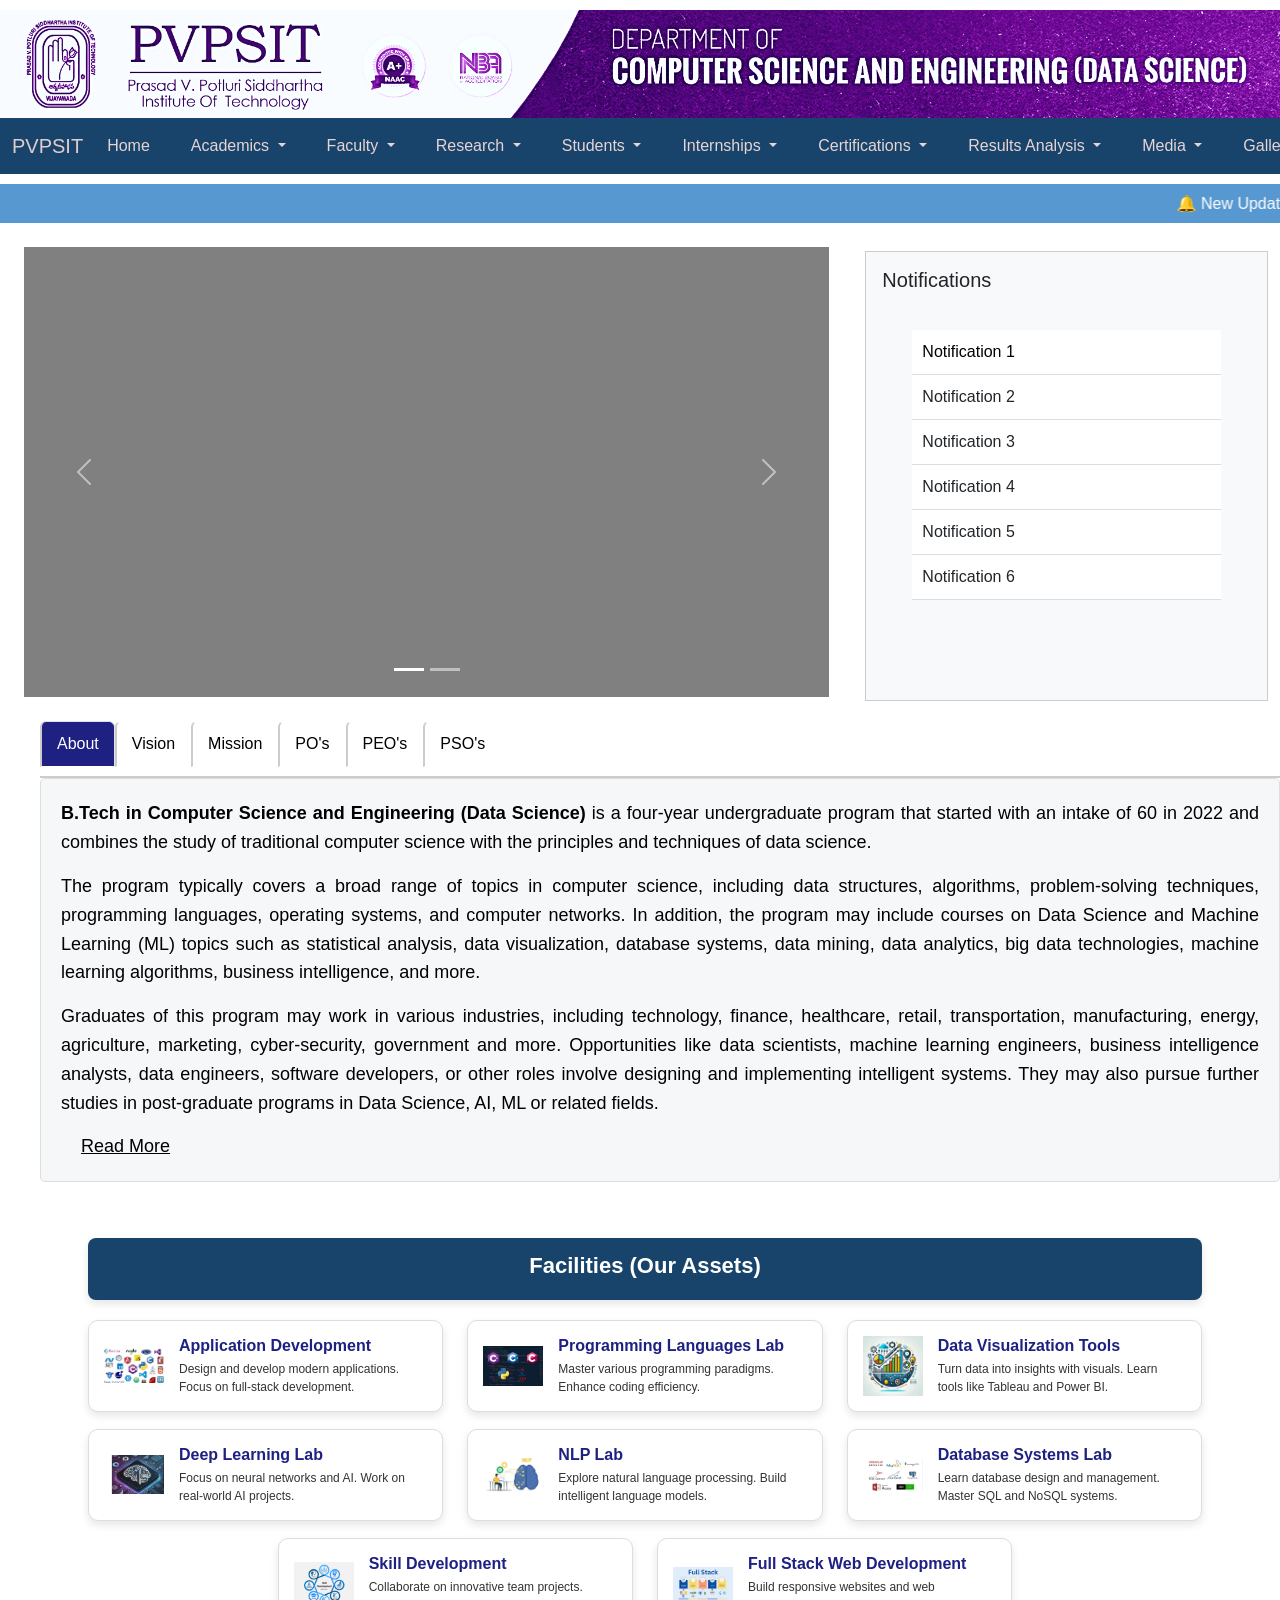
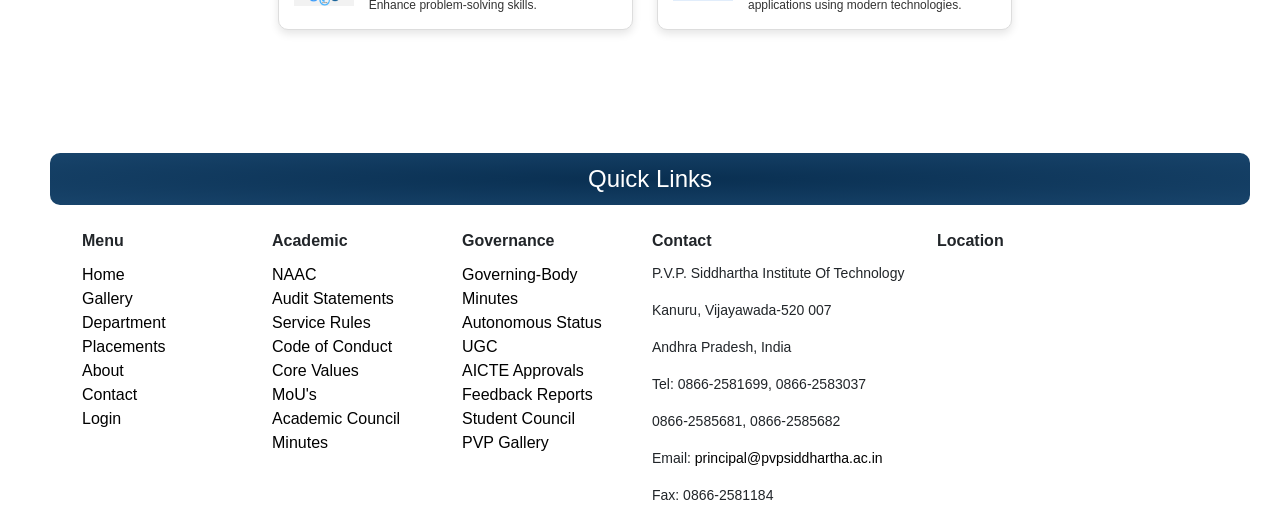
<file: index.html>
<!DOCTYPE html>
<html lang="en">

<head>
  <meta charset="UTF-8">
  <meta name="viewport" content="width=device-width, initial-scale=1.0">
   <script src="https://cdn.jsdelivr.net/npm/bootstrap@5.3.0/dist/js/bootstrap.bundle.min.js"></script>
  <link href="https://cdn.jsdelivr.net/npm/bootstrap@5.3.0/dist/css/bootstrap.min.css" rel="stylesheet">

 <!-- <script src="./bootstrap/bootstrap.bundle.min.js"></script>
  <link href="./bootstrap/bootstrap.min.css" rel="stylesheet"> -->
  <link href="https://fonts.googleapis.com/css2?family=Open+Sans&display=swap" rel="stylesheet">

  <title>CSE(DS)</title>

  <link rel="stylesheet" href="./css/navbar.css">
  <link rel="stylesheet" href="./css/index.css">
  <link rel="stylesheet" href="./css/utilities.css">
  <link rel="stylesheet" href="./css/internship.css">
  <link rel="stylesheet" href="./css/quickLinks.css">

  <link rel="stylesheet" href="./css/aboutTabs.css">
  <script src="./js/toggleReadMore.js"></script>
  
</head>

<body>
  <!-- Image Section -->
  <section id="images">
    <img src="./images/ds.png" alt="Header Image" class="img-fluid">
  </section>

  <section class="navSection">
    <nav class="navbar navbar-expand-lg custom-nav">
      <div class="container-fluid">
        <!-- Navbar Brand -->
        <a class="navbar-brand text-black" href="https://www.pvpsiddhartha.ac.in/">PVPSIT</a>
        <button class="navbar-toggler" type="button" data-bs-toggle="collapse" data-bs-target="#navbarNav"
          aria-controls="navbarNav" aria-expanded="false" aria-label="Toggle navigation">
          <span class="navbar-toggler-icon"></span>
        </button>
        <div class="collapse navbar-collapse" id="navbarNav">
          <ul class="navbar-nav">
            <li class="nav-item"><a class="nav-link" href="./index.html">Home</a></li>
            <!--<li class="nav-item"><a class="nav-link" href="././pages/about.html">About</a></li>-->
            <!-- Academics -->
            <li class="nav-item ml-3 dropdown">
              <a class="nav-link dropdown-toggle" href="#" id="academicsDropdown" role="button"
                data-bs-toggle="dropdown" aria-expanded="false">
                Academics
              </a>
              <ul class="dropdown-menu">
                <li class="dropdown-submenu">
                  <a class="dropdown-item dropdown-toggle" href="#">Syllabus</a>
                  <ul class="dropdown-menu">
                    <li><a class="dropdown-item" href="./pages/syllabus_pvp23.html">PVP23</a></li>
                    <li><a class="dropdown-item" href="./pages/syllabus_pvp20.html">PVP20</a></li>
                    
                  </ul>
                </li>


                <li class="dropdown-submenu">
                  <a class="dropdown-item dropdown-toggle" href="#">Regulations</a>
                  <ul class="dropdown-menu">
                    <li><a class="dropdown-item" href="./pdfs/regulations/academic_regulations_20.pdf">PVP20</a></li>
                    <li><a class="dropdown-item" href="#">PVP23</a></li>
                  </ul>
                </li>
                <li class="dropdown-submenu">
                  <a class="dropdown-item dropdown-toggle" href="#">Academic Calendar</a>
                  <ul class="dropdown-menu">
                    <li><a class="dropdown-item" href="./pdfs/Academic_Calendars/PVP23_IIB.Tech-AC-2024-25.pdf">II
                        Year</a></li>
                    <li><a class="dropdown-item" href="./pdfs/Academic_Calendars/PVP20_IIIB.Tech-AC-2024-25.pdf">III
                        Year</a></li>
                    <li><a class="dropdown-item" href="#">IV Year</a></li>
                  </ul>
                </li>
                <!--<li><a class="dropdown-item" href="#">PO's PEO's PSO's</a></li>-->
                <li><a class="dropdown-item" href="./pages/BOS.html">BOS</a></li>

              </ul>
            </li>

            <!-- Faculty -->
            <li class="nav-item dropdown">
              <a class="nav-link dropdown-toggle" href="#" id="facultyDropdown" role="button" data-bs-toggle="dropdown"
                aria-expanded="false">
                Faculty
              </a>
              <ul class="dropdown-menu">
                <li><a class="dropdown-item" href="./pages/TeachingStaff.html">Teaching Staff</a></li>
                <li><a class="dropdown-item" href="./pages/NonTeachingStaff.html">Non-Teaching Staff</a></li>
                <li>
                  <hr class="dropdown-divider">
                </li>
                <li><a class="dropdown-item" href="#">Achievements</a></li>
              </ul>
            </li>

            <!-- Research -->
            <li class="nav-item dropdown">
              <a class="nav-link dropdown-toggle" href="#" id="researchDropdown" role="button" data-bs-toggle="dropdown"
                aria-expanded="false">
                Research
              </a>
              <ul class="dropdown-menu">
                <li class="dropdown-submenu">
                  <a class="dropdown-item dropdown-toggle" href="#">Publications</a>
                  <ul class="dropdown-menu">
                    <li><a class="dropdown-item" href="./pages/Journals.html">Journals</a></li>
                    <li><a class="dropdown-item" href="./pages/Conferences.html">Conferences</a></li>
                    <li><a class="dropdown-item" href="#">Books</a></li>
                    <li><a class="dropdown-item" href="./pages/BookChapters.html">Book Chapters</a></li>
                  </ul>
                </li>
               
                <li><a class="dropdown-item" href="#">Projects</a></li>
                <li><a class="dropdown-item" href="#">Patents</a></li>
               
              </ul>
            </li>

            <!-- Students -->
            <li class="nav-item dropdown">
              <a class="nav-link dropdown-toggle" href="#" id="studentsDropdown" role="button" data-bs-toggle="dropdown"
                aria-expanded="false">
                Students
              </a>
              <ul class="dropdown-menu">
                <li class="dropdown-submenu">
                  <a class="dropdown-item dropdown-toggle" href="#">Time Tables</a>
                  <ul class="dropdown-menu">
                    <li><a class="dropdown-item" href="#">II Year</a></li>
                    <li><a class="dropdown-item" href="./pdfs/Time_Tables/III-II Time Table (Data Science).pdf">III
                        Year</a></li>
                    <li><a class="dropdown-item" href="#">IV Year</a></li>
                  </ul>
                </li>
                <li><a class="dropdown-item" href="#">Question Papers</a></li>
                <li><a class="dropdown-item" href="./pdfs/DS_MentorList.pdf">Mentoring List</a></li>
                <li><a class="dropdown-item" href="#">Publications</a></li>
                <li><a class="dropdown-item" href="#">Projects/Chapters</a></li>
                <li><a class="dropdown-item" href="#">Activities</a></li>
                <li>
                  <hr class="dropdown-divider">
                </li>
                <li><a class="dropdown-item" href="#">Higher Studies</a></li>
              </ul>
            </li>

            <!-- Internships -->
            <li class="nav-item ml-3 dropdown">
              <a class="nav-link dropdown-toggle" href="#" id="academicsDropdown" role="button"
                data-bs-toggle="dropdown" aria-expanded="false">
                Internships
              </a>
              <ul class="dropdown-menu">

                <li class="dropdown-submenu">
                  <a class="dropdown-item dropdown-toggle" href="#">PVP23</a>
                  <ul class="dropdown-menu">
                    <li><a class="dropdown-item" href="#">II Year</a></li>
                    <li><a class="dropdown-item" href="#">III Year</a></li>
                    <li><a class="dropdown-item" href="#">IV Year</a></li>
                  </ul>
                </li>
                <li><a class="dropdown-item" href="./pages/internship.html">PVP20</a></li>


              </ul>
            </li>
            <!-- Certifications -->
            <li class="nav-item ml-3 dropdown">
              <a class="nav-link dropdown-toggle" href="#" id="academicsDropdown" role="button"
                data-bs-toggle="dropdown" aria-expanded="false">
                Certifications
              </a>
              <ul class="dropdown-menu">

                <li class="dropdown-submenu">
                  <a class="dropdown-item dropdown-toggle" href="#">PVP23</a>
                  <ul class="dropdown-menu">
                    <li><a class="dropdown-item" href="#">II Year</a></li>
                    <li><a class="dropdown-item" href="#">III Year</a></li>
                    <li><a class="dropdown-item" href="#">IV Year</a></li>
                  </ul>
                </li>
                <li><a class="dropdown-item" href="./pages/certifications.html">PVP20</a></li>


              </ul>
            </li>
            <!-- Results -->
            <li class="nav-item ml-3 dropdown">
              <a class="nav-link dropdown-toggle" href="#" id="academicsDropdown" role="button"
                data-bs-toggle="dropdown" aria-expanded="false">
                Results Analysis
              </a>
              <ul class="dropdown-menu">

                <li><a class="dropdown-item" href="./pages/Results_pvp23.html">PVP23</a></li>

                <li><a class="dropdown-item" href="./pages/Results_pvp20.html">PVP20</a></li>

              </ul>
            </li>

            <!-- Media -->
            <li class="nav-item dropdown">
              <a class="nav-link dropdown-toggle" href="#" id="mediaDropdown" role="button" data-bs-toggle="dropdown"
                aria-expanded="false">
                Media
              </a>
              <ul class="dropdown-menu">
                <li><a class="dropdown-item" href="#">Facebook</a></li>
                <li><a class="dropdown-item" href="#">Instagram</a></li>
              </ul>
            </li>

            <li class="nav-item"><a class="nav-link" href="#">Gallery</a></li>
            <li class="nav-item"><a class="nav-link" href="#">Events</a></li>
            <li class="nav-item"><a class="nav-link" href="#">Contact</a></li>

          </ul>
        </div>
      </div>
    </nav>
  </section>
  <div id="content">
    <section class="marqueeSection">
      <div class="marquee-container">
        <marquee behavior="scroll" direction="left">
          🔔 New Update Available!
          <a href="#" target="_blank">Click here to view the full details.</a>
        </marquee>
    </section>

    <div class="container-fluid">
      <div class="row">
        <!-- First Partition (75%) -->
        <div class="col-md-8">
          <div class="container mt-4" style="max-width: 1280px;">
            <div id="carouselExampleIndicators" class="carousel slide" data-bs-ride="carousel">
              <div class="carousel-indicators">
                <button type="button" data-bs-target="#carouselExampleIndicators" data-bs-slide-to="0" class="active"
                  aria-current="true" aria-label="Slide 1"></button>
                <button type="button" data-bs-target="#carouselExampleIndicators" data-bs-slide-to="1"
                  aria-label="Slide 2"></button>
              </div>
              <div class="carousel-inner">
                <div class="carousel-item slide1 active">
                </div>
                <div class="carousel-item slide2">
                  <img src="./images/Carousel.jpg"/ style="max-width: max-content;">
                </div>
              </div>
              <button class="carousel-control-prev" type="button" data-bs-target="#carouselExampleIndicators"
                data-bs-slide="prev">
                <span class="carousel-control-prev-icon" aria-hidden="true"></span>
                <span class="visually-hidden">Previous</span>
              </button>
              <button class="carousel-control-next" type="button" data-bs-target="#carouselExampleIndicators"
                data-bs-slide="next">
                <span class="carousel-control-next-icon" aria-hidden="true"></span>
                <span class="visually-hidden">Next</span>
              </button>
            </div>
          </div>
        </div>

        <!-- Second Partition (25%) -->
        <div class="col-md-4">
          <div class="notification-container">
            <h5 class="text">Notifications</h5>
            <ul class="notification-list">

              <li> <a href="#">Notification 1</a></li>
              <li> Notification 2</li>
              <li> Notification 3</li>
              <li> Notification 4</li>
              <li> Notification 5</li>
              <li> Notification 6</li>
            </ul>
          </div>
        </div>
      </div>
    </div>
    <div class="col" id="aboutNav">
      <section id="nav-tab">
        <ul class="nav nav-tabs justify-content-left" id="myTab" role="tablist">
          <li class="nav-item" role="presentation">
            <button class="nav-link active" id="about-tab" data-bs-toggle="tab" data-bs-target="#about" type="button"
              role="tab" aria-controls="about" aria-selected="true">About</button>
          </li>
          <li class="nav-item" role="presentation">
            <button class="nav-link" id="vision-tab" data-bs-toggle="tab" data-bs-target="#vision" type="button"
              role="tab" aria-controls="vision" aria-selected="false">Vision</button>
          </li>
          <li class="nav-item" role="presentation">
            <button class="nav-link" id="mission-tab" data-bs-toggle="tab" data-bs-target="#mission" type="button"
              role="tab" aria-controls="mission" aria-selected="false">Mission</button>
          </li>
          <li class="nav-item" role="presentation">
            <button class="nav-link" id="po-tab" data-bs-toggle="tab" data-bs-target="#po" type="button" role="tab"
              aria-controls="po" aria-selected="false">PO's</button>
          </li>
          <li class="nav-item" role="presentation">
            <button class="nav-link" id="peo-tab" data-bs-toggle="tab" data-bs-target="#peo" type="button" role="tab"
              aria-controls="peo" aria-selected="false">PEO's</button>
          </li>
          <li class="nav-item" role="presentation">
            <button class="nav-link" id="pso-tab" data-bs-toggle="tab" data-bs-target="#pso" type="button" role="tab"
              aria-controls="pso" aria-selected="false">PSO's</button>
          </li>
        </ul>
        <div class="tab-content custom-tab" id="myTabContent">

          <div class="tab-pane fade show active" id="about" role="tabpanel" aria-labelledby="about-tab">
            <p style="font-size:18px;"><b>B.Tech in Computer Science and Engineering (Data Science)</b> is a four-year
              undergraduate
              program that started
              with an intake of 60 in 2022 and combines the study of traditional computer science with
              the principles and
              techniques of data science.
            </p>
            <p style="font-size:18px;">
              The program typically covers a broad range of topics in computer science, including data
              structures,
              algorithms, problem-solving techniques, programming languages, operating systems, and
              computer networks.
              In addition, the program may include courses on Data Science and Machine Learning (ML)
              topics such as
              statistical analysis, data visualization, database systems, data mining, data analytics,
              big data technologies, machine learning algorithms, business intelligence, and more.
            </p>
            <p style="font-size:18px;">
              Graduates of this program may work in various industries, including technology, finance,
              healthcare, retail, transportation, manufacturing, energy, agriculture, marketing,
              cyber-security, government and more. Opportunities like data scientists, machine
              learning engineers, business intelligence analysts, data engineers, software developers,
              or other roles involve designing and implementing intelligent systems. They may also
              pursue further studies in post-graduate programs in Data Science, AI, ML or related
              fields.
            </p>
            <div id="moreContent" style="display: none;">
              <p>
                Some of the industries where data scientists are in high demand include:
              <ol type="1">
                <li><b>Technology:</b> Technology companies, such as Facebook, Apple, Amazon, Netflix,
                  Google,
                  and other top tech companies, hire data scientists to work on various projects,
                  including search algorithms, advertising systems, and recommendation engines.
                </li>
                <li>
                  <b>Finance:</b> Financial institutions such as banks, hedge funds, and insurance
                  companies
                  use data science to support decision-making, detect fraud, predict customer
                  behaviour and develop new financial products.
                </li>
                <li>
                  <b>Healthcare:</b> Data scientists in healthcare are working on areas such as
                  precision medicine, drug development, patient outcomes analysis, and medical imaging
                  analysis.
                </li>
                <li>
                  <b>Retail:</b> Retail companies use data science to analyze customer behaviour and
                  sales data to improve marketing and inventory management, forecast demand and
                  optimize pricing.
                </li>
                <li>
                  <b>Manufacturing and Automotive:</b> Companies in these industries use data science
                  for predictive maintenance, quality control and optimizing their supply chains
                </li>
                <li>
                  <b> Energy and utilities:</b> Companies in this field use data science to optimize
                  power generation, transmission, and distribution.
                </li>
                <li>
                  <b>Consulting:</b> Data Science consulting companies work with clients from diverse
                  fields, helping them to leverage data to improve their business operations and
                  strategies.
                </li>
                <li>
                  <b>Government and non-profit:</b>Data science is also applied in government and
                  non-profit organizations for areas like policy-making, budget allocation and public
                  welfare.
                </li>
                <li>
                  <b>Media and Advertising:</b> Companies in media and advertising use data science to
                  understand customer preferences and make better ad placement and targeting
                  decisions.
                </li>
                <li><b>Cyber security:</b> Companies and organizations that provide cyber security
                  solutions use data science techniques to protect against data breaches,
                  cyber-attacks and data theft.</li>
              </ol>
              </p>
            </div>
            <button id="readMoreButton" onclick="toggleReadMore(this)">Read More</button>
          </div>
          <div class="tab-pane fade" id="vision" role="tabpanel" aria-labelledby="vision-tab">
            <p id="style_vision_mision">
              To provide rich ambience for Academic and Professional Excellence, Research, <br>Employ
              -
              ability skills, Entrepreneurship, and Social responsibility.
            </p>
          </div>
          <div class="tab-pane fade" id="mission" role="tabpanel" aria-labelledby="mission-tab">
            <p id="style_vision_mision">
              To empower the students with technical knowledge, Awareness of up-to-date technical
              trends, Inclination for research in the areas of human needs, Capacity building for
              Employment / Entrepreneurship, and Application of technology for societal needs.</p>
          </div>
          <div class="tab-pane fade" id="po" role="tabpanel" aria-labelledby="po-tab">

            <div id="style_po_peo_pso">PROGRAM OUTCOMES (POs)</div>

            <div class="row">
              <div class="col-sm-1">
                <div id="p_head">PO-1</div>
              </div>
              <div class="col-sm-9">
                <div> <b>Engineering Knowledge:</b>
                  Apply the knowledge of mathematics, science, engineering
                  fundamentals, and an engineering specialization to the solution of complex
                  engineering problems.
                </div>
              </div>

              <div class="row">
                <div class="col-sm-1">
                  <div id="p_head">PO-2</div>
                </div>
                <div class="col-sm-9">
                  <div> <b>Problem Analysis:</b>
                    Identify, formulate, review research literature, and analyze complex engineering
                    problems reaching substantiated conclusions using first principles of mathematics,
                    natural sciences and engineering sciences.
                  </div>
                </div>
              </div>
              <div class="row">
                <div class="col-sm-1">
                  <div id="p_head">PO-3</div>
                </div>
                <div class="col-sm-9">
                  <b>Design/Development of Solutions:</b>
                  Design solutions for complex engineering problems and design system components or
                  processes that meet the specified needs with appropriate consideration for the
                  public health and safety, and the cultural, societal, and environmental
                  considerations.
                </div>
              </div>
            </div>
            <div class="row">
              <div class="col-sm-1">
                <div id="p_head">PO-4</div>
              </div>
              <div class="col-sm-9">
                <b>Conduct Investigations of Complex Problems:</b>
                Use research-based knowledge and research methods including design of experiments,
                analysis and interpretation of data, and synthesis of the information to provide
                valid conclusions for complexproblems:
                <ul>
                  <li>that cannot be solved by straightforward application of knowledge,
                    theories and techniques applicable to the engineering discipline as against
                    problems given at the end of chapters in a typical text book that can be
                    solved using simple engineering theories and techniques;
                  </li>
                  <li>
                    that may not have aunique solution. Forexample, adesign problem can be
                    solved in many ways and lead to multiple possible solutions;
                  </li>
                  <li>
                    that require consideration of appropriate constraints / requirements not
                    explicitly given in the problem statement such as cost, power requirement,
                    durability, product life, etc.;
                  </li>
                  <li>
                    which need to be defined (modeled) within appropriate mathematical
                    framework; and
                  </li>
                  <li>
                    that often require use of modern computational concepts and tools, for
                    example, in the design of an antenna or a DSP filter.
                  </li>
                </ul>
              </div>
            </div>
            <div id="moreContent" style="display: none;">
              <div class="row">
                <div class="col-sm-1">
                  <div id="p_head">PO5</div>
                </div>
                <div class="col-sm-9">
                  <div> <b>Modern Tool Usage:</b>
                    Create, select, and apply appropriate techniques, resources, and modern
                    engineering and IT tools including prediction and modeling to complex engineering
                    activities with an understanding of the limitations.
                  </div>
                </div>
              </div>

              <div class="row">
                <div class="col-sm-1">
                  <div id="p_head">PO6</div>
                </div>
                <div class="col-sm-9">
                  <div> <b>The Engineer and Society: </b>
                    Apply reasoning informed by the contextual knowledge to assess societal, health,
                    safety, legal and cultural issues and the consequent responsibilities relevant to
                    the professional engineering practice.
                  </div>
                </div>
              </div>


              <div class="row">
                <div class="col-sm-1">
                  <div id="p_head">PO7</div>
                </div>
                <div class="col-sm-9">
                  <div> <b>Environment and Sustainability: </b>
                    Understand the impact of the professional engineering solutions in societal and
                    environmental contexts, and demonstrate the knowledge of, and need for sustainable
                    development.
                  </div>
                </div>
              </div>

              <div class="row">
                <div class="col-sm-1">
                  <div id="p_head">PO8</div>
                </div>
                <div class="col-sm-9">
                  <div> <b>Ethics: </b>
                    Apply ethical principles and commit to professional ethics and responsibilities and
                    norms of the engineering practice.
                  </div>
                </div>
              </div>


              <div class="row">
                <div class="col-sm-1">
                  <div id="p_head">PO9</div>
                </div>
                <div class="col-sm-9">
                  <div> <b>Individual and Team Work: </b>
                    Function effectively as an individual, and as a member or leader in diverse teams,
                    and in multidisciplinary settings.
                  </div>
                </div>
              </div>


              <div class="row">
                <div class="col-sm-1">
                  <div id="p_head">PO10</div>
                </div>
                <div class="col-sm-9">
                  <div> <b>Communication: </b>
                    Communicate effectively on complex engineering activities with the engineering
                    community and with society at large, such as, being able to comprehend and write
                    effective reports and design documentation, make effective presentations,
                    andgiveandreceive clear instructions.
                  </div>
                </div>
              </div>

              <div class="row">
                <div class="col-sm-1">
                  <div id="p_head">PO11</div>
                </div>
                <div class="col-sm-9">
                  <div> <b>Project Management and Finance:</b>
                    Demonstrate knowledge and understanding of the engineering and management
                    principles and apply these to one’s own work, as a member and leader in a team, to
                    manage projects and in multidisciplinary environments
                  </div>
                </div>
              </div>


              <div class="row">
                <div class="col-sm-1">
                  <div id="p_head">PO12</div>
                </div>
                <div class="col-sm-9">
                  <div> <b>Life-long Learning: </b>
                    Recognize the need for, and have the preparation and ability to engage in
                    independent and lifelong learning in the broadest context of technological change.

                  </div>
                </div>
              </div>
            </div>
            <button id="readMoreButton" onclick="toggleReadMore(this)">Read More</button>




          </div>
          <div class="tab-pane fade" id="peo" role="tabpanel" aria-labelledby="peo-tab">
            <div id="style_po_peo_pso">PROGRAM EDUCTIONAL OUTCOMES (PEOs)</div>
            <div class="row">
              <div class="col-sm-1">
                <div id="p_head">PEO-1</div>
              </div>
              <div class="col-sm-9 peo">
                <div>The graduates of the program will excel in the concepts of basic engineering and advanced
                  concepts of computer science engineering.</div>

              </div>
            </div>
            <div class="row">
              <div class="col-sm-1">
                <div id="p_head">PEO-2</div>
              </div>
              <div class="col-sm-9 peo">
                <div>The graduates of the program will be professional in computing industry or pursuing higher
                  studies.</div>
              </div>
            </div>
            <div class="row">
              <div class="col-sm-1">
                <div id="p_head">PEO-3</div>
              </div>
              <div class="col-sm-9 peo">
                <div>The graduates of the program will excel in team work, ethics, communication skills and contribute
                  to the benefit to the society.</div>
              </div>
            </div>
          </div>

          <div class="tab-pane fade" id="pso" role="tabpanel" aria-labelledby="pso-tab">
            <div id="style_po_peo_pso">PROGRAM SPECIFIC OUTCOMES (PEOs)</div>

            <div class="row">
              <div class="col-sm-1">
                <div id="p_head">PSO-1</div>
              </div>
              <div class="col-sm-9 pso">
                <div>Apply the Knowledge of Computing Skills in building the Software Systems that meet the
                  requirements of Industry and Society.</div>
              </div>
            </div>

            <div class="row">
              <div class="col-sm-1">
                <div id="p_head">PSO-2</div>
              </div>
              <div class="col-sm-9 pso">
                <div>Apply the Knowledge of Data Engineering and Communication Technologies for Developing
                  Applications in the Domain of Smart and Intelligent Computing.</div>
              </div>
            </div>

          </div>
        </div>
      </section>
    </div>

    <section id="utilities">
      <div class="container-fluid">
        <!-- Utilities Section -->
        <div id="utilities" class="card custom-card mx-auto ">
          <div class="card-body text-center">
            <!-- Utilities Heading Outside the Card -->
            <div class="utilities-heading">
              <h5 class="card-title">Facilities (Our Assets)</h5>
              <p class="card-text"></p>
            </div>

            <!-- Utilities Data Display in Grid -->
            <div class="row">
              <div class="col-md-4">
                <div class="utility-card">
                  <img src="/images/Application_development.jpg" alt="App Dev Logo">
                  <div>
                    <h6 class="utility-title">Application Development</h6>
                    <p class="utility-details">Design and develop modern applications. Focus on full-stack
                      development.</p>
                  </div>
                </div>
              </div>
              <div class="col-md-4">
                <div class="utility-card">
                  <img src="/images/programming_languages.jpg" alt="Programming Lab Logo">
                  <div>
                    <h6 class="utility-title">Programming Languages Lab</h6>
                    <p class="utility-details">Master various programming paradigms. Enhance coding
                      efficiency.</p>
                  </div>
                </div>
              </div>
              <div class="col-md-4">
                <div class="utility-card">
                  <img src="/images/Data_Visualization_Tools_Logo.jpeg" alt="Data Viz Logo">
                  <div>
                    <h6 class="utility-title">Data Visualization Tools</h6>
                    <p class="utility-details">Turn data into insights with visuals. Learn tools like
                      Tableau and Power BI.</p>
                  </div>
                </div>
              </div>
            </div>

            <div class="row">
              <div class="col-md-4">
                <div class="utility-card">
                  <img src="/images/DeepLearning.png" alt="Deep Learning Lab Logo">
                  <div>
                    <h6 class="utility-title">Deep Learning Lab</h6>
                    <p class="utility-details">Focus on neural networks and AI. Work on real-world AI
                      projects.</p>
                  </div>
                </div>
              </div>
              <div class="col-md-4">
                <div class="utility-card">
                  <img src="/images/NLP_1.png" alt="NLP Lab Logo">
                  <div>
                    <h6 class="utility-title">NLP Lab</h6>
                    <p class="utility-details">Explore natural language processing. Build intelligent
                      language models.</p>
                  </div>
                </div>
              </div>
              <div class="col-md-4">
                <div class="utility-card">
                  <img src="/images/Database.jpg" alt="Database Systems Lab Logo">
                  <div>
                    <h6 class="utility-title">Database Systems Lab</h6>
                    <p class="utility-details">Learn database design and management. Master SQL and NoSQL
                      systems.</p>
                  </div>
                </div>
              </div>
            </div>

            <div class="row">
              <div class="col-md-4">
                <div class="utility-card">
                  <img src="/images/skill-development.png" alt="Skill Development Logo">
                  <div>
                    <h6 class="utility-title">Skill Development</h6>
                    <p class="utility-details">Collaborate on innovative team projects. Enhance
                      problem-solving skills.</p>
                  </div>
                </div>
              </div>
              <div class="col-md-4">
                <div class="utility-card">
                  <img src="/images/fswd.jpeg" alt="Full Stack Dev Logo">
                  <div>
                    <h6 class="utility-title">Full Stack Web Development</h6>
                    <p class="utility-details">Build responsive websites and web applications using modern
                      technologies.</p>
                  </div>
                </div>
              </div>
            </div>
          </div>
        </div>
      </div>

   
  </div>
  <div class="footer">
    Quick Links
  </div>
  <div class="container mt-4">
    <div class="row">
      <!-- Column 1 -->
      <div class="col-md-2">
        <div class="column-title">Menu</div>
        <ul class="list-unstyled">
          <li><a href="#">Home</a></li>
          <li><a href="#">Gallery</a></li>
          <li><a href="#">Department</a></li>
          <li><a href="#">Placements</a></li>
          <li><a href="#">About</a></li>
          <li><a href="#">Contact</a></li>
          <li><a href="#">Login</a></li>
        </ul>
      </div>
      <!-- Column 2 -->
      <div class="col-md-2">
        <div class="column-title">Academic</div>
        <ul class="list-unstyled">
          <li><a href="#">NAAC</a></li>
          <li><a href="#">Audit Statements</a></li>
          <li><a href="#">Service Rules</a></li>
          <li><a href="#">Code of Conduct</a></li>
          <li><a href="#">Core Values</a></li>
          <li><a href="#">MoU's</a></li>
          <li><a href="#">Academic Council Minutes</a></li>
        </ul>
      </div>
      <!-- Column 3 -->
      <div class="col-md-2">
        <div class="column-title">Governance</div>
        <ul class="list-unstyled">
          <li><a href="#">Governing-Body Minutes</a></li>
          <li><a href="#">Autonomous Status</a></li>
          <li><a href="#">UGC</a></li>
          <li><a href="#">AICTE Approvals</a></li>
          <li><a href="#">Feedback Reports</a></li>
          <li><a href="#">Student Council</a></li>
          <li><a href="#">PVP Gallery</a></li>
        </ul>
      </div>
      <!-- Column 4 -->
      <div class="col-md-3">
        <div class="column-title">Contact</div>
        <address class="address">
          <p>P.V.P. Siddhartha Institute Of Technology</p>
          <p>Kanuru, Vijayawada-520 007</p>
          <p>Andhra Pradesh, India</p>
          <p>Tel: 0866-2581699, 0866-2583037</p>
          <p>0866-2585681, 0866-2585682</p>
          <p>Email: <a href="mailto:principal@pvpsiddhartha.ac.in">principal@pvpsiddhartha.ac.in</a></p>
          <p>Fax: 0866-2581184</p>
        </address>
      </div>
      <!-- Column 5 -->
      <div class="col-md-3">
        <div class="column-title">Location</div>
        <iframe
          src="https://www.google.com/maps/embed?pb=!1m18!1m12!1m3!1d1477.5755701352762!2d80.6937307918935!3d16.489628803428683!2m3!1f0!2f0!3f0!3m2!1i1024!2i768!4f13.1!3m3!1m2!1s0x3a35fb15c517ccab%3A0xdfb750019250eb16!2sPVP%20Siddhartha%20Engineering%20College%20Rd%2C%20Vijayawada%2C%20Andhra%20Pradesh%20520007!5e0!3m2!1sen!2sin!4v1733372616130!5m2!1sen!2sin"
          width="600" height="450" style="border:0;" allowfullscreen="" loading="lazy"
          referrerpolicy="no-referrer-when-downgrade"></iframe>

        </iframe>
      </div>
    </div>
  </div>


</body>

</html>
</file>
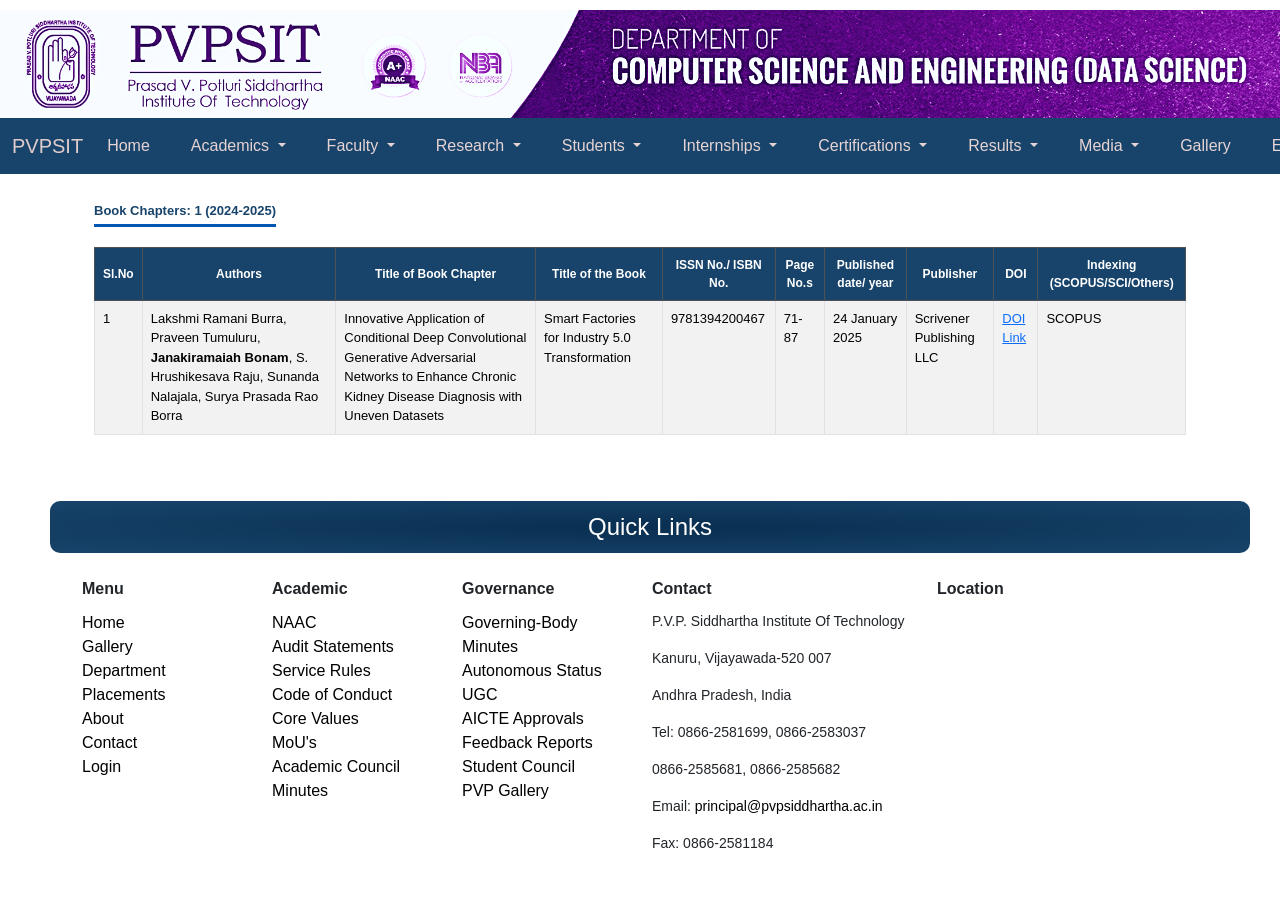
<file: pages/BookChapters.html>
<!DOCTYPE html>
<html lang="en">

<head>
    <meta charset="UTF-8">
    <meta name="viewport" content="width=device-width, initial-scale=1.0">
    <title>Book Chapters</title>

    <!-- Bootstrap 5.3 CSS -->
    <script src="https://cdn.jsdelivr.net/npm/bootstrap@5.3.0/dist/js/bootstrap.bundle.min.js"></script>
    <link href="https://cdn.jsdelivr.net/npm/bootstrap@5.3.0/dist/css/bootstrap.min.css" rel="stylesheet">

    <link href="https://fonts.googleapis.com/css2?family=Open+Sans&display=swap" rel="stylesheet">

    <link rel="stylesheet" href="../css/navbar.css">
    <link rel="stylesheet" href="../css/index.css">

    <link rel="stylesheet" href="../css/quickLinks.css">

    <style>
        #BookChapters thead {
            background-color: rgb(24, 68, 107) !important;
            color: white;
        }

        #BookChapters thead th {
            background-color: rgb(24, 68, 107) !important;
            color: white !important;
            font-size: 12px;
            text-align: center;
        }

        #BookChapters td {
            font-size: small;
        }

        #BookChapters .section-title {

            font-weight: bold;
            color: #0056b3;
            border-bottom: 3px solid #0056b3;
            display: inline-block;
            padding-bottom: 5px;
            margin-bottom: 20px;

        }

        #BookChapters .section-title {
            font-size: small;
            font-weight: bold;
            color: rgb(24, 68, 107);
        }



        #BookChapters td a {
            color: #0d6efd;
            text-decoration: underline;
        }

        #BookChapters td a:hover {
            color: #0a58ca;
        }
    </style>
</head>

<body>
    <!-- Image Section -->
    <section id="/images/">
        <img src="../images/ds.png" alt="Header Image" class="img-fluid">
    </section>

  <!-- NavBar Section-->
  <section class="navSection">
    <nav class="navbar navbar-expand-lg custom-nav">
        <div class="container-fluid">
            <!-- Navbar Brand -->
            <a class="navbar-brand text-black" href="https://www.pvpsiddhartha.ac.in/">PVPSIT</a>
            <button class="navbar-toggler" type="button" data-bs-toggle="collapse" data-bs-target="#navbarNav"
                aria-controls="navbarNav" aria-expanded="false" aria-label="Toggle navigation">
                <span class="navbar-toggler-icon"></span>
            </button>
            <div class="collapse navbar-collapse" id="navbarNav">
                <ul class="navbar-nav">
                    <li class="nav-item"><a class="nav-link" href="../index.html">Home</a></li>
                    <!--<li class="nav-item"><a class="nav-link" href="././pages/about.html">About</a></li>-->
                    <!-- Academics -->
                    <li class="nav-item ml-3 dropdown">
                        <a class="nav-link dropdown-toggle" href="#" id="academicsDropdown" role="button"
                            data-bs-toggle="dropdown" aria-expanded="false">
                            Academics
                        </a>
                        <ul class="dropdown-menu">
                            <li class="dropdown-submenu">
                                <a class="dropdown-item dropdown-toggle" href="#">Syllabus</a>
                                <ul class="dropdown-menu">
                                    <li><a class="dropdown-item" href="syllabus_pvp23.html">PVP23</a></li>
                                    <li><a class="dropdown-item" href="syllabus_pvp20.html">PVP20</a></li>

                                </ul>
                            </li>


                            <li class="dropdown-submenu">
                                <a class="dropdown-item dropdown-toggle" href="#">Regulations</a>
                                <ul class="dropdown-menu">
                                    <li><a class="dropdown-item"
                                            href="../pdfs/regulations/academic_regulations_20.pdf">PVP20</a></li>
                                    <li><a class="dropdown-item" href="#">PVP23</a></li>
                                </ul>
                            </li>
                            <li class="dropdown-submenu">
                                <a class="dropdown-item dropdown-toggle" href="#">Academic Calendar</a>
                                <ul class="dropdown-menu">
                                    <li><a class="dropdown-item"
                                            href="../pdfs/Academic_Calendars/PVP23_IIB.Tech-AC-2024-25.pdf">II
                                            Year</a></li>
                                    <li><a class="dropdown-item"
                                            href="../pdfs/Academic_Calendars/PVP20_IIIB.Tech-AC-2024-25.pdf">III
                                            Year</a></li>
                                    <li><a class="dropdown-item" href="#">IV Year</a></li>
                                </ul>
                            </li>
                            <!--<li><a class="dropdown-item" href="#">PO's PEO's PSO's</a></li>-->
                            <li><a class="dropdown-item" href="../pages/BOS.html">BOS</a></li>

                        </ul>
                    </li>

                    <!-- Faculty -->
                    <li class="nav-item dropdown">
                        <a class="nav-link dropdown-toggle" href="#" id="facultyDropdown" role="button"
                            data-bs-toggle="dropdown" aria-expanded="false">
                            Faculty
                        </a>
                        <ul class="dropdown-menu">
                            <li><a class="dropdown-item" href="TeachingStaff.html">Teaching Staff</a></li>
                            <li><a class="dropdown-item" href="NonTeachingStaff.html">Non-Teaching Staff</a></li>
                            <li>
                                <hr class="dropdown-divider">
                            </li>
                            <li><a class="dropdown-item" href="#">Achievements</a></li>
                        </ul>
                    </li>

                    <!-- Research -->
                    <li class="nav-item dropdown">
                        <a class="nav-link dropdown-toggle" href="#" id="researchDropdown" role="button" data-bs-toggle="dropdown"
                          aria-expanded="false">
                          Research
                        </a>
                        <ul class="dropdown-menu">
                          <li class="dropdown-submenu">
                            <a class="dropdown-item dropdown-toggle" href="#">Publications</a>
                            <ul class="dropdown-menu">
                              <li><a class="dropdown-item" href="Journals.html">Journals</a></li>
                              <li><a class="dropdown-item" href="#">Conferences</a></li>
                              <li><a class="dropdown-item" href="#">Books</a></li>
                              <li><a class="dropdown-item" href="#">Book Chapters</a></li>
                            </ul>
                          </li>
                         
                          <li><a class="dropdown-item" href="#">Projects</a></li>
                          <li><a class="dropdown-item" href="#">Patents</a></li>
                         
                        </ul>
                      </li>

                    <!-- Students -->
                    <li class="nav-item dropdown">
                        <a class="nav-link dropdown-toggle" href="#" id="studentsDropdown" role="button"
                            data-bs-toggle="dropdown" aria-expanded="false">
                            Students
                        </a>
                        <ul class="dropdown-menu">
                            <li class="dropdown-submenu">
                                <a class="dropdown-item dropdown-toggle" href="#">Time Tables</a>
                                <ul class="dropdown-menu">
                                    <li><a class="dropdown-item" href="#">II Year</a></li>
                                    <li><a class="dropdown-item"
                                            href="../pdfs/Time_Tables/III-II Time Table (Data Science).pdf">III
                                            Year</a></li>
                                    <li><a class="dropdown-item" href="#">IV Year</a></li>
                                </ul>
                            </li>
                            <li><a class="dropdown-item" href="#">Question Papers</a></li>
                            <li><a class="dropdown-item" href="#">Mentoring List</a></li>
                            <li><a class="dropdown-item" href="#">Publications</a></li>
                            <li><a class="dropdown-item" href="#">Projects/Chapters</a></li>
                            <li><a class="dropdown-item" href="#">Activities</a></li>
                            <li>
                                <hr class="dropdown-divider">
                            </li>
                            <li><a class="dropdown-item" href="#">Higher Studies</a></li>
                        </ul>
                    </li>

                    <!-- Internships -->
                    <li class="nav-item ml-3 dropdown">
                        <a class="nav-link dropdown-toggle" href="#" id="academicsDropdown" role="button"
                            data-bs-toggle="dropdown" aria-expanded="false">
                            Internships
                        </a>
                        <ul class="dropdown-menu">

                            <li class="dropdown-submenu">
                                <a class="dropdown-item dropdown-toggle" href="#">PVP23</a>
                                <ul class="dropdown-menu">
                                    <li><a class="dropdown-item" href="#">II Year</a></li>
                                    <li><a class="dropdown-item" href="#">III Year</a></li>
                                    <li><a class="dropdown-item" href="#">IV Year</a></li>
                                </ul>
                            </li>
                            <li class="dropdown-submenu">
                                <a class="dropdown-item dropdown-toggle" href="#">PVP20</a>
                                <ul class="dropdown-menu">
                                    <li><a class="dropdown-item" href="#">II
                                            Year</a></li>
                                    <li><a class="dropdown-item" href="#">III
                                            Year</a></li>
                                    <li><a class="dropdown-item" href="#">IV Year</a></li>
                                </ul>
                            </li>

                        </ul>
                    </li>
                    <!-- Certifications -->
                    <li class="nav-item ml-3 dropdown">
                        <a class="nav-link dropdown-toggle" href="#" id="academicsDropdown" role="button"
                            data-bs-toggle="dropdown" aria-expanded="false">
                            Certifications
                        </a>
                        <ul class="dropdown-menu">

                            <li class="dropdown-submenu">
                                <a class="dropdown-item dropdown-toggle" href="#">PVP23</a>
                                <ul class="dropdown-menu">
                                    <li><a class="dropdown-item" href="#">II Year</a></li>
                                    <li><a class="dropdown-item" href="#">III Year</a></li>
                                    <li><a class="dropdown-item" href="#">IV Year</a></li>
                                </ul>
                            </li>
                            <li class="dropdown-submenu">
                                <a class="dropdown-item dropdown-toggle" href="#">PVP20</a>
                                <ul class="dropdown-menu">
                                    <li><a class="dropdown-item" href="#">II
                                            Year</a></li>
                                    <li><a class="dropdown-item" href="#">III
                                            Year</a></li>
                                    <li><a class="dropdown-item" href="#">IV Year</a></li>
                                </ul>
                            </li>

                        </ul>
                    </li>
                    <!-- Results -->
                    <li class="nav-item ml-3 dropdown">
                        <a class="nav-link dropdown-toggle" href="#" id="academicsDropdown" role="button"
                            data-bs-toggle="dropdown" aria-expanded="false">
                            Results
                        </a>
                        <ul class="dropdown-menu">

                            <li class="dropdown-submenu">
                                <a class="dropdown-item dropdown-toggle" href="#">PVP23</a>
                                <ul class="dropdown-menu">
                                    <li><a class="dropdown-item" href="#">II Year</a></li>
                                    <li><a class="dropdown-item" href="#">III Year</a></li>
                                    <li><a class="dropdown-item" href="#">IV Year</a></li>
                                </ul>
                            </li>
                            <li class="dropdown-submenu">
                                <a class="dropdown-item dropdown-toggle" href="#">PVP20</a>
                                <ul class="dropdown-menu">
                                    <li><a class="dropdown-item" href="#">II
                                            Year</a></li>
                                    <li><a class="dropdown-item" href="#">III
                                            Year</a></li>
                                    <li><a class="dropdown-item" href="#">IV Year</a></li>
                                </ul>
                            </li>

                        </ul>
                    </li>

                    <!-- Media -->
                    <li class="nav-item dropdown">
                        <a class="nav-link dropdown-toggle" href="#" id="mediaDropdown" role="button"
                            data-bs-toggle="dropdown" aria-expanded="false">
                            Media
                        </a>
                        <ul class="dropdown-menu">
                            <li><a class="dropdown-item" href="#">Facebook</a></li>
                            <li><a class="dropdown-item" href="#">Instagram</a></li>
                        </ul>
                    </li>

                    <li class="nav-item"><a class="nav-link" href="#">Gallery</a></li>
                    <li class="nav-item"><a class="nav-link" href="#">Events</a></li>
                    <li class="nav-item"><a class="nav-link" href="#">Contact</a></li>

                </ul>
            </div>
        </div>
    </nav>
</section>


        <!-- Book Chapters-->
        <div class="container mt-4" id="BookChapters">
            <div class="container mt-4" id="BookChapters">
                <h4 class="section-title">Book Chapters: 1 (2024-2025)</h4>
    
                <div class="table-responsive" id="BookChapters">
                    <table class="table table-bordered table-striped">
                        <thead class="table-dark align-middle">
                            <tr>
                                <th>Sl.No</th>
                                <th>Authors</th>
                                <th>Title of Book Chapter</th>
                                <th>Title of the Book</th>
                                <th>ISSN No./ ISBN No.</th>
                                <th>Page No.s</th>
                                <th>Published date/ year</th>
                                <th>Publisher</th>
                                <th>DOI</th>
                                <th>Indexing (SCOPUS/SCI/Others)</th>
                            </tr>
                        </thead>
                        <tbody>
                            <tr>
                                <td>1</td>
                                <td>Lakshmi Ramani Burra, Praveen Tumuluru, <b>Janakiramaiah Bonam</b>, S. Hrushikesava
                                    Raju, Sunanda Nalajala, Surya Prasada Rao Borra</td>
                                <td>Innovative Application of Conditional Deep Convolutional Generative Adversarial Networks
                                    to Enhance Chronic Kidney Disease Diagnosis with Uneven Datasets</td>
                                <td>Smart Factories for Industry 5.0 Transformation</td>
                                <td>9781394200467</td>
                                <td>71-87</td>
                                <td>24 January 2025</td>
                                <td>Scrivener Publishing LLC</td>
                                <td><a href="https://doi.org/10.1002/9781394200467.ch4" target="_blank">DOI Link</a></td>
                                <td>SCOPUS</td>
                            </tr>
                        </tbody>
                    </table>
                </div>
            </div>
</div>
        <!--footer -->
        <div class="footer" style="max-width:100%;">
            Quick Links
        </div>
        <div class="container mt-4">
            <div class="row">
                <!-- Column 1 -->
                <div class="col-md-2">
                    <div class="column-title">Menu</div>
                    <ul class="list-unstyled">
                        <li><a href="#">Home</a></li>
                        <li><a href="#">Gallery</a></li>
                        <li><a href="#">Department</a></li>
                        <li><a href="#">Placements</a></li>
                        <li><a href="#">About</a></li>
                        <li><a href="#">Contact</a></li>
                        <li><a href="#">Login</a></li>
                    </ul>
                </div>
                <!-- Column 2 -->
                <div class="col-md-2">
                    <div class="column-title">Academic</div>
                    <ul class="list-unstyled">
                        <li><a href="#">NAAC</a></li>
                        <li><a href="#">Audit Statements</a></li>
                        <li><a href="#">Service Rules</a></li>
                        <li><a href="#">Code of Conduct</a></li>
                        <li><a href="#">Core Values</a></li>
                        <li><a href="#">MoU's</a></li>
                        <li><a href="#">Academic Council Minutes</a></li>
                    </ul>
                </div>
                <!-- Column 3 -->
                <div class="col-md-2">
                    <div class="column-title">Governance</div>
                    <ul class="list-unstyled">
                        <li><a href="#">Governing-Body Minutes</a></li>
                        <li><a href="#">Autonomous Status</a></li>
                        <li><a href="#">UGC</a></li>
                        <li><a href="#">AICTE Approvals</a></li>
                        <li><a href="#">Feedback Reports</a></li>
                        <li><a href="#">Student Council</a></li>
                        <li><a href="#">PVP Gallery</a></li>
                    </ul>
                </div>
                <!-- Column 4 -->
                <div class="col-md-3">
                    <div class="column-title">Contact</div>
                    <address class="address">
                        <p>P.V.P. Siddhartha Institute Of Technology</p>
                        <p>Kanuru, Vijayawada-520 007</p>
                        <p>Andhra Pradesh, India</p>
                        <p>Tel: 0866-2581699, 0866-2583037</p>
                        <p>0866-2585681, 0866-2585682</p>
                        <p>Email: <a href="mailto:principal@pvpsiddhartha.ac.in">principal@pvpsiddhartha.ac.in</a></p>
                        <p>Fax: 0866-2581184</p>
                    </address>
                </div>
                <!-- Column 5 -->
                <div class="col-md-3">
                    <div class="column-title">Location</div>
                    <iframe
                        src="https://www.google.com/maps/embed?pb=!1m18!1m12!1m3!1d1477.5755701352762!2d80.6937307918935!3d16.489628803428683!2m3!1f0!2f0!3f0!3m2!1i1024!2i768!4f13.1!3m3!1m2!1s0x3a35fb15c517ccab%3A0xdfb750019250eb16!2sPVP%20Siddhartha%20Engineering%20College%20Rd%2C%20Vijayawada%2C%20Andhra%20Pradesh%20520007!5e0!3m2!1sen!2sin!4v1733372616130!5m2!1sen!2sin"
                        width="600" height="450" style="border:0;" allowfullscreen="" loading="lazy"
                        referrerpolicy="no-referrer-when-downgrade"></iframe>

                    </iframe>
                </div>
            </div>
        </div>

</body>

</html>
</file>
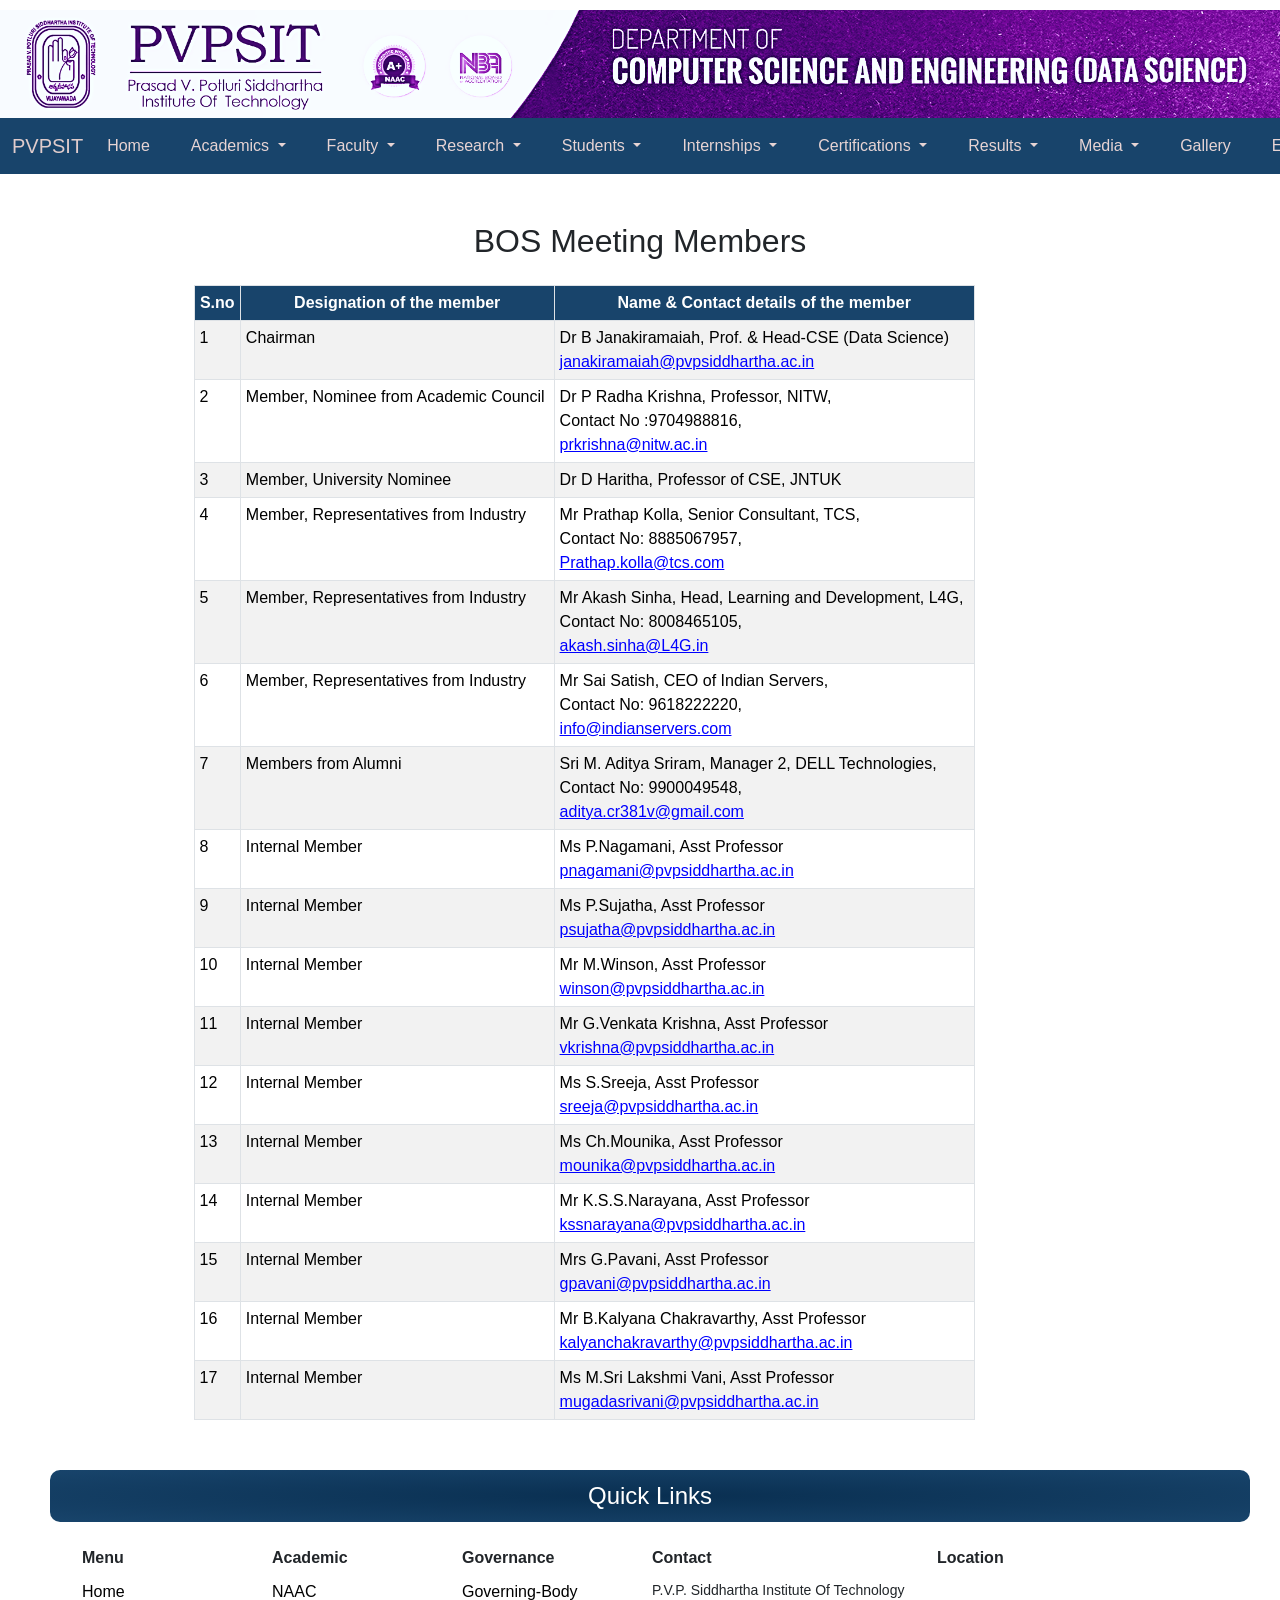
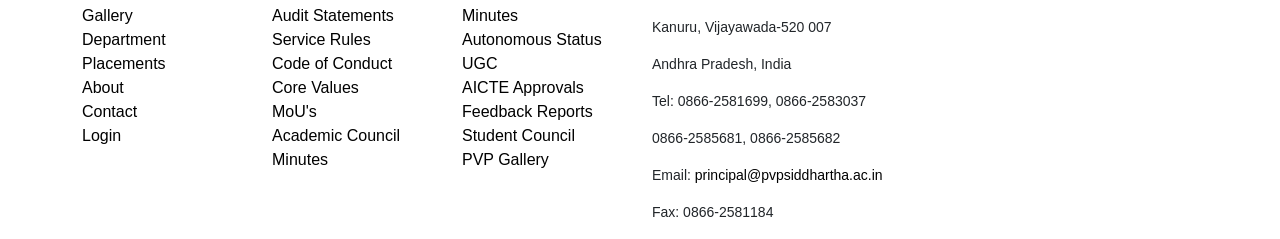
<file: pages/BOS.html>
<!DOCTYPE html>
<html lang="en">

<head>
    <meta charset="UTF-8">
    <meta name="viewport" content="width=device-width, initial-scale=1.0">
    <title>BOS</title>

    <!-- Bootstrap 5.3 CSS -->
    <script src="https://cdn.jsdelivr.net/npm/bootstrap@5.3.0/dist/js/bootstrap.bundle.min.js"></script>
    <link href="https://cdn.jsdelivr.net/npm/bootstrap@5.3.0/dist/css/bootstrap.min.css" rel="stylesheet">

    <link href="https://fonts.googleapis.com/css2?family=Open+Sans&display=swap" rel="stylesheet">

    <link rel="stylesheet" href="../css/navbar.css">
    <link rel="stylesheet" href="../css/index.css">
    
  <link rel="stylesheet" href="../css/quickLinks.css">

    <style>
         #bos thead {
            background-color: rgb(24, 68, 107) !important;
        }
        #bos thead th {
            background-color: rgb(24, 68, 107) !important;
            color: white !important;
            text-align: center;
        }
        #bos table {
            width: 70%;
            border-collapse: collapse;
            padding: 1em;
            margin-left: 10%;
           
        }
        #bos tr td a {
            color: blue;
            text-decoration-line: underline;
        }
        #bos td, th {
            padding: 5px !important;
            white-space: nowrap;
            
        }
    </style>
</head>

<body>
<!-- Image Section -->
<section id="/images/">
    <img src="../images/ds.png" alt="Header Image" class="img-fluid">
  </section>

<!-- NavBar Section-->
<section class="navSection">
    <nav class="navbar navbar-expand-lg custom-nav">
        <div class="container-fluid">
            <!-- Navbar Brand -->
            <a class="navbar-brand text-black" href="https://www.pvpsiddhartha.ac.in/">PVPSIT</a>
            <button class="navbar-toggler" type="button" data-bs-toggle="collapse" data-bs-target="#navbarNav"
                aria-controls="navbarNav" aria-expanded="false" aria-label="Toggle navigation">
                <span class="navbar-toggler-icon"></span>
            </button>
            <div class="collapse navbar-collapse" id="navbarNav">
                <ul class="navbar-nav">
                    <li class="nav-item"><a class="nav-link" href="../index.html">Home</a></li>
                    <!--<li class="nav-item"><a class="nav-link" href="././pages/about.html">About</a></li>-->
                    <!-- Academics -->
                    <li class="nav-item ml-3 dropdown">
                        <a class="nav-link dropdown-toggle" href="#" id="academicsDropdown" role="button"
                            data-bs-toggle="dropdown" aria-expanded="false">
                            Academics
                        </a>
                        <ul class="dropdown-menu">
                            <li class="dropdown-submenu">
                                <a class="dropdown-item dropdown-toggle" href="#">Syllabus</a>
                                <ul class="dropdown-menu">
                                    <li><a class="dropdown-item" href="syllabus_pvp23.html">PVP23</a></li>
                                    <li><a class="dropdown-item" href="syllabus_pvp20.html">PVP20</a></li>

                                </ul>
                            </li>


                            <li class="dropdown-submenu">
                                <a class="dropdown-item dropdown-toggle" href="#">Regulations</a>
                                <ul class="dropdown-menu">
                                    <li><a class="dropdown-item"
                                            href="../pdfs/regulations/academic_regulations_20.pdf">PVP20</a></li>
                                    <li><a class="dropdown-item" href="#">PVP23</a></li>
                                </ul>
                            </li>
                            <li class="dropdown-submenu">
                                <a class="dropdown-item dropdown-toggle" href="#">Academic Calendar</a>
                                <ul class="dropdown-menu">
                                    <li><a class="dropdown-item"
                                            href="../pdfs/Academic_Calendars/PVP23_IIB.Tech-AC-2024-25.pdf">II
                                            Year</a></li>
                                    <li><a class="dropdown-item"
                                            href="../pdfs/Academic_Calendars/PVP20_IIIB.Tech-AC-2024-25.pdf">III
                                            Year</a></li>
                                    <li><a class="dropdown-item" href="#">IV Year</a></li>
                                </ul>
                            </li>
                            <!--<li><a class="dropdown-item" href="#">PO's PEO's PSO's</a></li>-->
                            <li><a class="dropdown-item" href="../pages/BOS.html">BOS</a></li>

                        </ul>
                    </li>

                    <!-- Faculty -->
                    <li class="nav-item dropdown">
                        <a class="nav-link dropdown-toggle" href="#" id="facultyDropdown" role="button"
                            data-bs-toggle="dropdown" aria-expanded="false">
                            Faculty
                        </a>
                        <ul class="dropdown-menu">
                            <li><a class="dropdown-item" href="TeachingStaff.html">Teaching Staff</a></li>
                            <li><a class="dropdown-item" href="NonTeachingStaff.html">Non-Teaching Staff</a></li>
                            <li>
                                <hr class="dropdown-divider">
                            </li>
                            <li><a class="dropdown-item" href="#">Achievements</a></li>
                        </ul>
                    </li>

                    <!-- Research -->
                    <li class="nav-item dropdown">
                        <a class="nav-link dropdown-toggle" href="#" id="researchDropdown" role="button" data-bs-toggle="dropdown"
                          aria-expanded="false">
                          Research
                        </a>
                        <ul class="dropdown-menu">
                          <li class="dropdown-submenu">
                            <a class="dropdown-item dropdown-toggle" href="#">Publications</a>
                            <ul class="dropdown-menu">
                              <li><a class="dropdown-item" href="Journals.html">Journals</a></li>
                              <li><a class="dropdown-item" href="#">Conferences</a></li>
                              <li><a class="dropdown-item" href="#">Books</a></li>
                              <li><a class="dropdown-item" href="#">Book Chapters</a></li>
                            </ul>
                          </li>
                         
                          <li><a class="dropdown-item" href="#">Projects</a></li>
                          <li><a class="dropdown-item" href="#">Patents</a></li>
                         
                        </ul>
                      </li>

                    <!-- Students -->
                    <li class="nav-item dropdown">
                        <a class="nav-link dropdown-toggle" href="#" id="studentsDropdown" role="button"
                            data-bs-toggle="dropdown" aria-expanded="false">
                            Students
                        </a>
                        <ul class="dropdown-menu">
                            <li class="dropdown-submenu">
                                <a class="dropdown-item dropdown-toggle" href="#">Time Tables</a>
                                <ul class="dropdown-menu">
                                    <li><a class="dropdown-item" href="#">II Year</a></li>
                                    <li><a class="dropdown-item"
                                            href="../pdfs/Time_Tables/III-II Time Table (Data Science).pdf">III
                                            Year</a></li>
                                    <li><a class="dropdown-item" href="#">IV Year</a></li>
                                </ul>
                            </li>
                            <li><a class="dropdown-item" href="#">Question Papers</a></li>
                            <li><a class="dropdown-item" href="#">Mentoring List</a></li>
                            <li><a class="dropdown-item" href="#">Publications</a></li>
                            <li><a class="dropdown-item" href="#">Projects/Chapters</a></li>
                            <li><a class="dropdown-item" href="#">Activities</a></li>
                            <li>
                                <hr class="dropdown-divider">
                            </li>
                            <li><a class="dropdown-item" href="#">Higher Studies</a></li>
                        </ul>
                    </li>

                    <!-- Internships -->
                    <li class="nav-item ml-3 dropdown">
                        <a class="nav-link dropdown-toggle" href="#" id="academicsDropdown" role="button"
                            data-bs-toggle="dropdown" aria-expanded="false">
                            Internships
                        </a>
                        <ul class="dropdown-menu">

                            <li class="dropdown-submenu">
                                <a class="dropdown-item dropdown-toggle" href="#">PVP23</a>
                                <ul class="dropdown-menu">
                                    <li><a class="dropdown-item" href="#">II Year</a></li>
                                    <li><a class="dropdown-item" href="#">III Year</a></li>
                                    <li><a class="dropdown-item" href="#">IV Year</a></li>
                                </ul>
                            </li>
                            <li class="dropdown-submenu">
                                <a class="dropdown-item dropdown-toggle" href="#">PVP20</a>
                                <ul class="dropdown-menu">
                                    <li><a class="dropdown-item" href="#">II
                                            Year</a></li>
                                    <li><a class="dropdown-item" href="#">III
                                            Year</a></li>
                                    <li><a class="dropdown-item" href="#">IV Year</a></li>
                                </ul>
                            </li>

                        </ul>
                    </li>
                    <!-- Certifications -->
                    <li class="nav-item ml-3 dropdown">
                        <a class="nav-link dropdown-toggle" href="#" id="academicsDropdown" role="button"
                            data-bs-toggle="dropdown" aria-expanded="false">
                            Certifications
                        </a>
                        <ul class="dropdown-menu">

                            <li class="dropdown-submenu">
                                <a class="dropdown-item dropdown-toggle" href="#">PVP23</a>
                                <ul class="dropdown-menu">
                                    <li><a class="dropdown-item" href="#">II Year</a></li>
                                    <li><a class="dropdown-item" href="#">III Year</a></li>
                                    <li><a class="dropdown-item" href="#">IV Year</a></li>
                                </ul>
                            </li>
                            <li class="dropdown-submenu">
                                <a class="dropdown-item dropdown-toggle" href="#">PVP20</a>
                                <ul class="dropdown-menu">
                                    <li><a class="dropdown-item" href="#">II
                                            Year</a></li>
                                    <li><a class="dropdown-item" href="#">III
                                            Year</a></li>
                                    <li><a class="dropdown-item" href="#">IV Year</a></li>
                                </ul>
                            </li>

                        </ul>
                    </li>
                    <!-- Results -->
                    <li class="nav-item ml-3 dropdown">
                        <a class="nav-link dropdown-toggle" href="#" id="academicsDropdown" role="button"
                            data-bs-toggle="dropdown" aria-expanded="false">
                            Results
                        </a>
                        <ul class="dropdown-menu">

                            <li class="dropdown-submenu">
                                <a class="dropdown-item dropdown-toggle" href="#">PVP23</a>
                                <ul class="dropdown-menu">
                                    <li><a class="dropdown-item" href="#">II Year</a></li>
                                    <li><a class="dropdown-item" href="#">III Year</a></li>
                                    <li><a class="dropdown-item" href="#">IV Year</a></li>
                                </ul>
                            </li>
                            <li class="dropdown-submenu">
                                <a class="dropdown-item dropdown-toggle" href="#">PVP20</a>
                                <ul class="dropdown-menu">
                                    <li><a class="dropdown-item" href="#">II
                                            Year</a></li>
                                    <li><a class="dropdown-item" href="#">III
                                            Year</a></li>
                                    <li><a class="dropdown-item" href="#">IV Year</a></li>
                                </ul>
                            </li>

                        </ul>
                    </li>

                    <!-- Media -->
                    <li class="nav-item dropdown">
                        <a class="nav-link dropdown-toggle" href="#" id="mediaDropdown" role="button"
                            data-bs-toggle="dropdown" aria-expanded="false">
                            Media
                        </a>
                        <ul class="dropdown-menu">
                            <li><a class="dropdown-item" href="#">Facebook</a></li>
                            <li><a class="dropdown-item" href="#">Instagram</a></li>
                        </ul>
                    </li>

                    <li class="nav-item"><a class="nav-link" href="#">Gallery</a></li>
                    <li class="nav-item"><a class="nav-link" href="#">Events</a></li>
                    <li class="nav-item"><a class="nav-link" href="#">Contact</a></li>

                </ul>
            </div>
        </div>
    </nav>
</section>



    
   <!-- BOS Section-->
    <section id="bos">
       
    <div class="container mt-5">
        <h2 class="text-center mb-4">BOS Meeting Members</h2>
        <table class="table  table-bordered table-striped center">
            <thead>
                <tr>
                    <th style="width: 10px;">S.no</th>
                    <th style="width: 100px;">Designation of the member</th>
                    <th style="width: 100px;">Name & Contact details of the member</th>
                </tr>
            </thead>
            <tbody>
                <tr>
                    <td>1</td>
                    <td>Chairman</td>
                    <td>Dr B Janakiramaiah, Prof. & Head-CSE (Data Science) <br>
                        <a href="mailto:janakiramaiah@pvpsiddhartha.ac.in">janakiramaiah@pvpsiddhartha.ac.in</a> 
                    </td>
                </tr>
                <tr>
                    <td>2</td>
                    <td>Member, Nominee from Academic Council</td>
                    <td>Dr P Radha Krishna, Professor, NITW, <br>
                        Contact No :9704988816,<br>
                        <a href="mailto:prkrishna@nitw.ac.in">prkrishna@nitw.ac.in</a>
                    </td>
                </tr>
                <tr>
                    <td>3</td>
                    <td>Member, University Nominee</td>
                    <td>Dr D Haritha, Professor of CSE, JNTUK</td>
                </tr>
                <tr>
                    <td>4</td>
                    <td>Member, Representatives from Industry</td>
                    <td>Mr Prathap Kolla, Senior Consultant, TCS,
                        <br>Contact No: 8885067957, <br>
                        <a href="mailto:Prathap.kolla@tcs.com">Prathap.kolla@tcs.com</a></td>
                </tr>
                <tr>
                    <td>5</td>
                    <td>Member, Representatives from Industry</td>
                    <td>Mr Akash Sinha, Head, Learning and Development, L4G,
                        <br>Contact No: 8008465105,<br>
                        <a href="mailto:akash.sinha@L4G.in">akash.sinha@L4G.in</a></td>
                </tr>
                <tr>
                    <td>6</td>
                    <td>Member, Representatives from Industry</td>
                    <td>Mr Sai Satish, CEO of Indian Servers,
                        <br> Contact No: 9618222220, <br>
                        <a href="mailto:info@indianservers.com">info@indianservers.com</a></td>
                </tr>
                <tr>
                    <td>7</td>
                    <td>Members from Alumni</td>
                    <td>Sri M. Aditya Sriram, Manager 2, DELL Technologies,
                        <br> Contact No:  9900049548,<br>
                        <a href="mailto:aditya.cr381v@gmail.com">aditya.cr381v@gmail.com</a></td>
                </tr>
                <tr>
                    <td>8</td>
                    <td>Internal Member</td>
                    <td>Ms P.Nagamani, Asst Professor<br>
                        <a href="mailto:pnagamani@pvpsiddhartha.ac.in">pnagamani@pvpsiddhartha.ac.in</a>
                    </td>
                </tr>
                <tr>
                    <td>9</td>
                    <td>Internal Member</td>
                    <td>Ms P.Sujatha, Asst Professor <br>
                        <a href="mailto:psujatha@pvpsiddhartha.ac.in">psujatha@pvpsiddhartha.ac.in</a>

                    </td>
                </tr>
                <tr>
                    <td>10</td>
                    <td>Internal Member</td>
                    <td>Mr M.Winson, Asst Professor <br>
                        <a href="mailto:winson@pvpsiddhartha.ac.in">winson@pvpsiddhartha.ac.in</a>
                    </td>
                </tr>
                <tr>
                    <td>11</td>
                    <td>Internal Member</td>
                    <td>Mr G.Venkata Krishna, Asst Professor <br>
                        <a href="mailto:vkrishna@pvpsiddhartha.ac.in">vkrishna@pvpsiddhartha.ac.in</a>
                    </td>
                </tr>
                <tr>
                    <td>12</td>
                    <td>Internal Member</td>
                    <td>Ms S.Sreeja, Asst Professor <br>
                        <a href="mailto:sreeja@pvpsiddhartha.ac.in">sreeja@pvpsiddhartha.ac.in</a>
                    </td>
                </tr>
                <tr>
                    <td>13</td>
                    <td>Internal Member</td>
                    <td>Ms Ch.Mounika, Asst Professor <br>
                        <a href="mailto:mounika@pvpsiddhartha.ac.in">mounika@pvpsiddhartha.ac.in</a>
                    </td>
                </tr>
                <tr>
                    <td>14</td>
                    <td>Internal Member</td>
                    <td>Mr K.S.S.Narayana, Asst Professor <br>
                        <a href="mailto:kssnarayana@pvpsiddhartha.ac.in">kssnarayana@pvpsiddhartha.ac.in</a>
                    </td>
                </tr>
                <tr>
                    <td>15</td>
                    <td>Internal Member</td>
                    <td>Mrs G.Pavani, Asst Professor <br>
                        <a href="mailto:gpavani@pvpsiddhartha.ac.in">gpavani@pvpsiddhartha.ac.in</a>
                    </td>
                </tr>
                <tr>
                    <td>16</td>
                    <td>Internal Member</td>
                    <td>Mr B.Kalyana Chakravarthy, Asst Professor <br>
                        <a href="mailto:kalyanchakravarthy@pvpsiddhartha.ac.in">kalyanchakravarthy@pvpsiddhartha.ac.in</a>
                    </td>
                </tr>
                <tr>
                    <td>17</td>
                    <td>Internal Member</td>
                    <td>Ms M.Sri Lakshmi Vani, Asst Professor <br>
                        <a href="mailto:mugadasrivani@pvpsiddhartha.ac.in">mugadasrivani@pvpsiddhartha.ac.in</a>
                    </td>
                </tr>
            </tbody>
        </table>
    </div>
   

    </section>
    <div class="footer">
        Quick Links
      </div>
      <div class="container mt-4">
        <div class="row">
          <!-- Column 1 -->
          <div class="col-md-2">
            <div class="column-title">Menu</div>
            <ul class="list-unstyled">
              <li><a href="#">Home</a></li>
              <li><a href="#">Gallery</a></li>
              <li><a href="#">Department</a></li>
              <li><a href="#">Placements</a></li>
              <li><a href="#">About</a></li>
              <li><a href="#">Contact</a></li>
              <li><a href="#">Login</a></li>
            </ul>
          </div>
          <!-- Column 2 -->
          <div class="col-md-2">
            <div class="column-title">Academic</div>
            <ul class="list-unstyled">
              <li><a href="#">NAAC</a></li>
              <li><a href="#">Audit Statements</a></li>
              <li><a href="#">Service Rules</a></li>
              <li><a href="#">Code of Conduct</a></li>
              <li><a href="#">Core Values</a></li>
              <li><a href="#">MoU's</a></li>
              <li><a href="#">Academic Council Minutes</a></li>
            </ul>
          </div>
          <!-- Column 3 -->
          <div class="col-md-2">
            <div class="column-title">Governance</div>
            <ul class="list-unstyled">
              <li><a href="#">Governing-Body Minutes</a></li>
              <li><a href="#">Autonomous Status</a></li>
              <li><a href="#">UGC</a></li>
              <li><a href="#">AICTE Approvals</a></li>
              <li><a href="#">Feedback Reports</a></li>
              <li><a href="#">Student Council</a></li>
              <li><a href="#">PVP Gallery</a></li>
            </ul>
          </div>
          <!-- Column 4 -->
          <div class="col-md-3">
            <div class="column-title">Contact</div>
            <address class="address">
              <p>P.V.P. Siddhartha Institute Of Technology</p>
              <p>Kanuru, Vijayawada-520 007</p>
              <p>Andhra Pradesh, India</p>
              <p>Tel: 0866-2581699, 0866-2583037</p>
              <p>0866-2585681, 0866-2585682</p>
              <p>Email: <a href="mailto:principal@pvpsiddhartha.ac.in">principal@pvpsiddhartha.ac.in</a></p>
              <p>Fax: 0866-2581184</p>
            </address>
          </div>
          <!-- Column 5 -->
          <div class="col-md-3">
            <div class="column-title">Location</div>
            <iframe
              src="https://www.google.com/maps/embed?pb=!1m18!1m12!1m3!1d1477.5755701352762!2d80.6937307918935!3d16.489628803428683!2m3!1f0!2f0!3f0!3m2!1i1024!2i768!4f13.1!3m3!1m2!1s0x3a35fb15c517ccab%3A0xdfb750019250eb16!2sPVP%20Siddhartha%20Engineering%20College%20Rd%2C%20Vijayawada%2C%20Andhra%20Pradesh%20520007!5e0!3m2!1sen!2sin!4v1733372616130!5m2!1sen!2sin"
              width="600" height="450" style="border:0;" allowfullscreen="" loading="lazy"
              referrerpolicy="no-referrer-when-downgrade"></iframe>
    
            </iframe>
          </div>
        </div>
      </div>
</body>
</html>
</file>
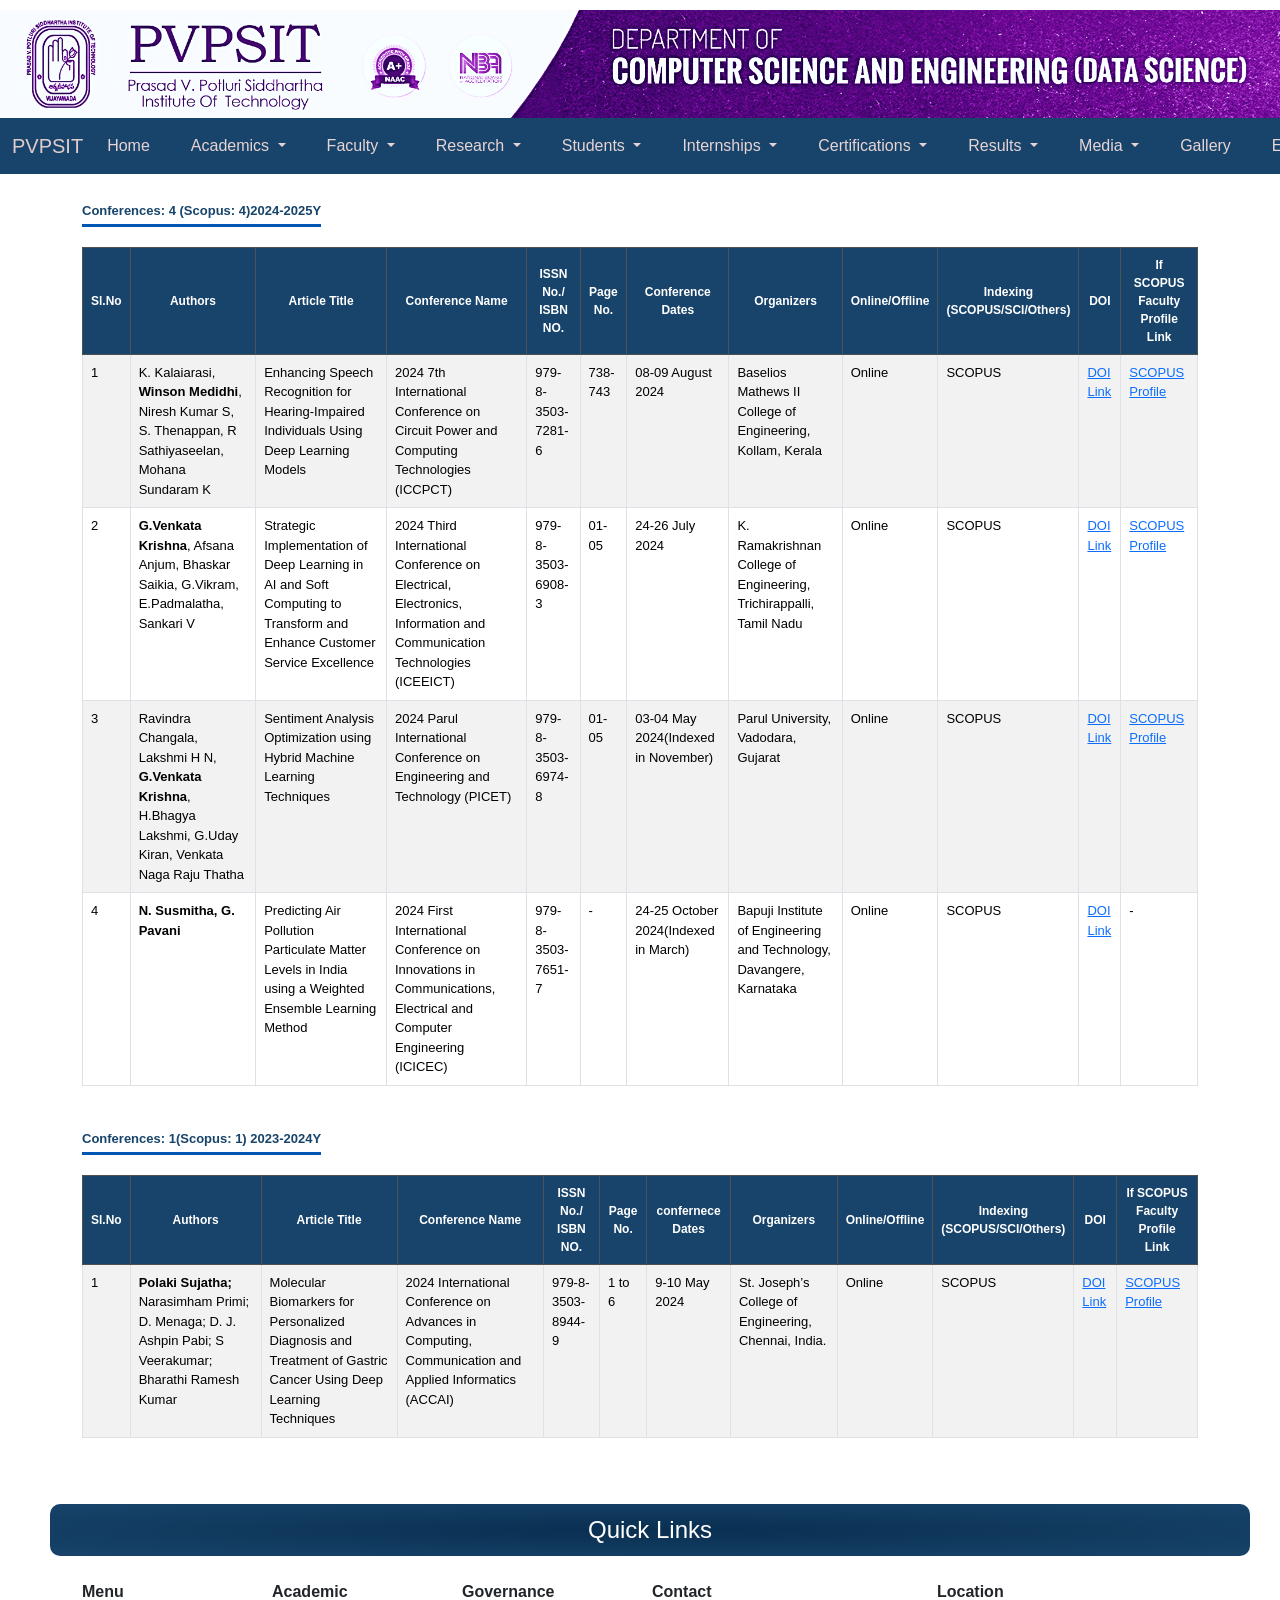
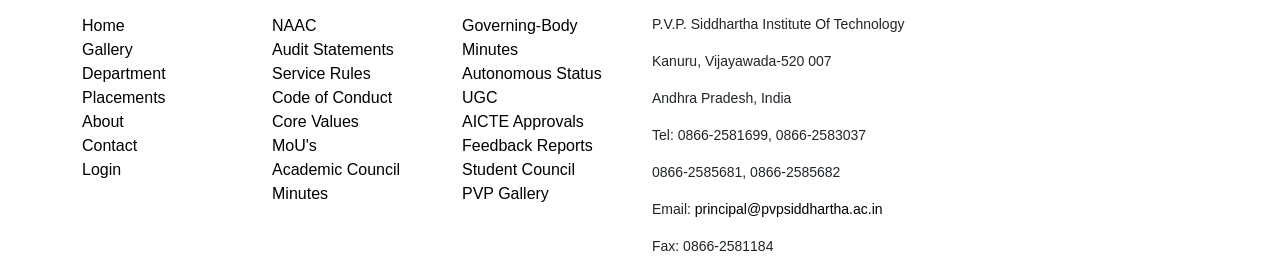
<file: pages/Conferences.html>
<!DOCTYPE html>
<html lang="en">

<head>
    <meta charset="UTF-8">
    <meta name="viewport" content="width=device-width, initial-scale=1.0">
    <title>Conferences</title>

    <!-- Bootstrap 5.3 CSS -->
    <script src="https://cdn.jsdelivr.net/npm/bootstrap@5.3.0/dist/js/bootstrap.bundle.min.js"></script>
    <link href="https://cdn.jsdelivr.net/npm/bootstrap@5.3.0/dist/css/bootstrap.min.css" rel="stylesheet">

    <link href="https://fonts.googleapis.com/css2?family=Open+Sans&display=swap" rel="stylesheet">

    <link rel="stylesheet" href="../css/navbar.css">
    <link rel="stylesheet" href="../css/index.css">

    <link rel="stylesheet" href="../css/quickLinks.css">

    <style>

        #Conference thead {
            background-color: rgb(24, 68, 107) !important;
            color: white;
        }

        #Conference thead th {
            background-color: rgb(24, 68, 107) !important;
            color: white !important;
            font-size: 12px;
            text-align: center;
        }
        #Conference td{
            font-size: small;
        }
        #Conference .section-title {            
            font-weight: bold;
            color: #0056b3;
            border-bottom: 3px solid #0056b3;
            display: inline-block;
            padding-bottom: 5px;
            margin-bottom: 20px;

        }

        #Conference .section-title {
            font-size: small;
            font-weight: bold;
            color: rgb(24, 68, 107);
        }

        

        #Conference a {
            color: #0d6efd;
            text-decoration: underline;
        }

        #Conference a:hover {
            color: #0a58ca;
        }
    </style>
</head>

<body>
    <!-- Image Section -->
    <section id="/images/">
        <img src="../images/ds.png" alt="Header Image" class="img-fluid">
    </section>

   <!-- NavBar Section-->
   <section class="navSection">
    <nav class="navbar navbar-expand-lg custom-nav">
        <div class="container-fluid">
            <!-- Navbar Brand -->
            <a class="navbar-brand text-black" href="https://www.pvpsiddhartha.ac.in/">PVPSIT</a>
            <button class="navbar-toggler" type="button" data-bs-toggle="collapse" data-bs-target="#navbarNav"
                aria-controls="navbarNav" aria-expanded="false" aria-label="Toggle navigation">
                <span class="navbar-toggler-icon"></span>
            </button>
            <div class="collapse navbar-collapse" id="navbarNav">
                <ul class="navbar-nav">
                    <li class="nav-item"><a class="nav-link" href="../index.html">Home</a></li>
                    <!--<li class="nav-item"><a class="nav-link" href="././pages/about.html">About</a></li>-->
                    <!-- Academics -->
                    <li class="nav-item ml-3 dropdown">
                        <a class="nav-link dropdown-toggle" href="#" id="academicsDropdown" role="button"
                            data-bs-toggle="dropdown" aria-expanded="false">
                            Academics
                        </a>
                        <ul class="dropdown-menu">
                            <li class="dropdown-submenu">
                                <a class="dropdown-item dropdown-toggle" href="#">Syllabus</a>
                                <ul class="dropdown-menu">
                                    <li><a class="dropdown-item" href="syllabus_pvp23.html">PVP23</a></li>
                                    <li><a class="dropdown-item" href="syllabus_pvp20.html">PVP20</a></li>

                                </ul>
                            </li>


                            <li class="dropdown-submenu">
                                <a class="dropdown-item dropdown-toggle" href="#">Regulations</a>
                                <ul class="dropdown-menu">
                                    <li><a class="dropdown-item"
                                            href="../pdfs/regulations/academic_regulations_20.pdf">PVP20</a></li>
                                    <li><a class="dropdown-item" href="#">PVP23</a></li>
                                </ul>
                            </li>
                            <li class="dropdown-submenu">
                                <a class="dropdown-item dropdown-toggle" href="#">Academic Calendar</a>
                                <ul class="dropdown-menu">
                                    <li><a class="dropdown-item"
                                            href="../pdfs/Academic_Calendars/PVP23_IIB.Tech-AC-2024-25.pdf">II
                                            Year</a></li>
                                    <li><a class="dropdown-item"
                                            href="../pdfs/Academic_Calendars/PVP20_IIIB.Tech-AC-2024-25.pdf">III
                                            Year</a></li>
                                    <li><a class="dropdown-item" href="#">IV Year</a></li>
                                </ul>
                            </li>
                            <!--<li><a class="dropdown-item" href="#">PO's PEO's PSO's</a></li>-->
                            <li><a class="dropdown-item" href="../pages/BOS.html">BOS</a></li>

                        </ul>
                    </li>

                    <!-- Faculty -->
                    <li class="nav-item dropdown">
                        <a class="nav-link dropdown-toggle" href="#" id="facultyDropdown" role="button"
                            data-bs-toggle="dropdown" aria-expanded="false">
                            Faculty
                        </a>
                        <ul class="dropdown-menu">
                            <li><a class="dropdown-item" href="TeachingStaff.html">Teaching Staff</a></li>
                            <li><a class="dropdown-item" href="NonTeachingStaff.html">Non-Teaching Staff</a></li>
                            <li>
                                <hr class="dropdown-divider">
                            </li>
                            <li><a class="dropdown-item" href="#">Achievements</a></li>
                        </ul>
                    </li>

                    <!-- Research -->
                    <li class="nav-item dropdown">
                        <a class="nav-link dropdown-toggle" href="#" id="researchDropdown" role="button" data-bs-toggle="dropdown"
                          aria-expanded="false">
                          Research
                        </a>
                        <ul class="dropdown-menu">
                          <li class="dropdown-submenu">
                            <a class="dropdown-item dropdown-toggle" href="#">Publications</a>
                            <ul class="dropdown-menu">
                              <li><a class="dropdown-item" href="Journals.html">Journals</a></li>
                              <li><a class="dropdown-item" href="#">Conferences</a></li>
                              <li><a class="dropdown-item" href="#">Books</a></li>
                              <li><a class="dropdown-item" href="#">Book Chapters</a></li>
                            </ul>
                          </li>
                         
                          <li><a class="dropdown-item" href="#">Projects</a></li>
                          <li><a class="dropdown-item" href="#">Patents</a></li>
                         
                        </ul>
                      </li>

                    <!-- Students -->
                    <li class="nav-item dropdown">
                        <a class="nav-link dropdown-toggle" href="#" id="studentsDropdown" role="button"
                            data-bs-toggle="dropdown" aria-expanded="false">
                            Students
                        </a>
                        <ul class="dropdown-menu">
                            <li class="dropdown-submenu">
                                <a class="dropdown-item dropdown-toggle" href="#">Time Tables</a>
                                <ul class="dropdown-menu">
                                    <li><a class="dropdown-item" href="#">II Year</a></li>
                                    <li><a class="dropdown-item"
                                            href="../pdfs/Time_Tables/III-II Time Table (Data Science).pdf">III
                                            Year</a></li>
                                    <li><a class="dropdown-item" href="#">IV Year</a></li>
                                </ul>
                            </li>
                            <li><a class="dropdown-item" href="#">Question Papers</a></li>
                            <li><a class="dropdown-item" href="#">Mentoring List</a></li>
                            <li><a class="dropdown-item" href="#">Publications</a></li>
                            <li><a class="dropdown-item" href="#">Projects/Chapters</a></li>
                            <li><a class="dropdown-item" href="#">Activities</a></li>
                            <li>
                                <hr class="dropdown-divider">
                            </li>
                            <li><a class="dropdown-item" href="#">Higher Studies</a></li>
                        </ul>
                    </li>

                    <!-- Internships -->
                    <li class="nav-item ml-3 dropdown">
                        <a class="nav-link dropdown-toggle" href="#" id="academicsDropdown" role="button"
                            data-bs-toggle="dropdown" aria-expanded="false">
                            Internships
                        </a>
                        <ul class="dropdown-menu">

                            <li class="dropdown-submenu">
                                <a class="dropdown-item dropdown-toggle" href="#">PVP23</a>
                                <ul class="dropdown-menu">
                                    <li><a class="dropdown-item" href="#">II Year</a></li>
                                    <li><a class="dropdown-item" href="#">III Year</a></li>
                                    <li><a class="dropdown-item" href="#">IV Year</a></li>
                                </ul>
                            </li>
                            <li class="dropdown-submenu">
                                <a class="dropdown-item dropdown-toggle" href="#">PVP20</a>
                                <ul class="dropdown-menu">
                                    <li><a class="dropdown-item" href="#">II
                                            Year</a></li>
                                    <li><a class="dropdown-item" href="#">III
                                            Year</a></li>
                                    <li><a class="dropdown-item" href="#">IV Year</a></li>
                                </ul>
                            </li>

                        </ul>
                    </li>
                    <!-- Certifications -->
                    <li class="nav-item ml-3 dropdown">
                        <a class="nav-link dropdown-toggle" href="#" id="academicsDropdown" role="button"
                            data-bs-toggle="dropdown" aria-expanded="false">
                            Certifications
                        </a>
                        <ul class="dropdown-menu">

                            <li class="dropdown-submenu">
                                <a class="dropdown-item dropdown-toggle" href="#">PVP23</a>
                                <ul class="dropdown-menu">
                                    <li><a class="dropdown-item" href="#">II Year</a></li>
                                    <li><a class="dropdown-item" href="#">III Year</a></li>
                                    <li><a class="dropdown-item" href="#">IV Year</a></li>
                                </ul>
                            </li>
                            <li class="dropdown-submenu">
                                <a class="dropdown-item dropdown-toggle" href="#">PVP20</a>
                                <ul class="dropdown-menu">
                                    <li><a class="dropdown-item" href="#">II
                                            Year</a></li>
                                    <li><a class="dropdown-item" href="#">III
                                            Year</a></li>
                                    <li><a class="dropdown-item" href="#">IV Year</a></li>
                                </ul>
                            </li>

                        </ul>
                    </li>
                    <!-- Results -->
                    <li class="nav-item ml-3 dropdown">
                        <a class="nav-link dropdown-toggle" href="#" id="academicsDropdown" role="button"
                            data-bs-toggle="dropdown" aria-expanded="false">
                            Results
                        </a>
                        <ul class="dropdown-menu">

                            <li class="dropdown-submenu">
                                <a class="dropdown-item dropdown-toggle" href="#">PVP23</a>
                                <ul class="dropdown-menu">
                                    <li><a class="dropdown-item" href="#">II Year</a></li>
                                    <li><a class="dropdown-item" href="#">III Year</a></li>
                                    <li><a class="dropdown-item" href="#">IV Year</a></li>
                                </ul>
                            </li>
                            <li class="dropdown-submenu">
                                <a class="dropdown-item dropdown-toggle" href="#">PVP20</a>
                                <ul class="dropdown-menu">
                                    <li><a class="dropdown-item" href="#">II
                                            Year</a></li>
                                    <li><a class="dropdown-item" href="#">III
                                            Year</a></li>
                                    <li><a class="dropdown-item" href="#">IV Year</a></li>
                                </ul>
                            </li>

                        </ul>
                    </li>

                    <!-- Media -->
                    <li class="nav-item dropdown">
                        <a class="nav-link dropdown-toggle" href="#" id="mediaDropdown" role="button"
                            data-bs-toggle="dropdown" aria-expanded="false">
                            Media
                        </a>
                        <ul class="dropdown-menu">
                            <li><a class="dropdown-item" href="#">Facebook</a></li>
                            <li><a class="dropdown-item" href="#">Instagram</a></li>
                        </ul>
                    </li>

                    <li class="nav-item"><a class="nav-link" href="#">Gallery</a></li>
                    <li class="nav-item"><a class="nav-link" href="#">Events</a></li>
                    <li class="nav-item"><a class="nav-link" href="#">Contact</a></li>

                </ul>
            </div>
        </div>
    </nav>
</section>



    <div class="container mt-4" id="Conference">
        <h4 class="section-title">Conferences: 4 (Scopus: 4)2024-2025Y</h4>
    
        <div class="table-responsive">
            <table class="table table-bordered table-striped">
                <thead class="table-dark align-middle">
                    <tr>
                        <th>Sl.No</th>
                        <th>Authors</th>
                        <th>Article Title</th>
                        <th>Conference Name</th>
                        <th>ISSN No./ ISBN NO.</th>
                        <th>Page No.</th>
                        <th>Conference Dates</th>
                        <th>Organizers</th>
                        <th>Online/Offline</th>
                        <th>Indexing<br>(SCOPUS/SCI/Others)</th>
                        <th>DOI</th>
                        <th>If SCOPUS Faculty Profile Link</th>
                    </tr>
                </thead>
                <tbody>
                    <tr>
                        <td>1</td>
                        <td>K. Kalaiarasi, <b>Winson Medidhi</b>, Niresh Kumar S, S. Thenappan, R Sathiyaseelan, Mohana Sundaram K</td>
                        <td>Enhancing Speech Recognition for Hearing-Impaired Individuals Using Deep Learning Models</td>
                        <td>2024 7th International Conference on Circuit Power and Computing Technologies (ICCPCT)</td>
                        <td>979-8-3503-7281-6</td>
                        <td>738-743</td>
                        <td>08-09 August 2024</td>
                        <td>Baselios Mathews II College of Engineering, Kollam, Kerala</td>
                        <td>Online</td>
                        <td>SCOPUS</td>
                        <td><a href="https://doi.org/10.1109/ICCPCT61902.2024.10672961" target="_blank">DOI Link</a></td>
                        <td><a href="https://ieeexplore.ieee.org/document/10672961/" target="_blank">SCOPUS Profile</a></td>
                    </tr>
                    <tr>
                        <td>2</td>
                        <td><b>G.Venkata Krishna</b>, Afsana Anjum, Bhaskar Saikia, G.Vikram, E.Padmalatha, Sankari V</td>
                        <td>Strategic Implementation of Deep Learning in AI and Soft Computing to Transform and Enhance Customer Service Excellence</td>
                        <td>2024 Third International Conference on Electrical, Electronics, Information and Communication Technologies (ICEEICT)</td>
                        <td>979-8-3503-6908-3</td>
                        <td>01-05</td>
                        <td>24-26 July 2024</td>
                        <td>K. Ramakrishnan College of Engineering, Trichirappalli, Tamil Nadu</td>
                        <td>Online</td>
                        <td>SCOPUS</td>
                        <td><a href="https://doi.org/10.1109/ICEEICT61591.2024.10718497" target="_blank">DOI Link</a></td>
                        <td><a href="https://www.scopus.com/authid/detail.uri?authorId=59157078700" target="_blank">SCOPUS Profile</a></td>
                    </tr>
                    <tr>
                        <td>3</td>
                        <td>Ravindra Changala, Lakshmi H N, <b>G.Venkata Krishna</b>, H.Bhagya Lakshmi, G.Uday Kiran, Venkata Naga Raju Thatha</td>
                        <td>Sentiment Analysis Optimization using Hybrid Machine Learning Techniques</td>
                        <td>2024 Parul International Conference on Engineering and Technology (PICET)</td>
                        <td>979-8-3503-6974-8</td>
                        <td>01-05</td>
                        <td>03-04 May 2024(Indexed in November)</td>
                        <td>Parul University, Vadodara, Gujarat</td>
                        <td>Online</td>
                        <td>SCOPUS</td>
                        <td><a href="http://dx.doi.org/10.1109/PICET60765.2024.10716161" target="_blank">DOI Link</a></td>
                        <td><a href="https://www.scopus.com/authid/detail.uri?authorId=59157078700" target="_blank">SCOPUS Profile</a></td>
                    </tr>
                    <tr>
                        <td>4</td>
                        <td><b>N. Susmitha, G. Pavani</b></td>
                        <td>Predicting Air Pollution Particulate Matter Levels in India using a Weighted Ensemble Learning Method</td>
                        <td>2024 First International Conference on Innovations in Communications, Electrical and Computer Engineering (ICICEC)</td>
                        <td>979-8-3503-7651-7</td>
                        <td>-</td>
                        <td>24-25 October 2024(Indexed in March)</td>
                        <td>Bapuji Institute of Engineering and Technology, Davangere, Karnataka</td>
                        <td>Online</td>
                        <td>SCOPUS</td>
                        <td><a href="https://doi.org/10.1109/ICICEC62498.2024.10808466" target="_blank">DOI Link</a></td>
                        <td>-</td>
                    </tr>
                </tbody>
            </table>
        </div>
    </div>

    <div class="container mt-4" id="Conference">
        <div class="table-responsive">
            <h4 class="section-title">Conferences: 1(Scopus: 1) 2023-2024Y</h4>
            <table class="table table-bordered table-striped">
                <thead class="table-dark align-middle">
                    <tr>
                        <th>Sl.No</th>
                        <th>Authors</th>
                        <th>Article Title</th>
                        <th>Conference Name</th>
                        <th>ISSN No./ ISBN NO.</th>
                        <th>Page No.</th>
                        <th>confernece Dates</th>
                        <th>Organizers</th>
                        <th>Online/Offline</th>
                        <th>Indexing<br>(SCOPUS/SCI/Others)</th>
                        <th>DOI</th>
                        <th>If SCOPUS Faculty Profile Link </th>
                    </tr>
                </thead>
                <tbody>
                    <tr>
                        <td>1</td>
                        <td><b>Polaki Sujatha;</b> Narasimham Primi; D. Menaga; D. J. Ashpin Pabi; S Veerakumar;
                            Bharathi Ramesh Kumar</td>
                        <td>Molecular Biomarkers for Personalized Diagnosis and Treatment of Gastric Cancer Using Deep
                            Learning Techniques</td>
                        <td> 2024 International Conference on Advances in Computing, Communication and Applied
                            Informatics (ACCAI)</td>
                        <td>979-8-3503-8944-9</td>
                        <td>1 to 6</td>
                        <td>9-10 May 2024</td>
                        <td>St. Joseph’s College of Engineering, Chennai, India.</td>
                        <td>Online</td>
                        <td>SCOPUS</td>
                        <td><a href="https://doi.org/10.1109/ACCAI61061.2024.10601916" target="_blank">DOI Link</a></td>
                        <td><a href="https://www.scopus.com/authid/detail.uri?authorId=58717616900"
                                target="_blank">SCOPUS Profile</a></td>
                    </tr>
                </tbody>
            </table>
        </div>
    </div>

    

    <!-- footer -->
    <div class="footer">
        Quick Links
      </div>
      <div class="container mt-4">
        <div class="row">
          <!-- Column 1 -->
          <div class="col-md-2">
            <div class="column-title">Menu</div>
            <ul class="list-unstyled">
              <li><a href="#">Home</a></li>
              <li><a href="#">Gallery</a></li>
              <li><a href="#">Department</a></li>
              <li><a href="#">Placements</a></li>
              <li><a href="#">About</a></li>
              <li><a href="#">Contact</a></li>
              <li><a href="#">Login</a></li>
            </ul>
          </div>
          <!-- Column 2 -->
          <div class="col-md-2">
            <div class="column-title">Academic</div>
            <ul class="list-unstyled">
              <li><a href="#">NAAC</a></li>
              <li><a href="#">Audit Statements</a></li>
              <li><a href="#">Service Rules</a></li>
              <li><a href="#">Code of Conduct</a></li>
              <li><a href="#">Core Values</a></li>
              <li><a href="#">MoU's</a></li>
              <li><a href="#">Academic Council Minutes</a></li>
            </ul>
          </div>
          <!-- Column 3 -->
          <div class="col-md-2">
            <div class="column-title">Governance</div>
            <ul class="list-unstyled">
              <li><a href="#">Governing-Body Minutes</a></li>
              <li><a href="#">Autonomous Status</a></li>
              <li><a href="#">UGC</a></li>
              <li><a href="#">AICTE Approvals</a></li>
              <li><a href="#">Feedback Reports</a></li>
              <li><a href="#">Student Council</a></li>
              <li><a href="#">PVP Gallery</a></li>
            </ul>
          </div>
          <!-- Column 4 -->
          <div class="col-md-3">
            <div class="column-title">Contact</div>
            <address class="address">
              <p>P.V.P. Siddhartha Institute Of Technology</p>
              <p>Kanuru, Vijayawada-520 007</p>
              <p>Andhra Pradesh, India</p>
              <p>Tel: 0866-2581699, 0866-2583037</p>
              <p>0866-2585681, 0866-2585682</p>
              <p>Email: <a href="mailto:principal@pvpsiddhartha.ac.in">principal@pvpsiddhartha.ac.in</a></p>
              <p>Fax: 0866-2581184</p>
            </address>
          </div>
          <!-- Column 5 -->
          <div class="col-md-3">
            <div class="column-title">Location</div>
            <iframe
              src="https://www.google.com/maps/embed?pb=!1m18!1m12!1m3!1d1477.5755701352762!2d80.6937307918935!3d16.489628803428683!2m3!1f0!2f0!3f0!3m2!1i1024!2i768!4f13.1!3m3!1m2!1s0x3a35fb15c517ccab%3A0xdfb750019250eb16!2sPVP%20Siddhartha%20Engineering%20College%20Rd%2C%20Vijayawada%2C%20Andhra%20Pradesh%20520007!5e0!3m2!1sen!2sin!4v1733372616130!5m2!1sen!2sin"
              width="600" height="450" style="border:0;" allowfullscreen="" loading="lazy"
              referrerpolicy="no-referrer-when-downgrade"></iframe>
    
            </iframe>
          </div>
        </div>
      </div>
    
</body>

</html>
</file>
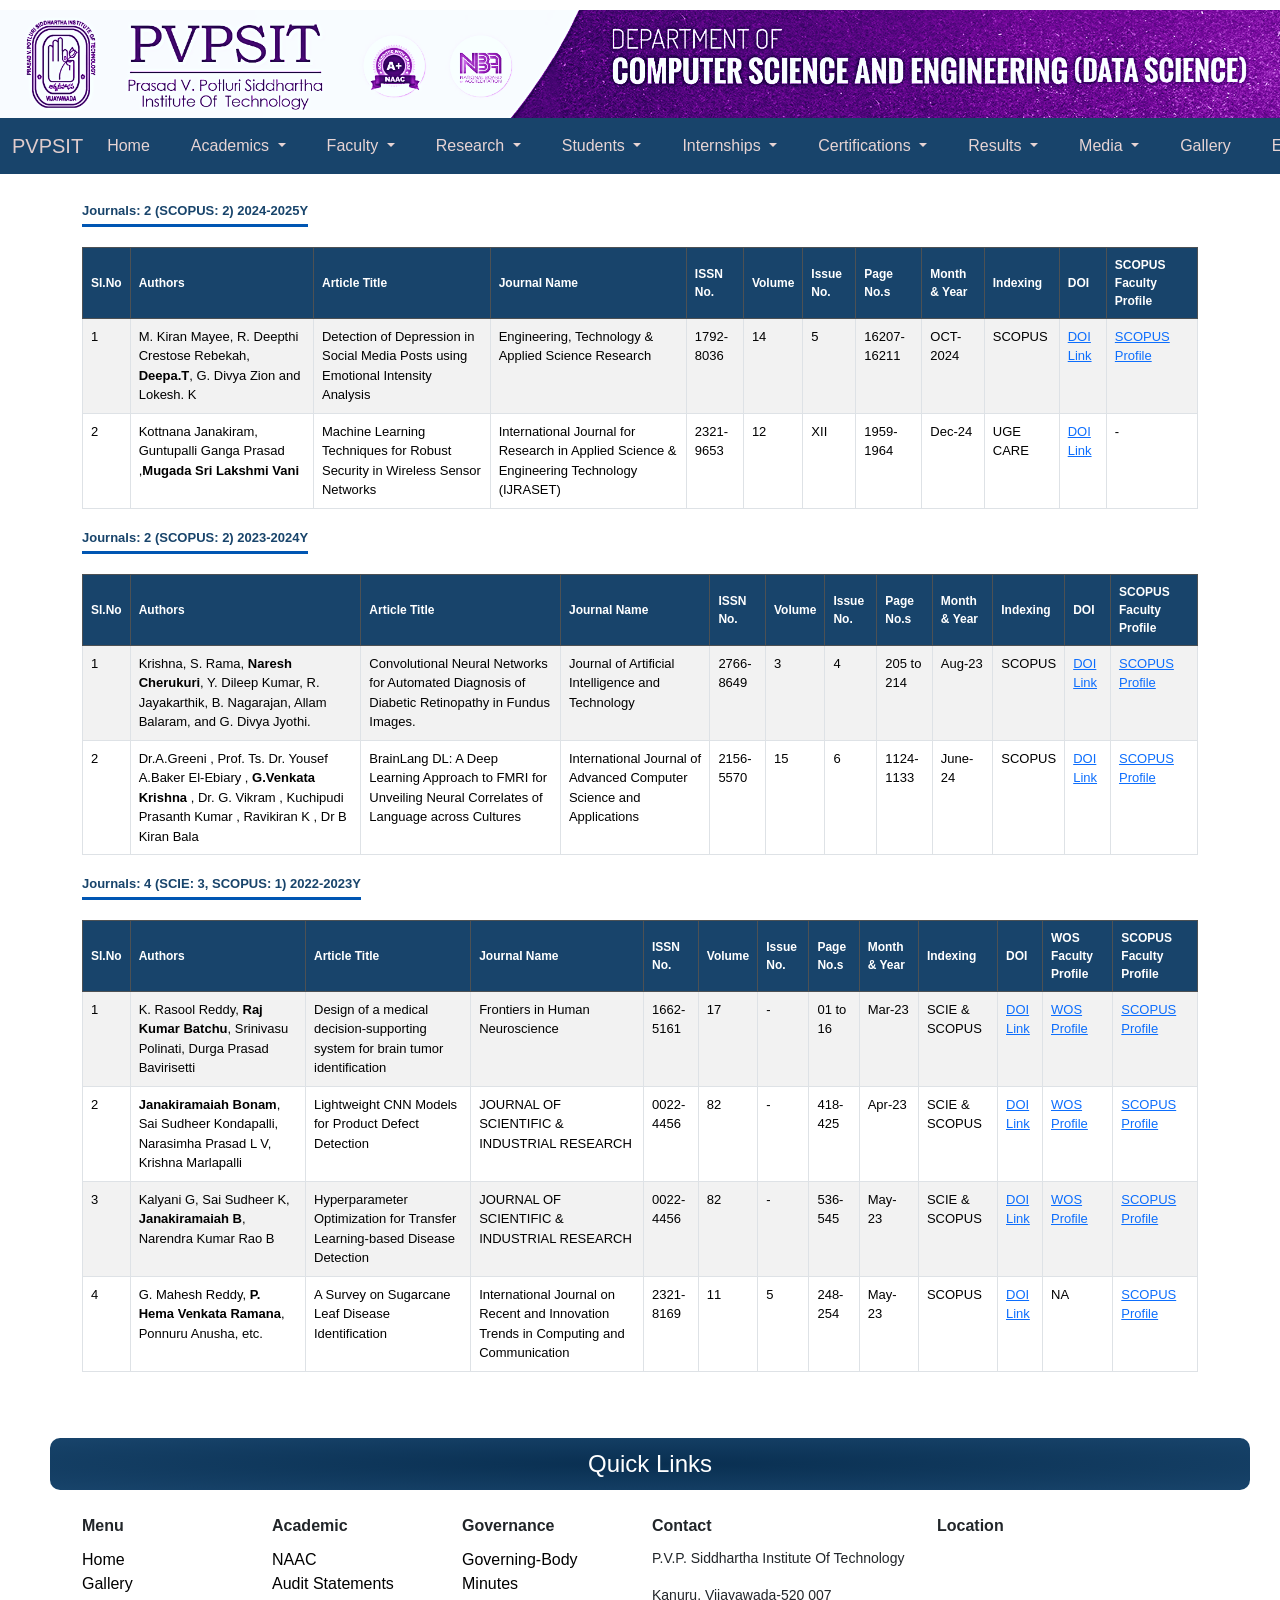
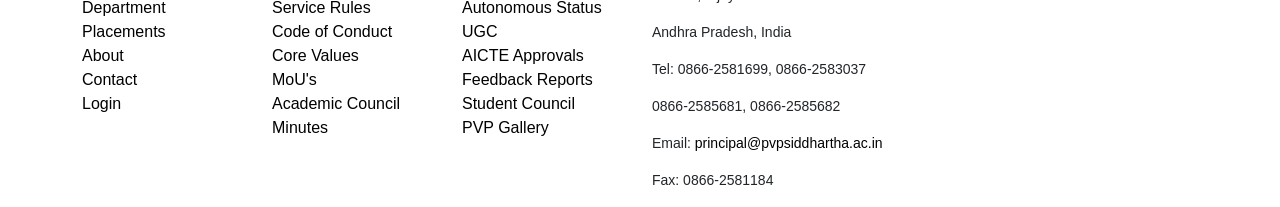
<file: pages/Journals.html>
<!DOCTYPE html>
<html lang="en">

<head>
    <meta charset="UTF-8">
    <meta name="viewport" content="width=device-width, initial-scale=1.0">
    <title>Journals</title>

    <!-- Bootstrap 5.3 CSS -->
    <script src="https://cdn.jsdelivr.net/npm/bootstrap@5.3.0/dist/js/bootstrap.bundle.min.js"></script>
    <link href="https://cdn.jsdelivr.net/npm/bootstrap@5.3.0/dist/css/bootstrap.min.css" rel="stylesheet">

    <link href="https://fonts.googleapis.com/css2?family=Open+Sans&display=swap" rel="stylesheet">

    <link rel="stylesheet" href="../css/navbar.css">
    <link rel="stylesheet" href="../css/index.css">

    <link rel="stylesheet" href="../css/quickLinks.css">

    <style>
      

      #journals  thead {
            background-color: rgb(24, 68, 107) !important;
            color: white;
        }

        #journals thead th {
            background-color: rgb(24, 68, 107) !important;
            color: white !important;
            font-size: 12px;
        }
        #journals  td{
            font-size: small;
        }
        #journals .section-title {
            
            font-weight: bold;
            color: #0056b3;
            border-bottom: 3px solid #0056b3;
            display: inline-block;
            padding-bottom: 5px;
            margin-bottom: 20px;

        }

        #journals .section-title {
            font-size: small;
            font-weight: bold;
            color: rgb(24, 68, 107);
        }

        

        #journals a {
            color: #0d6efd;
            text-decoration: underline;
        }

        #journals a:hover {
            color: #0a58ca;
        }
    </style>
</head>

<body>
    <!-- Image Section -->
    <section id="/images/">
        <img src="../images/ds.png" alt="Header Image" class="img-fluid">
    </section>

   <!-- NavBar Section-->
   <section class="navSection">
    <nav class="navbar navbar-expand-lg custom-nav">
        <div class="container-fluid">
            <!-- Navbar Brand -->
            <a class="navbar-brand text-black" href="https://www.pvpsiddhartha.ac.in/">PVPSIT</a>
            <button class="navbar-toggler" type="button" data-bs-toggle="collapse" data-bs-target="#navbarNav"
                aria-controls="navbarNav" aria-expanded="false" aria-label="Toggle navigation">
                <span class="navbar-toggler-icon"></span>
            </button>
            <div class="collapse navbar-collapse" id="navbarNav">
                <ul class="navbar-nav">
                    <li class="nav-item"><a class="nav-link" href="../index.html">Home</a></li>
                    <!--<li class="nav-item"><a class="nav-link" href="././pages/about.html">About</a></li>-->
                    <!-- Academics -->
                    <li class="nav-item ml-3 dropdown">
                        <a class="nav-link dropdown-toggle" href="#" id="academicsDropdown" role="button"
                            data-bs-toggle="dropdown" aria-expanded="false">
                            Academics
                        </a>
                        <ul class="dropdown-menu">
                            <li class="dropdown-submenu">
                                <a class="dropdown-item dropdown-toggle" href="#">Syllabus</a>
                                <ul class="dropdown-menu">
                                    <li><a class="dropdown-item" href="syllabus_pvp23.html">PVP23</a></li>
                                    <li><a class="dropdown-item" href="syllabus_pvp20.html">PVP20</a></li>

                                </ul>
                            </li>


                            <li class="dropdown-submenu">
                                <a class="dropdown-item dropdown-toggle" href="#">Regulations</a>
                                <ul class="dropdown-menu">
                                    <li><a class="dropdown-item"
                                            href="../pdfs/regulations/academic_regulations_20.pdf">PVP20</a></li>
                                    <li><a class="dropdown-item" href="#">PVP23</a></li>
                                </ul>
                            </li>
                            <li class="dropdown-submenu">
                                <a class="dropdown-item dropdown-toggle" href="#">Academic Calendar</a>
                                <ul class="dropdown-menu">
                                    <li><a class="dropdown-item"
                                            href="../pdfs/Academic_Calendars/PVP23_IIB.Tech-AC-2024-25.pdf">II
                                            Year</a></li>
                                    <li><a class="dropdown-item"
                                            href="../pdfs/Academic_Calendars/PVP20_IIIB.Tech-AC-2024-25.pdf">III
                                            Year</a></li>
                                    <li><a class="dropdown-item" href="#">IV Year</a></li>
                                </ul>
                            </li>
                            <!--<li><a class="dropdown-item" href="#">PO's PEO's PSO's</a></li>-->
                            <li><a class="dropdown-item" href="../pages/BOS.html">BOS</a></li>

                        </ul>
                    </li>

                    <!-- Faculty -->
                    <li class="nav-item dropdown">
                        <a class="nav-link dropdown-toggle" href="#" id="facultyDropdown" role="button"
                            data-bs-toggle="dropdown" aria-expanded="false">
                            Faculty
                        </a>
                        <ul class="dropdown-menu">
                            <li><a class="dropdown-item" href="TeachingStaff.html">Teaching Staff</a></li>
                            <li><a class="dropdown-item" href="NonTeachingStaff.html">Non-Teaching Staff</a></li>
                            <li>
                                <hr class="dropdown-divider">
                            </li>
                            <li><a class="dropdown-item" href="#">Achievements</a></li>
                        </ul>
                    </li>

                    <!-- Research -->
                    <li class="nav-item dropdown">
                        <a class="nav-link dropdown-toggle" href="#" id="researchDropdown" role="button" data-bs-toggle="dropdown"
                          aria-expanded="false">
                          Research
                        </a>
                        <ul class="dropdown-menu">
                          <li class="dropdown-submenu">
                            <a class="dropdown-item dropdown-toggle" href="#">Publications</a>
                            <ul class="dropdown-menu">
                              <li><a class="dropdown-item" href="Journals.html">Journals</a></li>
                              <li><a class="dropdown-item" href="#">Conferences</a></li>
                              <li><a class="dropdown-item" href="#">Books</a></li>
                              <li><a class="dropdown-item" href="#">Book Chapters</a></li>
                            </ul>
                          </li>
                         
                          <li><a class="dropdown-item" href="#">Projects</a></li>
                          <li><a class="dropdown-item" href="#">Patents</a></li>
                         
                        </ul>
                      </li>

                    <!-- Students -->
                    <li class="nav-item dropdown">
                        <a class="nav-link dropdown-toggle" href="#" id="studentsDropdown" role="button"
                            data-bs-toggle="dropdown" aria-expanded="false">
                            Students
                        </a>
                        <ul class="dropdown-menu">
                            <li class="dropdown-submenu">
                                <a class="dropdown-item dropdown-toggle" href="#">Time Tables</a>
                                <ul class="dropdown-menu">
                                    <li><a class="dropdown-item" href="#">II Year</a></li>
                                    <li><a class="dropdown-item"
                                            href="../pdfs/Time_Tables/III-II Time Table (Data Science).pdf">III
                                            Year</a></li>
                                    <li><a class="dropdown-item" href="#">IV Year</a></li>
                                </ul>
                            </li>
                            <li><a class="dropdown-item" href="#">Question Papers</a></li>
                            <li><a class="dropdown-item" href="#">Mentoring List</a></li>
                            <li><a class="dropdown-item" href="#">Publications</a></li>
                            <li><a class="dropdown-item" href="#">Projects/Chapters</a></li>
                            <li><a class="dropdown-item" href="#">Activities</a></li>
                            <li>
                                <hr class="dropdown-divider">
                            </li>
                            <li><a class="dropdown-item" href="#">Higher Studies</a></li>
                        </ul>
                    </li>

                    <!-- Internships -->
                    <li class="nav-item ml-3 dropdown">
                        <a class="nav-link dropdown-toggle" href="#" id="academicsDropdown" role="button"
                            data-bs-toggle="dropdown" aria-expanded="false">
                            Internships
                        </a>
                        <ul class="dropdown-menu">

                            <li class="dropdown-submenu">
                                <a class="dropdown-item dropdown-toggle" href="#">PVP23</a>
                                <ul class="dropdown-menu">
                                    <li><a class="dropdown-item" href="#">II Year</a></li>
                                    <li><a class="dropdown-item" href="#">III Year</a></li>
                                    <li><a class="dropdown-item" href="#">IV Year</a></li>
                                </ul>
                            </li>
                            <li class="dropdown-submenu">
                                <a class="dropdown-item dropdown-toggle" href="#">PVP20</a>
                                <ul class="dropdown-menu">
                                    <li><a class="dropdown-item" href="#">II
                                            Year</a></li>
                                    <li><a class="dropdown-item" href="#">III
                                            Year</a></li>
                                    <li><a class="dropdown-item" href="#">IV Year</a></li>
                                </ul>
                            </li>

                        </ul>
                    </li>
                    <!-- Certifications -->
                    <li class="nav-item ml-3 dropdown">
                        <a class="nav-link dropdown-toggle" href="#" id="academicsDropdown" role="button"
                            data-bs-toggle="dropdown" aria-expanded="false">
                            Certifications
                        </a>
                        <ul class="dropdown-menu">

                            <li class="dropdown-submenu">
                                <a class="dropdown-item dropdown-toggle" href="#">PVP23</a>
                                <ul class="dropdown-menu">
                                    <li><a class="dropdown-item" href="#">II Year</a></li>
                                    <li><a class="dropdown-item" href="#">III Year</a></li>
                                    <li><a class="dropdown-item" href="#">IV Year</a></li>
                                </ul>
                            </li>
                            <li class="dropdown-submenu">
                                <a class="dropdown-item dropdown-toggle" href="#">PVP20</a>
                                <ul class="dropdown-menu">
                                    <li><a class="dropdown-item" href="#">II
                                            Year</a></li>
                                    <li><a class="dropdown-item" href="#">III
                                            Year</a></li>
                                    <li><a class="dropdown-item" href="#">IV Year</a></li>
                                </ul>
                            </li>

                        </ul>
                    </li>
                    <!-- Results -->
                    <li class="nav-item ml-3 dropdown">
                        <a class="nav-link dropdown-toggle" href="#" id="academicsDropdown" role="button"
                            data-bs-toggle="dropdown" aria-expanded="false">
                            Results
                        </a>
                        <ul class="dropdown-menu">

                            <li class="dropdown-submenu">
                                <a class="dropdown-item dropdown-toggle" href="#">PVP23</a>
                                <ul class="dropdown-menu">
                                    <li><a class="dropdown-item" href="#">II Year</a></li>
                                    <li><a class="dropdown-item" href="#">III Year</a></li>
                                    <li><a class="dropdown-item" href="#">IV Year</a></li>
                                </ul>
                            </li>
                            <li class="dropdown-submenu">
                                <a class="dropdown-item dropdown-toggle" href="#">PVP20</a>
                                <ul class="dropdown-menu">
                                    <li><a class="dropdown-item" href="#">II
                                            Year</a></li>
                                    <li><a class="dropdown-item" href="#">III
                                            Year</a></li>
                                    <li><a class="dropdown-item" href="#">IV Year</a></li>
                                </ul>
                            </li>

                        </ul>
                    </li>

                    <!-- Media -->
                    <li class="nav-item dropdown">
                        <a class="nav-link dropdown-toggle" href="#" id="mediaDropdown" role="button"
                            data-bs-toggle="dropdown" aria-expanded="false">
                            Media
                        </a>
                        <ul class="dropdown-menu">
                            <li><a class="dropdown-item" href="#">Facebook</a></li>
                            <li><a class="dropdown-item" href="#">Instagram</a></li>
                        </ul>
                    </li>

                    <li class="nav-item"><a class="nav-link" href="#">Gallery</a></li>
                    <li class="nav-item"><a class="nav-link" href="#">Events</a></li>
                    <li class="nav-item"><a class="nav-link" href="#">Contact</a></li>

                </ul>
            </div>
        </div>
    </nav>
</section>



    <!-- Journals -->

    <div class="container mt-4" id="journals">
        

        <div class="table-responsive">
            <h4 class="section-title">Journals: 2 (SCOPUS: 2) 2024-2025Y</h4>
            <table class="table table-bordered table-striped">

                <thead class="table-dark align-middle">
                    <tr>
                        <th>Sl.No</th>
                        <th>Authors</th>
                        <th>Article Title</th>
                        <th>Journal Name</th>
                        <th>ISSN No.</th>
                        <th>Volume</th>
                        <th>Issue No.</th>
                        <th>Page No.s</th>
                        <th>Month & Year</th>
                        <th>Indexing</th>
                        <th>DOI</th>
                       
                        <th>SCOPUS Faculty Profile</th>
                    </tr>
                </thead>
                <tbody>
                    <tr>
                        <td>1</td>
                        <td>M. Kiran Mayee, R. Deepthi Crestose Rebekah, <b>Deepa.T</b>, G. Divya Zion and Lokesh. K
                        </td>
                        <td>Detection of Depression in Social Media Posts
                            using Emotional Intensity Analysis
                        </td>
                        <td>Engineering, Technology & Applied Science Research</td>
                        <td>1792-8036</td>
                        <td>14</td>
                        <td>5</td>
                        <td>16207-16211</td>
                        <td>OCT-2024</td>
                        <td>SCOPUS</td>
                        <td><a href="https://doi.org/10.48084/etasr.7461" target="_blank">DOI Link</a></td>
                       
                        <td><a href="https://www.scopus.com/authid/detail.uri?authorId=58443763100"
                                target="_blank">SCOPUS Profile</a></td>
                    </tr>
                    <tr>
                        <td>2</td>
                        <td>Kottnana Janakiram, Guntupalli Ganga Prasad ,<b>Mugada Sri Lakshmi Vani</b></td>
                        <td>Machine Learning Techniques for  Robust Security in Wireless   Sensor Networks
                        </td>
                        <td>International Journal for Research
                            in Applied Science & Engineering
                            Technology (IJRASET)
                        </td>
                        <td>2321-9653</td>
                        <td>12</td>
                        <td>XII</td>
                        <td>1959-1964</td>
                        <td>Dec-24</td>
                        <td>UGE CARE</td>
                        <td><a href="https://doi.org/10.22214/ijraset.2024.66134" target="_blank">DOI
                                Link</a></td>
                       
                        <td>-</td>
                    </tr>
                    </tbody>
                    </table>
        </div>


        <div class="table-responsive">
            <h4 class="section-title">Journals: 2 (SCOPUS: 2) 2023-2024Y</h4>
            <table class="table table-bordered table-striped">

                <thead class="table-dark align-middle">
                    <tr>
                        <th>Sl.No</th>
                        <th>Authors</th>
                        <th>Article Title</th>
                        <th>Journal Name</th>
                        <th>ISSN No.</th>
                        <th>Volume</th>
                        <th>Issue No.</th>
                        <th>Page No.s</th>
                        <th>Month & Year</th>
                        <th>Indexing</th>
                        <th>DOI</th>
                       
                        <th>SCOPUS Faculty Profile</th>
                    </tr>
                </thead>
                <tbody>
                    <tr>
                        <td>1</td>
                        <td>Krishna, S. Rama,<b> Naresh Cherukuri</b>, Y. Dileep Kumar, R. Jayakarthik, B. Nagarajan,
                            Allam Balaram, and G. Divya Jyothi.</td>
                        <td>Convolutional Neural Networks for Automated Diagnosis of Diabetic Retinopathy in Fundus
                            Images.</td>
                        <td>Journal of Artificial Intelligence and Technology</td>
                        <td>2766-8649</td>
                        <td>3</td>
                        <td>4</td>
                        <td>205 to 214</td>
                        <td>Aug-23</td>
                        <td>SCOPUS</td>
                        <td><a href="https://doi.org/10.37965/jait.2023.0264" target="_blank">DOI Link</a></td>
                        
                        <td><a href="https://www.scopus.com/authid/detail.uri?authorId=57223128560"
                                target="_blank">SCOPUS Profile</a></td>
                    </tr>
                    <tr>
                        <td>2</td>
                        <td>Dr.A.Greeni , Prof. Ts. Dr. Yousef A.Baker El-Ebiary , <b>G.Venkata Krishna</b> , Dr. G.
                            Vikram , Kuchipudi Prasanth Kumar , Ravikiran K , Dr B Kiran Bala</td>
                        <td>BrainLang DL: A Deep Learning Approach to FMRI
                            for Unveiling Neural Correlates of Language across
                            Cultures
                        </td>
                        <td>International Journal of Advanced Computer Science and Applications</td>
                        <td>2156-5570</td>
                        <td>15</td>
                        <td>6</td>
                        <td>1124-1133</td>
                        <td>June-24</td>
                        <td>SCOPUS</td>
                        <td><a href="https://dx.doi.org/10.14569/IJACSA.2024.01506114" target="_blank">DOI
                                Link</a></td>
                        
                        <td><a href="https://www.scopus.com/authid/detail.uri?authorId=59157078700"
                                target="_blank">SCOPUS Profile</a></td>
                    </tr>

                
       
                   

                </tbody>
            </table>
        </div>

        <div class="table-responsive">
            <h4 class="section-title">Journals: 4 (SCIE: 3, SCOPUS: 1) 2022-2023Y</h4>
            <table class="table table-bordered table-striped">
                <thead class="table-dark align-middle">
                    <tr>
                        <th>Sl.No</th>
                        <th>Authors</th>
                        <th>Article Title</th>
                        <th>Journal Name</th>
                        <th>ISSN No.</th>
                        <th>Volume</th>
                        <th>Issue No.</th>
                        <th>Page No.s</th>
                        <th>Month & Year</th>
                        <th>Indexing</th>
                        <th>DOI</th>
                        <th>WOS Faculty Profile</th>
                        <th>SCOPUS Faculty Profile</th>
                    </tr>
                </thead>
                <tbody>
                    <tr>
                        <td>1</td>
                        <td>K. Rasool Reddy,<b> Raj Kumar Batchu</b>, Srinivasu Polinati, Durga Prasad Bavirisetti</td>
                        <td>Design of a medical decision-supporting system for brain tumor identification</td>
                        <td>Frontiers in Human Neuroscience</td>
                        <td>1662-5161</td>
                        <td>17</td>
                        <td>-</td>
                        <td>01 to 16</td>
                        <td>Mar-23</td>
                        <td>SCIE & SCOPUS</td>
                        <td><a href="https://doi.org/10.3389/fnhum.2023.1157155" target="_blank">DOI Link</a></td>
                        <td><a href="https://www.webofscience.com/wos/author/record/HDN-7109-2022" target="_blank">WOS
                                Profile</a></td>
                        <td><a href="https://www.scopus.com/authid/detail.uri?authorId=57279627900"
                                target="_blank">SCOPUS Profile</a></td>
                    </tr>
                    <tr>
                        <td>2</td>
                        <td><b>Janakiramaiah Bonam</b>, Sai Sudheer Kondapalli, Narasimha Prasad L V, Krishna Marlapalli</td>
                        <td>Lightweight CNN Models for Product Defect Detection</td>
                        <td>JOURNAL OF SCIENTIFIC & INDUSTRIAL RESEARCH</td>
                        <td>0022-4456</td>
                        <td>82</td>
                        <td>-</td>
                        <td>418-425</td>
                        <td>Apr-23</td>
                        <td>SCIE & SCOPUS</td>
                        <td><a href="http://op.niscair.res.in/index.php/JSIR/article/view/72390" target="_blank">DOI
                                Link</a></td>
                        <td><a href="https://www.webofscience.com/wos/author/record/U-9486-2019" target="_blank">WOS
                                Profile</a></td>
                        <td><a href="https://www.scopus.com/authid/detail.uri?authorId=56427961100"
                                target="_blank">SCOPUS Profile</a></td>
                    </tr>
                    <tr>
                        <td>3</td>
                        <td>Kalyani G, Sai Sudheer K, <b>Janakiramaiah B</b>, Narendra Kumar Rao B</td>
                        <td>Hyperparameter Optimization for Transfer Learning-based Disease Detection</td>
                        <td>JOURNAL OF SCIENTIFIC & INDUSTRIAL RESEARCH</td>
                        <td>0022-4456</td>
                        <td>82</td>
                        <td>-</td>
                        <td>536-545</td>
                        <td>May-23</td>
                        <td>SCIE & SCOPUS</td>
                        <td><a href="https://doi.org/10.56042/jsir.v82i05.1089" target="_blank">DOI Link</a></td>
                        <td><a href="https://www.webofscience.com/wos/author/record/U-9486-2019" target="_blank">WOS
                                Profile</a></td>
                        <td><a href="https://www.scopus.com/authid/detail.uri?authorId=56427961100"
                                target="_blank">SCOPUS Profile</a></td>
                    </tr>
                    <tr>
                        <td>4</td>
                        <td>G. Mahesh Reddy, <b>P. Hema Venkata Ramana</b>, Ponnuru Anusha, etc.</td>
                        <td>A Survey on Sugarcane Leaf Disease Identification</td>
                        <td>International Journal on Recent and Innovation Trends in Computing and Communication</td>
                        <td>2321-8169</td>
                        <td>11</td>
                        <td>5</td>
                        <td>248-254</td>
                        <td>May-23</td>
                        <td>SCOPUS</td>
                        <td><a href="http://dx.doi.org/10.17762/ijritcc.v11i5.6611" target="_blank">DOI Link</a></td>
                        <td>NA</td>
                        <td><a href="https://www.scopus.com/authid/detail.uri?authorId=58484702800&origin=recordpage"
                                target="_blank">SCOPUS Profile</a></td>
                    </tr>
                </tbody>
            </table>
        </div>
    </div>




    <div class="footer">
        Quick Links
    </div>
    <div class="container mt-4">
        <div class="row">
            <!-- Column 1 -->
            <div class="col-md-2">
                <div class="column-title">Menu</div>
                <ul class="list-unstyled">
                    <li><a href="#">Home</a></li>
                    <li><a href="#">Gallery</a></li>
                    <li><a href="#">Department</a></li>
                    <li><a href="#">Placements</a></li>
                    <li><a href="#">About</a></li>
                    <li><a href="#">Contact</a></li>
                    <li><a href="#">Login</a></li>
                </ul>
            </div>
            <!-- Column 2 -->
            <div class="col-md-2">
                <div class="column-title">Academic</div>
                <ul class="list-unstyled">
                    <li><a href="#">NAAC</a></li>
                    <li><a href="#">Audit Statements</a></li>
                    <li><a href="#">Service Rules</a></li>
                    <li><a href="#">Code of Conduct</a></li>
                    <li><a href="#">Core Values</a></li>
                    <li><a href="#">MoU's</a></li>
                    <li><a href="#">Academic Council Minutes</a></li>
                </ul>
            </div>
            <!-- Column 3 -->
            <div class="col-md-2">
                <div class="column-title">Governance</div>
                <ul class="list-unstyled">
                    <li><a href="#">Governing-Body Minutes</a></li>
                    <li><a href="#">Autonomous Status</a></li>
                    <li><a href="#">UGC</a></li>
                    <li><a href="#">AICTE Approvals</a></li>
                    <li><a href="#">Feedback Reports</a></li>
                    <li><a href="#">Student Council</a></li>
                    <li><a href="#">PVP Gallery</a></li>
                </ul>
            </div>
            <!-- Column 4 -->
            <div class="col-md-3">
                <div class="column-title">Contact</div>
                <address class="address">
                    <p>P.V.P. Siddhartha Institute Of Technology</p>
                    <p>Kanuru, Vijayawada-520 007</p>
                    <p>Andhra Pradesh, India</p>
                    <p>Tel: 0866-2581699, 0866-2583037</p>
                    <p>0866-2585681, 0866-2585682</p>
                    <p>Email: <a href="mailto:principal@pvpsiddhartha.ac.in">principal@pvpsiddhartha.ac.in</a></p>
                    <p>Fax: 0866-2581184</p>
                </address>
            </div>
            <!-- Column 5 -->
            <div class="col-md-3">
                <div class="column-title">Location</div>
                <iframe
                    src="https://www.google.com/maps/embed?pb=!1m18!1m12!1m3!1d1477.5755701352762!2d80.6937307918935!3d16.489628803428683!2m3!1f0!2f0!3f0!3m2!1i1024!2i768!4f13.1!3m3!1m2!1s0x3a35fb15c517ccab%3A0xdfb750019250eb16!2sPVP%20Siddhartha%20Engineering%20College%20Rd%2C%20Vijayawada%2C%20Andhra%20Pradesh%20520007!5e0!3m2!1sen!2sin!4v1733372616130!5m2!1sen!2sin"
                    width="600" height="450" style="border:0;" allowfullscreen="" loading="lazy"
                    referrerpolicy="no-referrer-when-downgrade"></iframe>

                </iframe>
            </div>
        </div>
    </div>
    

</body>



</html>
</file>
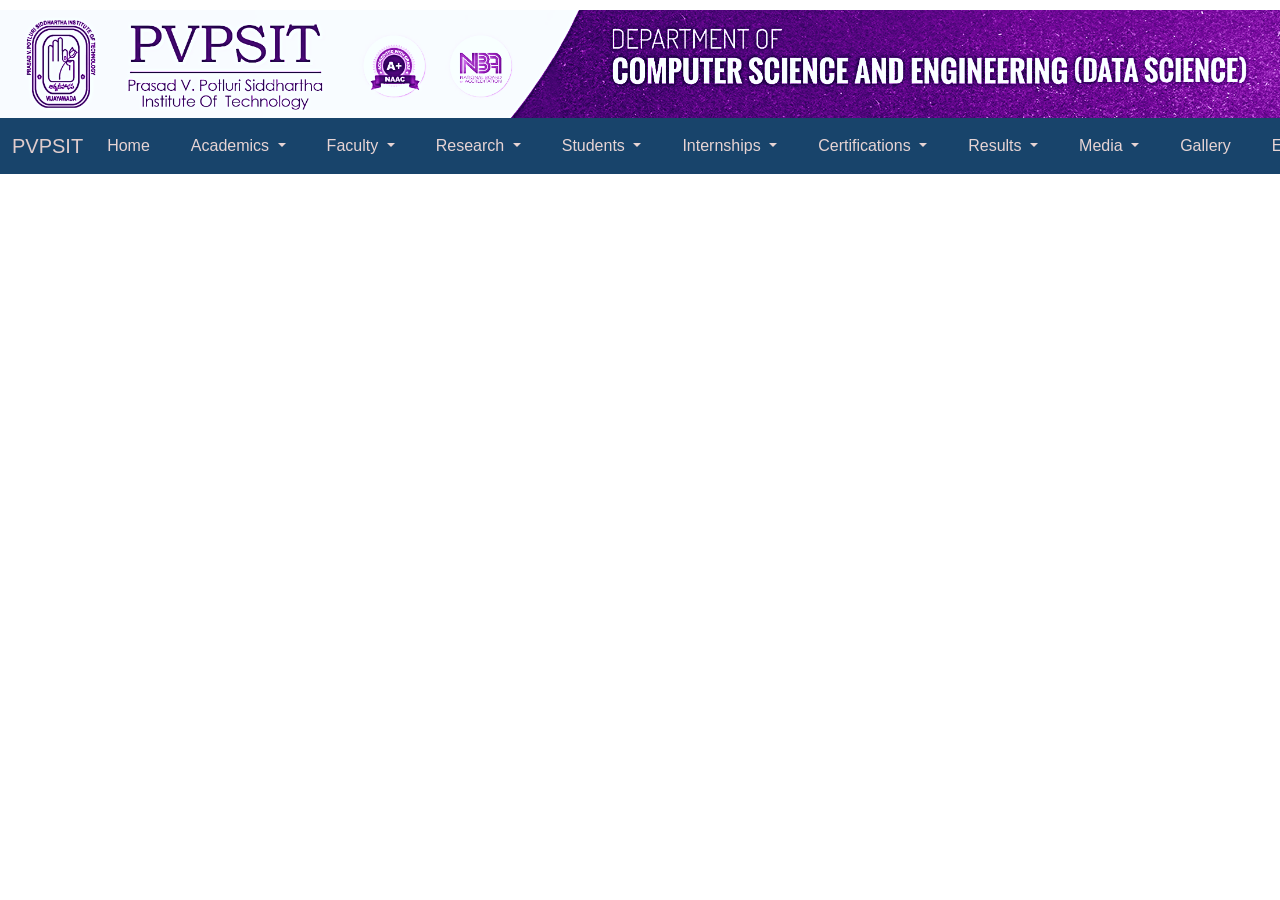
<file: pages/navbar.html>
<!DOCTYPE html>
<html lang="en">

<head>
  <meta charset="UTF-8">
  <meta name="viewport" content="width=device-width, initial-scale=1.0">
  <script src="https://cdn.jsdelivr.net/npm/bootstrap@5.3.0/dist/js/bootstrap.bundle.min.js"></script>
  <link href="https://cdn.jsdelivr.net/npm/bootstrap@5.3.0/dist/css/bootstrap.min.css" rel="stylesheet">

 
  <link href="https://fonts.googleapis.com/css2?family=Open+Sans&display=swap" rel="stylesheet">

  <title>CSE(DS)</title>

  <link rel="stylesheet" href="../css/navbar.css">
  <link rel="stylesheet" href="../css/index.css">
  
  <link rel="stylesheet" href="../css/quickLinks.css">

  
</head>

<body>
  <!-- Image Section -->
  <section id="/images/">
    <img src="../images/ds.png" alt="Header Image" class="img-fluid">
  </section>

  <section class="navSection">
    <nav class="navbar navbar-expand-lg custom-nav">
      <div class="container-fluid">
        <!-- Navbar Brand -->
        <a class="navbar-brand text-black" href="https://www.pvpsiddhartha.ac.in/">PVPSIT</a>
        <button class="navbar-toggler" type="button" data-bs-toggle="collapse" data-bs-target="#navbarNav"
          aria-controls="navbarNav" aria-expanded="false" aria-label="Toggle navigation">
          <span class="navbar-toggler-icon"></span>
        </button>
        <div class="collapse navbar-collapse" id="navbarNav">
          <ul class="navbar-nav">
            <li class="nav-item"><a class="nav-link" href="../index.html">Home</a></li>
            <!--<li class="nav-item"><a class="nav-link" href="./pages/about.html">About</a></li>-->
            <!-- Academics -->
            <li class="nav-item ml-3 dropdown">
              <a class="nav-link dropdown-toggle" href="#" id="academicsDropdown" role="button"
                data-bs-toggle="dropdown" aria-expanded="false">
                Academics
              </a>
              <ul class="dropdown-menu">
                <li class="dropdown-submenu">
                  <a class="dropdown-item dropdown-toggle" href="#">Syllabus</a>
                  <ul class="dropdown-menu">
                    <li><a class="dropdown-item" href="./pages/syllabus_pvp23.html">PVP23</a></li>
                    <li><a class="dropdown-item" href="./pages/syllabus_pvp20.html"">PVP20</a></li>
                    
                  </ul>
                </li>


                <li class="dropdown-submenu">
                  <a class="dropdown-item dropdown-toggle" href="#">Regulations</a>
                  <ul class="dropdown-menu">
                    <li><a class="dropdown-item" href="../pdfs/regulations/academic_regulations_20.pdf">PVP20</a></li>
                    <li><a class="dropdown-item" href="#">PVP23</a></li>
                  </ul>
                </li>
                <li class="dropdown-submenu">
                  <a class="dropdown-item dropdown-toggle" href="#">Academic Calendar</a>
                  <ul class="dropdown-menu">
                    <li><a class="dropdown-item" href="../pdfs/Academic_Calendars/PVP23_IIB.Tech-AC-2024-25.pdf">II
                        Year</a></li>
                    <li><a class="dropdown-item" href="../pdfs/Academic_Calendars/PVP20_IIIB.Tech-AC-2024-25.pdf">III
                        Year</a></li>
                    <li><a class="dropdown-item" href="#">IV Year</a></li>
                  </ul>
                </li>
                <!--<li><a class="dropdown-item" href="#">PO's PEO's PSO's</a></li>-->
                <li><a class="dropdown-item" href="#">BOS</a></li>

              </ul>
            </li>

            <!-- Faculty -->
            <li class="nav-item dropdown">
              <a class="nav-link dropdown-toggle" href="#" id="facultyDropdown" role="button" data-bs-toggle="dropdown"
                aria-expanded="false">
                Faculty
              </a>
              <ul class="dropdown-menu">
                <li><a class="dropdown-item" href="../pages/TeachingStaff.html">Teaching Staff</a></li>
                <li><a class="dropdown-item" href="#">Non-Teaching Staff</a></li>
                <li>
                  <hr class="dropdown-divider">
                </li>
                <li><a class="dropdown-item" href="#">Achievements</a></li>
              </ul>
            </li>

            <!-- Research -->
            <li class="nav-item dropdown">
              <a class="nav-link dropdown-toggle" href="#" id="researchDropdown" role="button" data-bs-toggle="dropdown"
                aria-expanded="false">
                Research
              </a>
              <ul class="dropdown-menu">
                <li><a class="dropdown-item" href="#">Journals</a></li>
                <li><a class="dropdown-item" href="#">Publications</a></li>
                <li><a class="dropdown-item" href="#">Projects</a></li>
                <li><a class="dropdown-item" href="#">Patents</a></li>
              </ul>
            </li>

            <!-- Students -->
            <li class="nav-item dropdown">
              <a class="nav-link dropdown-toggle" href="#" id="studentsDropdown" role="button" data-bs-toggle="dropdown"
                aria-expanded="false">
                Students
              </a>
              <ul class="dropdown-menu">
                <li class="dropdown-submenu">
                  <a class="dropdown-item dropdown-toggle" href="#">Time Tables</a>
                  <ul class="dropdown-menu">
                    <li><a class="dropdown-item" href="#">II Year</a></li>
                    <li><a class="dropdown-item" href="../pdfs/Time_Tables/III-II Time Table (Data Science).pdf">III
                        Year</a></li>
                    <li><a class="dropdown-item" href="#">IV Year</a></li>
                  </ul>
                </li>
                <li><a class="dropdown-item" href="#">Question Papers</a></li>
                <li><a class="dropdown-item" href="#">Mentoring List</a></li>
                <li><a class="dropdown-item" href="#">Publications</a></li>
                <li><a class="dropdown-item" href="#">Projects/Chapters</a></li>
                <li><a class="dropdown-item" href="#">Activities</a></li>
                <li>
                  <hr class="dropdown-divider">
                </li>
                <li><a class="dropdown-item" href="#">Higher Studies</a></li>
              </ul>
            </li>

            <!-- Internships -->
            <li class="nav-item ml-3 dropdown">
              <a class="nav-link dropdown-toggle" href="#" id="academicsDropdown" role="button"
                data-bs-toggle="dropdown" aria-expanded="false">
                Internships
              </a>
              <ul class="dropdown-menu">

                <li class="dropdown-submenu">
                  <a class="dropdown-item dropdown-toggle" href="#">PVP23</a>
                  <ul class="dropdown-menu">
                    <li><a class="dropdown-item" href="#">II Year</a></li>
                    <li><a class="dropdown-item" href="#">III Year</a></li>
                    <li><a class="dropdown-item" href="#">IV Year</a></li>
                  </ul>
                </li>
                <li class="dropdown-submenu">
                  <a class="dropdown-item dropdown-toggle" href="#">PVP20</a>
                  <ul class="dropdown-menu">
                    <li><a class="dropdown-item" href="#">II
                        Year</a></li>
                    <li><a class="dropdown-item" href="#">III
                        Year</a></li>
                    <li><a class="dropdown-item" href="#">IV Year</a></li>
                  </ul>
                </li>

              </ul>
            </li>
            <!-- Certifications -->
            <li class="nav-item ml-3 dropdown">
              <a class="nav-link dropdown-toggle" href="#" id="academicsDropdown" role="button"
                data-bs-toggle="dropdown" aria-expanded="false">
                Certifications
              </a>
              <ul class="dropdown-menu">

                <li class="dropdown-submenu">
                  <a class="dropdown-item dropdown-toggle" href="#">PVP23</a>
                  <ul class="dropdown-menu">
                    <li><a class="dropdown-item" href="#">II Year</a></li>
                    <li><a class="dropdown-item" href="#">III Year</a></li>
                    <li><a class="dropdown-item" href="#">IV Year</a></li>
                  </ul>
                </li>
                <li class="dropdown-submenu">
                  <a class="dropdown-item dropdown-toggle" href="#">PVP20</a>
                  <ul class="dropdown-menu">
                    <li><a class="dropdown-item" href="#">II
                        Year</a></li>
                    <li><a class="dropdown-item" href="#">III
                        Year</a></li>
                    <li><a class="dropdown-item" href="#">IV Year</a></li>
                  </ul>
                </li>

              </ul>
            </li>
            <!-- Results -->
            <li class="nav-item ml-3 dropdown">
              <a class="nav-link dropdown-toggle" href="#" id="academicsDropdown" role="button"
                data-bs-toggle="dropdown" aria-expanded="false">
                Results
              </a>
              <ul class="dropdown-menu">

                <li class="dropdown-submenu">
                  <a class="dropdown-item dropdown-toggle" href="#">PVP23</a>
                  <ul class="dropdown-menu">
                    <li><a class="dropdown-item" href="#">II Year</a></li>
                    <li><a class="dropdown-item" href="#">III Year</a></li>
                    <li><a class="dropdown-item" href="#">IV Year</a></li>
                  </ul>
                </li>
                <li class="dropdown-submenu">
                  <a class="dropdown-item dropdown-toggle" href="#">PVP20</a>
                  <ul class="dropdown-menu">
                    <li><a class="dropdown-item" href="#">II
                        Year</a></li>
                    <li><a class="dropdown-item" href="#">III
                        Year</a></li>
                    <li><a class="dropdown-item" href="#">IV Year</a></li>
                  </ul>
                </li>

              </ul>
            </li>

            <!-- Media -->
            <li class="nav-item dropdown">
              <a class="nav-link dropdown-toggle" href="#" id="mediaDropdown" role="button" data-bs-toggle="dropdown"
                aria-expanded="false">
                Media
              </a>
              <ul class="dropdown-menu">
                <li><a class="dropdown-item" href="#">Facebook</a></li>
                <li><a class="dropdown-item" href="#">Instagram</a></li>
              </ul>
            </li>

            <li class="nav-item"><a class="nav-link" href="#">Gallery</a></li>
            <li class="nav-item"><a class="nav-link" href="#">Events</a></li>
            <li class="nav-item"><a class="nav-link" href="#">Contact</a></li>

          </ul>
        </div>
      </div>
    </nav>
  </section>
</body>
</html>
</file>
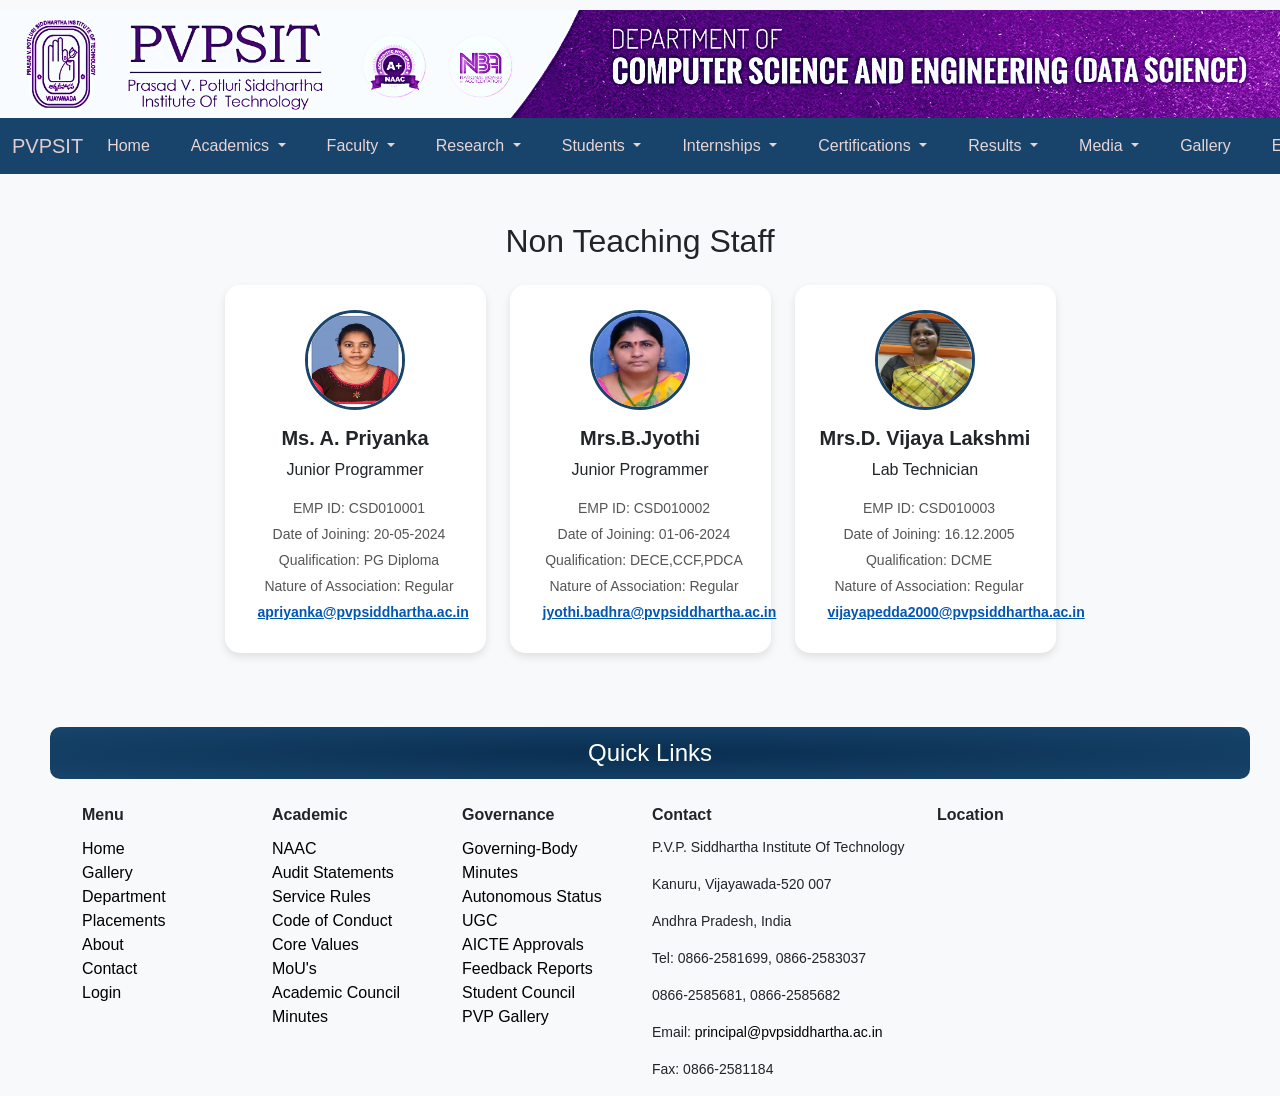
<file: pages/NonTeachingStaff.html>
<!DOCTYPE html>
<html lang="en">

<head>
    <meta charset="UTF-8">
    <meta name="viewport" content="width=device-width, initial-scale=1.0">
    <title>Non TeachingStaff</title>

    <!-- Bootstrap 5.3 CSS -->
    <script src="https://cdn.jsdelivr.net/npm/bootstrap@5.3.0/dist/js/bootstrap.bundle.min.js"></script>
    <link href="https://cdn.jsdelivr.net/npm/bootstrap@5.3.0/dist/css/bootstrap.min.css" rel="stylesheet">

    <link href="https://fonts.googleapis.com/css2?family=Open+Sans&display=swap" rel="stylesheet">

    <link rel="stylesheet" href="../css/navbar.css">
    <link rel="stylesheet" href="../css/index.css">
    
  <link rel="stylesheet" href="../css/quickLinks.css">

    <style>
        body {
           /* font-family: 'Poppins', sans-serif;*/
            background-color: #f8f9fa;
           /* padding-bottom: 14px;*/
        }

        #searchInput {
            max-width: 300px;
            /* Adjust as needed */
            
        }

        .profile-card {
            background: #fff;
            border-radius: 15px;
            box-shadow: 0 4px 8px rgba(0, 0, 0, 0.1);
            padding: 25px;
            text-align: center;
            transition: 0.3s;
        }

        .profile-card:hover {
            transform: translateY(-5px);
            box-shadow: 0 6px 12px rgba(0, 0, 0, 0.2);
        }

        .profile-img {
            width: 100px;
            height: 100px;
            border-radius: 50%;
            border: 3px solid rgb(24, 68, 107);
            object-fit: inherit;
        }

        .profile-info p {
            font-size: 14px;
            color: #555;
            margin: 5px 0;

        }

        .profile-info i {
            color: #0056b3;
            margin-right: 8px;
        }

        .profile-link a {
            text-decoration: none;
            font-weight: 600;
            color: #0056b3;
            transition: 0.3s;
        }

        .profile-link a:hover {
            color: #0056b3;
            text-decoration: underline;
        }
        .profile-info a {
            text-decoration: underline;
            color: #0056b3;
            font-weight: 600;
        }
    </style>

   
</head>

<body>

   
    <!-- Image Section -->
 <section id="/images/">
    <img src="../images/ds.png" alt="Header Image" class="img-fluid">
  </section>

  <!-- NavBar Section-->
  <section class="navSection">
    <nav class="navbar navbar-expand-lg custom-nav">
        <div class="container-fluid">
            <!-- Navbar Brand -->
            <a class="navbar-brand text-black" href="https://www.pvpsiddhartha.ac.in/">PVPSIT</a>
            <button class="navbar-toggler" type="button" data-bs-toggle="collapse" data-bs-target="#navbarNav"
                aria-controls="navbarNav" aria-expanded="false" aria-label="Toggle navigation">
                <span class="navbar-toggler-icon"></span>
            </button>
            <div class="collapse navbar-collapse" id="navbarNav">
                <ul class="navbar-nav">
                    <li class="nav-item"><a class="nav-link" href="../index.html">Home</a></li>
                    <!--<li class="nav-item"><a class="nav-link" href="././pages/about.html">About</a></li>-->
                    <!-- Academics -->
                    <li class="nav-item ml-3 dropdown">
                        <a class="nav-link dropdown-toggle" href="#" id="academicsDropdown" role="button"
                            data-bs-toggle="dropdown" aria-expanded="false">
                            Academics
                        </a>
                        <ul class="dropdown-menu">
                            <li class="dropdown-submenu">
                                <a class="dropdown-item dropdown-toggle" href="#">Syllabus</a>
                                <ul class="dropdown-menu">
                                    <li><a class="dropdown-item" href="syllabus_pvp23.html">PVP23</a></li>
                                    <li><a class="dropdown-item" href="syllabus_pvp20.html">PVP20</a></li>

                                </ul>
                            </li>


                            <li class="dropdown-submenu">
                                <a class="dropdown-item dropdown-toggle" href="#">Regulations</a>
                                <ul class="dropdown-menu">
                                    <li><a class="dropdown-item"
                                            href="../pdfs/regulations/academic_regulations_20.pdf">PVP20</a></li>
                                    <li><a class="dropdown-item" href="#">PVP23</a></li>
                                </ul>
                            </li>
                            <li class="dropdown-submenu">
                                <a class="dropdown-item dropdown-toggle" href="#">Academic Calendar</a>
                                <ul class="dropdown-menu">
                                    <li><a class="dropdown-item"
                                            href="../pdfs/Academic_Calendars/PVP23_IIB.Tech-AC-2024-25.pdf">II
                                            Year</a></li>
                                    <li><a class="dropdown-item"
                                            href="../pdfs/Academic_Calendars/PVP20_IIIB.Tech-AC-2024-25.pdf">III
                                            Year</a></li>
                                    <li><a class="dropdown-item" href="#">IV Year</a></li>
                                </ul>
                            </li>
                            <!--<li><a class="dropdown-item" href="#">PO's PEO's PSO's</a></li>-->
                            <li><a class="dropdown-item" href="../pages/BOS.html">BOS</a></li>

                        </ul>
                    </li>

                    <!-- Faculty -->
                    <li class="nav-item dropdown">
                        <a class="nav-link dropdown-toggle" href="#" id="facultyDropdown" role="button"
                            data-bs-toggle="dropdown" aria-expanded="false">
                            Faculty
                        </a>
                        <ul class="dropdown-menu">
                            <li><a class="dropdown-item" href="TeachingStaff.html">Teaching Staff</a></li>
                            <li><a class="dropdown-item" href="NonTeachingStaff.html">Non-Teaching Staff</a></li>
                            <li>
                                <hr class="dropdown-divider">
                            </li>
                            <li><a class="dropdown-item" href="#">Achievements</a></li>
                        </ul>
                    </li>

                    <!-- Research -->
                    <li class="nav-item dropdown">
                        <a class="nav-link dropdown-toggle" href="#" id="researchDropdown" role="button" data-bs-toggle="dropdown"
                          aria-expanded="false">
                          Research
                        </a>
                        <ul class="dropdown-menu">
                          <li class="dropdown-submenu">
                            <a class="dropdown-item dropdown-toggle" href="#">Publications</a>
                            <ul class="dropdown-menu">
                              <li><a class="dropdown-item" href="Journals.html">Journals</a></li>
                              <li><a class="dropdown-item" href="#">Conferences</a></li>
                              <li><a class="dropdown-item" href="#">Books</a></li>
                              <li><a class="dropdown-item" href="#">Book Chapters</a></li>
                            </ul>
                          </li>
                         
                          <li><a class="dropdown-item" href="#">Projects</a></li>
                          <li><a class="dropdown-item" href="#">Patents</a></li>
                         
                        </ul>
                      </li>

                    <!-- Students -->
                    <li class="nav-item dropdown">
                        <a class="nav-link dropdown-toggle" href="#" id="studentsDropdown" role="button"
                            data-bs-toggle="dropdown" aria-expanded="false">
                            Students
                        </a>
                        <ul class="dropdown-menu">
                            <li class="dropdown-submenu">
                                <a class="dropdown-item dropdown-toggle" href="#">Time Tables</a>
                                <ul class="dropdown-menu">
                                    <li><a class="dropdown-item" href="#">II Year</a></li>
                                    <li><a class="dropdown-item"
                                            href="../pdfs/Time_Tables/III-II Time Table (Data Science).pdf">III
                                            Year</a></li>
                                    <li><a class="dropdown-item" href="#">IV Year</a></li>
                                </ul>
                            </li>
                            <li><a class="dropdown-item" href="#">Question Papers</a></li>
                            <li><a class="dropdown-item" href="#">Mentoring List</a></li>
                            <li><a class="dropdown-item" href="#">Publications</a></li>
                            <li><a class="dropdown-item" href="#">Projects/Chapters</a></li>
                            <li><a class="dropdown-item" href="#">Activities</a></li>
                            <li>
                                <hr class="dropdown-divider">
                            </li>
                            <li><a class="dropdown-item" href="#">Higher Studies</a></li>
                        </ul>
                    </li>

                    <!-- Internships -->
                    <li class="nav-item ml-3 dropdown">
                        <a class="nav-link dropdown-toggle" href="#" id="academicsDropdown" role="button"
                            data-bs-toggle="dropdown" aria-expanded="false">
                            Internships
                        </a>
                        <ul class="dropdown-menu">

                            <li class="dropdown-submenu">
                                <a class="dropdown-item dropdown-toggle" href="#">PVP23</a>
                                <ul class="dropdown-menu">
                                    <li><a class="dropdown-item" href="#">II Year</a></li>
                                    <li><a class="dropdown-item" href="#">III Year</a></li>
                                    <li><a class="dropdown-item" href="#">IV Year</a></li>
                                </ul>
                            </li>
                            <li class="dropdown-submenu">
                                <a class="dropdown-item dropdown-toggle" href="#">PVP20</a>
                                <ul class="dropdown-menu">
                                    <li><a class="dropdown-item" href="#">II
                                            Year</a></li>
                                    <li><a class="dropdown-item" href="#">III
                                            Year</a></li>
                                    <li><a class="dropdown-item" href="#">IV Year</a></li>
                                </ul>
                            </li>

                        </ul>
                    </li>
                    <!-- Certifications -->
                    <li class="nav-item ml-3 dropdown">
                        <a class="nav-link dropdown-toggle" href="#" id="academicsDropdown" role="button"
                            data-bs-toggle="dropdown" aria-expanded="false">
                            Certifications
                        </a>
                        <ul class="dropdown-menu">

                            <li class="dropdown-submenu">
                                <a class="dropdown-item dropdown-toggle" href="#">PVP23</a>
                                <ul class="dropdown-menu">
                                    <li><a class="dropdown-item" href="#">II Year</a></li>
                                    <li><a class="dropdown-item" href="#">III Year</a></li>
                                    <li><a class="dropdown-item" href="#">IV Year</a></li>
                                </ul>
                            </li>
                            <li class="dropdown-submenu">
                                <a class="dropdown-item dropdown-toggle" href="#">PVP20</a>
                                <ul class="dropdown-menu">
                                    <li><a class="dropdown-item" href="#">II
                                            Year</a></li>
                                    <li><a class="dropdown-item" href="#">III
                                            Year</a></li>
                                    <li><a class="dropdown-item" href="#">IV Year</a></li>
                                </ul>
                            </li>

                        </ul>
                    </li>
                    <!-- Results -->
                    <li class="nav-item ml-3 dropdown">
                        <a class="nav-link dropdown-toggle" href="#" id="academicsDropdown" role="button"
                            data-bs-toggle="dropdown" aria-expanded="false">
                            Results
                        </a>
                        <ul class="dropdown-menu">

                            <li class="dropdown-submenu">
                                <a class="dropdown-item dropdown-toggle" href="#">PVP23</a>
                                <ul class="dropdown-menu">
                                    <li><a class="dropdown-item" href="#">II Year</a></li>
                                    <li><a class="dropdown-item" href="#">III Year</a></li>
                                    <li><a class="dropdown-item" href="#">IV Year</a></li>
                                </ul>
                            </li>
                            <li class="dropdown-submenu">
                                <a class="dropdown-item dropdown-toggle" href="#">PVP20</a>
                                <ul class="dropdown-menu">
                                    <li><a class="dropdown-item" href="#">II
                                            Year</a></li>
                                    <li><a class="dropdown-item" href="#">III
                                            Year</a></li>
                                    <li><a class="dropdown-item" href="#">IV Year</a></li>
                                </ul>
                            </li>

                        </ul>
                    </li>

                    <!-- Media -->
                    <li class="nav-item dropdown">
                        <a class="nav-link dropdown-toggle" href="#" id="mediaDropdown" role="button"
                            data-bs-toggle="dropdown" aria-expanded="false">
                            Media
                        </a>
                        <ul class="dropdown-menu">
                            <li><a class="dropdown-item" href="#">Facebook</a></li>
                            <li><a class="dropdown-item" href="#">Instagram</a></li>
                        </ul>
                    </li>

                    <li class="nav-item"><a class="nav-link" href="#">Gallery</a></li>
                    <li class="nav-item"><a class="nav-link" href="#">Events</a></li>
                    <li class="nav-item"><a class="nav-link" href="#">Contact</a></li>

                </ul>
            </div>
        </div>
    </nav>
</section>



<!-- Non Teaching Staff-->
    <div class="container mt-5">
        <div>
            <h2 class="text-center mb-4">Non Teaching Staff</h2>
        </div>
             <!-- Search
        <div class="mb-2 d-flex justify-content-center">
            <div class="input-group" style="max-width: 300px;">
                <span class="input-group-text"><i class="fas fa-search"></i></span>
                <input type="text" id="searchInput" class="form-control" placeholder="Search by name..." onkeyup="filterFaculty()">
            </div>
        </div>
        </div>
        <br>-->

       
        <div class="row justify-content-center">            
            <!-- Employee 1 -->
            <div class="col-md-4 col-lg-3 mb-4 faculty-card">
                <div class="profile-card">
                    <img class="profile-img" src="../images/people/NTCSD011001.jpg" alt="Ms. A. Priyanka">
                    <h5 class="mt-3"><strong>Ms. A. Priyanka</strong></h5>
                    <p class="text-decoration">Junior Programmer</p>

                    <div class="profile-info">
                        <p><i class="fas fa-id-badge"></i> EMP ID: CSD010001</p>
                        <p><i class="fas fa-calendar-alt"></i> Date of Joining: 20-05-2024</p>
                        <p><i class="fas fa-graduation-cap"></i> Qualification: PG Diploma</p>
                        <p><i class="fas fa-user-tie"></i> Nature of Association: Regular</p>
                        <p><i class="fas fa-envelope"></i> <a
                                href="mailto:apriyanka@pvpsiddhartha.ac.in">apriyanka@pvpsiddhartha.ac.in</a>
                        </p>
                    </div>

                    <!-- <div class="profile-link mt-3">
                        <a href="../FacultyPhotos/CSD100001.pdf"><i class="fas fa-file-pdf"></i> View Profile</a>
                    </div> -->
                </div>
            </div>

            <!-- Employee 2 -->
            <div class="col-md-4 col-lg-3 mb-4 faculty-card">
                <div class="profile-card">
                    <img class="profile-img" src="../images/people/NTCSD011002.jpg" alt="Mrs.B.Jyothi">
                    <h5 class="mt-3"><strong>Mrs.B.Jyothi </strong></h5>
                    <p class="text-decoration">Junior Programmer</p>

                    <div class="profile-info">
                        <p><i class="fas fa-id-badge"></i> EMP ID: CSD010002</p>
                        <p><i class="fas fa-calendar-alt"></i> Date of Joining: 01-06-2024</p>
                        <p><i class="fas fa-graduation-cap"></i> Qualification: DECE,CCF,PDCA</p>
                        <p><i class="fas fa-user-tie"></i> Nature of Association: Regular</p>
                        <p><i class="fas fa-envelope"></i> <a
                                href="mailto:kumar@pvpsiddhartha.ac.in">jyothi.badhra@pvpsiddhartha.ac.in</a></p>
                    </div>

                   <!-- <div class="profile-link mt-3">
                        <a href="../FacultyPhotos/CSD010002.pdf"><i class="fas fa-file-pdf"></i> View Profile</a>
                    </div>-->
                </div>
            </div>

             <!-- Employee 3 -->
             <div class="col-md-4 col-lg-3 mb-4 faculty-card">
                <div class="profile-card">
                    <img class="profile-img" src="../images/people/NTCSD011003.jpg" alt="Mrs.D. Vijaya Lakshmi">
                    <h5 class="mt-3"><strong>Mrs.D. Vijaya Lakshmi
                    </strong></h5>
                    <p class="text-decoration">Lab Technician</p>

                    <div class="profile-info">
                        <p><i class="fas fa-id-badge"></i> EMP ID: CSD010003</p>
                        <p><i class="fas fa-calendar-alt"></i> Date of Joining:  16.12.2005</p>
                        <p><i class="fas fa-graduation-cap"></i> Qualification: DCME</p>
                        <p><i class="fas fa-user-tie"></i> Nature of Association: Regular</p>
                        <p><i class="fas fa-envelope"></i> <a
                                href="mailto:kumar@pvpsiddhartha.ac.in">vijayapedda2000@pvpsiddhartha.ac.in</a></p>
                    </div>

                   <!-- <div class="profile-link mt-3">
                        <a href="../FacultyPhotos/CSD010002.pdf"><i class="fas fa-file-pdf"></i> View Profile</a>
                    </div>-->
                </div>
            </div>

            

          
            

        </div>
    </div>

    <div class="footer">
        Quick Links
      </div>
      <div class="container mt-4">
        <div class="row">
          <!-- Column 1 -->
          <div class="col-md-2">
            <div class="column-title">Menu</div>
            <ul class="list-unstyled">
              <li><a href="#">Home</a></li>
              <li><a href="#">Gallery</a></li>
              <li><a href="#">Department</a></li>
              <li><a href="#">Placements</a></li>
              <li><a href="#">About</a></li>
              <li><a href="#">Contact</a></li>
              <li><a href="#">Login</a></li>
            </ul>
          </div>
          <!-- Column 2 -->
          <div class="col-md-2">
            <div class="column-title">Academic</div>
            <ul class="list-unstyled">
              <li><a href="#">NAAC</a></li>
              <li><a href="#">Audit Statements</a></li>
              <li><a href="#">Service Rules</a></li>
              <li><a href="#">Code of Conduct</a></li>
              <li><a href="#">Core Values</a></li>
              <li><a href="#">MoU's</a></li>
              <li><a href="#">Academic Council Minutes</a></li>
            </ul>
          </div>
          <!-- Column 3 -->
          <div class="col-md-2">
            <div class="column-title">Governance</div>
            <ul class="list-unstyled">
              <li><a href="#">Governing-Body Minutes</a></li>
              <li><a href="#">Autonomous Status</a></li>
              <li><a href="#">UGC</a></li>
              <li><a href="#">AICTE Approvals</a></li>
              <li><a href="#">Feedback Reports</a></li>
              <li><a href="#">Student Council</a></li>
              <li><a href="#">PVP Gallery</a></li>
            </ul>
          </div>
          <!-- Column 4 -->
          <div class="col-md-3">
            <div class="column-title">Contact</div>
            <address class="address">
              <p>P.V.P. Siddhartha Institute Of Technology</p>
              <p>Kanuru, Vijayawada-520 007</p>
              <p>Andhra Pradesh, India</p>
              <p>Tel: 0866-2581699, 0866-2583037</p>
              <p>0866-2585681, 0866-2585682</p>
              <p>Email: <a href="mailto:principal@pvpsiddhartha.ac.in">principal@pvpsiddhartha.ac.in</a></p>
              <p>Fax: 0866-2581184</p>
            </address>
          </div>
          <!-- Column 5 -->
          <div class="col-md-3">
            <div class="column-title">Location</div>
            <iframe
              src="https://www.google.com/maps/embed?pb=!1m18!1m12!1m3!1d1477.5755701352762!2d80.6937307918935!3d16.489628803428683!2m3!1f0!2f0!3f0!3m2!1i1024!2i768!4f13.1!3m3!1m2!1s0x3a35fb15c517ccab%3A0xdfb750019250eb16!2sPVP%20Siddhartha%20Engineering%20College%20Rd%2C%20Vijayawada%2C%20Andhra%20Pradesh%20520007!5e0!3m2!1sen!2sin!4v1733372616130!5m2!1sen!2sin"
              width="600" height="450" style="border:0;" allowfullscreen="" loading="lazy"
              referrerpolicy="no-referrer-when-downgrade"></iframe>
    
            </iframe>
          </div>
        </div>
      </div>
</body>

</html>
</file>
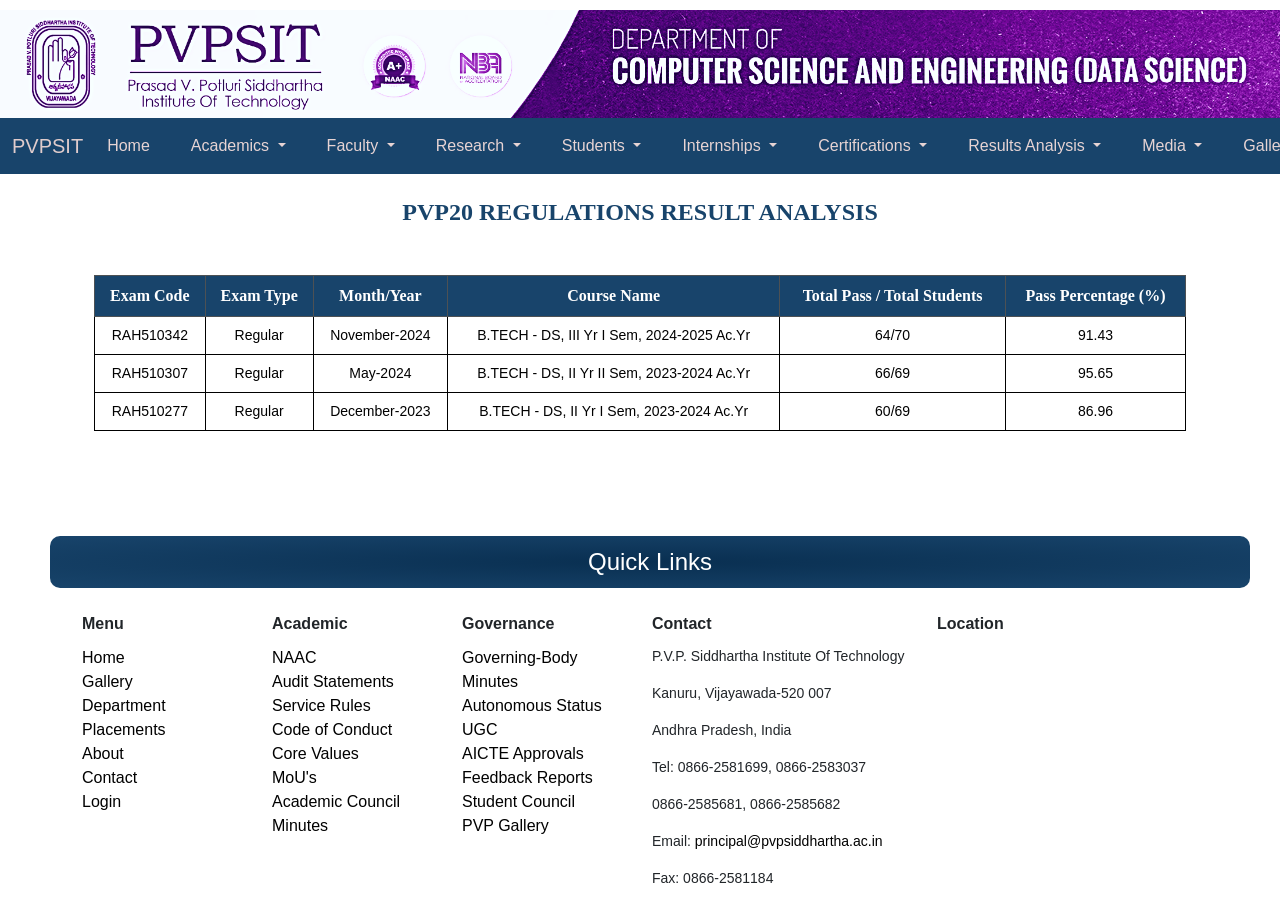
<file: pages/Results_pvp20.html>
<!DOCTYPE html>
<html lang="en">

<head>
    <meta charset="UTF-8">
    <meta name="viewport" content="width=device-width, initial-scale=1.0">
    <title>Journals</title>

    <!-- Bootstrap 5.3 CSS -->
    <script src="https://cdn.jsdelivr.net/npm/bootstrap@5.3.0/dist/js/bootstrap.bundle.min.js"></script>
    <link href="https://cdn.jsdelivr.net/npm/bootstrap@5.3.0/dist/css/bootstrap.min.css" rel="stylesheet">

    <link href="https://fonts.googleapis.com/css2?family=Open+Sans&display=swap" rel="stylesheet">

    <link rel="stylesheet" href="../css/navbar.css">
    <link rel="stylesheet" href="../css/index.css">

    <link rel="stylesheet" href="../css/quickLinks.css">

    <style>
        #results table {
            border-color: black;
            margin-bottom: 5%;

        }

        #results thead {
            background-color: rgb(24, 68, 107) !important;
            color: white;
        }

        #results thead th {
            background-color: rgb(24, 68, 107) !important;
            color: white !important;
            font-size: medium;
            font-family: "Baker Signet BT";
        }

        #results td {
            font-size: 14px;
            color: black;
            font-family: "Helvetica";
        }

        #results .title {
            font-weight: bold;
            color: rgb(24, 68, 107);
            font-family: "Baker Signet BT";

        }

        #results .section-title {
            font-size: medium;
            font-weight: bold;
            font-family: "Baker Signet BT";
            color: rgb(24, 68, 107);
            font-weight: bold;
            color: #0056b3;
            border-bottom: 3px solid #0056b3;
            display: inline-block;
            padding-bottom: 5px;
            margin-bottom: 20px;

        }

        #results a {
            color: #0d6efd;
            text-decoration: underline;
        }

        #results a:hover {
            color: #0a58ca;
        }
    </style>
</head>

<body>
    <!-- Image Section -->
    <section id="/images/">
        <img src="../images/ds.png" alt="Header Image" class="img-fluid">
    </section>

    <!-- NavBar Section-->
    <section class="navSection">
        <nav class="navbar navbar-expand-lg custom-nav">
            <div class="container-fluid">
                <!-- Navbar Brand -->
                <a class="navbar-brand text-black" href="https://www.pvpsiddhartha.ac.in/">PVPSIT</a>
                <button class="navbar-toggler" type="button" data-bs-toggle="collapse" data-bs-target="#navbarNav"
                    aria-controls="navbarNav" aria-expanded="false" aria-label="Toggle navigation">
                    <span class="navbar-toggler-icon"></span>
                </button>
                <div class="collapse navbar-collapse" id="navbarNav">
                    <ul class="navbar-nav">
                        <li class="nav-item"><a class="nav-link" href="../index.html">Home</a></li>
                        <!--<li class="nav-item"><a class="nav-link" href="././pages/about.html">About</a></li>-->
                        <!-- Academics -->
                        <li class="nav-item ml-3 dropdown">
                            <a class="nav-link dropdown-toggle" href="#" id="academicsDropdown" role="button"
                                data-bs-toggle="dropdown" aria-expanded="false">
                                Academics
                            </a>
                            <ul class="dropdown-menu">
                                <li class="dropdown-submenu">
                                    <a class="dropdown-item dropdown-toggle" href="#">Syllabus</a>
                                    <ul class="dropdown-menu">
                                        <li><a class="dropdown-item" href="syllabus_pvp23.html">PVP23</a></li>
                                        <li><a class="dropdown-item" href="syllabus_pvp20.html">PVP20</a></li>

                                    </ul>
                                </li>


                                <li class="dropdown-submenu">
                                    <a class="dropdown-item dropdown-toggle" href="#">Regulations</a>
                                    <ul class="dropdown-menu">
                                        <li><a class="dropdown-item"
                                                href="../pdfs/regulations/academic_regulations_20.pdf">PVP20</a></li>
                                        <li><a class="dropdown-item" href="#">PVP23</a></li>
                                    </ul>
                                </li>
                                <li class="dropdown-submenu">
                                    <a class="dropdown-item dropdown-toggle" href="#">Academic Calendar</a>
                                    <ul class="dropdown-menu">
                                        <li><a class="dropdown-item"
                                                href="../pdfs/Academic_Calendars/PVP23_IIB.Tech-AC-2024-25.pdf">II
                                                Year</a></li>
                                        <li><a class="dropdown-item"
                                                href="../pdfs/Academic_Calendars/PVP20_IIIB.Tech-AC-2024-25.pdf">III
                                                Year</a></li>
                                        <li><a class="dropdown-item" href="#">IV Year</a></li>
                                    </ul>
                                </li>
                                <!--<li><a class="dropdown-item" href="#">PO's PEO's PSO's</a></li>-->
                                <li><a class="dropdown-item" href="../pages/BOS.html">BOS</a></li>

                            </ul>
                        </li>

                        <!-- Faculty -->
                        <li class="nav-item dropdown">
                            <a class="nav-link dropdown-toggle" href="#" id="facultyDropdown" role="button"
                                data-bs-toggle="dropdown" aria-expanded="false">
                                Faculty
                            </a>
                            <ul class="dropdown-menu">
                                <li><a class="dropdown-item" href="TeachingStaff.html">Teaching Staff</a></li>
                                <li><a class="dropdown-item" href="NonTeachingStaff.html">Non-Teaching Staff</a></li>
                                <li>
                                    <hr class="dropdown-divider">
                                </li>
                                <li><a class="dropdown-item" href="#">Achievements</a></li>
                            </ul>
                        </li>

                        <!-- Research -->
                        <li class="nav-item dropdown">
                            <a class="nav-link dropdown-toggle" href="#" id="researchDropdown" role="button"
                                data-bs-toggle="dropdown" aria-expanded="false">
                                Research
                            </a>
                            <ul class="dropdown-menu">
                                <li class="dropdown-submenu">
                                    <a class="dropdown-item dropdown-toggle" href="#">Publications</a>
                                    <ul class="dropdown-menu">
                                        <li><a class="dropdown-item" href="Journals.html">Journals</a></li>
                                        <li><a class="dropdown-item" href="#">Conferences</a></li>
                                        <li><a class="dropdown-item" href="#">Books</a></li>
                                        <li><a class="dropdown-item" href="#">Book Chapters</a></li>
                                    </ul>
                                </li>

                                <li><a class="dropdown-item" href="#">Projects</a></li>
                                <li><a class="dropdown-item" href="#">Patents</a></li>

                            </ul>
                        </li>

                        <!-- Students -->
                        <li class="nav-item dropdown">
                            <a class="nav-link dropdown-toggle" href="#" id="studentsDropdown" role="button"
                                data-bs-toggle="dropdown" aria-expanded="false">
                                Students
                            </a>
                            <ul class="dropdown-menu">
                                <li class="dropdown-submenu">
                                    <a class="dropdown-item dropdown-toggle" href="#">Time Tables</a>
                                    <ul class="dropdown-menu">
                                        <li><a class="dropdown-item" href="#">II Year</a></li>
                                        <li><a class="dropdown-item"
                                                href="../pdfs/Time_Tables/III-II Time Table (Data Science).pdf">III
                                                Year</a></li>
                                        <li><a class="dropdown-item" href="#">IV Year</a></li>
                                    </ul>
                                </li>
                                <li><a class="dropdown-item" href="#">Question Papers</a></li>
                                <li><a class="dropdown-item" href="#">Mentoring List</a></li>
                                <li><a class="dropdown-item" href="#">Publications</a></li>
                                <li><a class="dropdown-item" href="#">Projects/Chapters</a></li>
                                <li><a class="dropdown-item" href="#">Activities</a></li>
                                <li>
                                    <hr class="dropdown-divider">
                                </li>
                                <li><a class="dropdown-item" href="#">Higher Studies</a></li>
                            </ul>
                        </li>

                        <!-- Internships -->
                        <li class="nav-item ml-3 dropdown">
                            <a class="nav-link dropdown-toggle" href="#" id="academicsDropdown" role="button"
                                data-bs-toggle="dropdown" aria-expanded="false">
                                Internships
                            </a>
                            <ul class="dropdown-menu">

                                <li class="dropdown-submenu">
                                    <a class="dropdown-item dropdown-toggle" href="#">PVP23</a>
                                    <ul class="dropdown-menu">
                                        <li><a class="dropdown-item" href="#">II Year</a></li>
                                        <li><a class="dropdown-item" href="#">III Year</a></li>
                                        <li><a class="dropdown-item" href="#">IV Year</a></li>
                                    </ul>
                                </li>
                                <li class="dropdown-submenu">
                                    <a class="dropdown-item dropdown-toggle" href="#">PVP20</a>
                                    <ul class="dropdown-menu">
                                        <li><a class="dropdown-item" href="#">II
                                                Year</a></li>
                                        <li><a class="dropdown-item" href="#">III
                                                Year</a></li>
                                        <li><a class="dropdown-item" href="#">IV Year</a></li>
                                    </ul>
                                </li>

                            </ul>
                        </li>
                        <!-- Certifications -->
                        <li class="nav-item ml-3 dropdown">
                            <a class="nav-link dropdown-toggle" href="#" id="academicsDropdown" role="button"
                                data-bs-toggle="dropdown" aria-expanded="false">
                                Certifications
                            </a>
                            <ul class="dropdown-menu">

                                <li class="dropdown-submenu">
                                    <a class="dropdown-item dropdown-toggle" href="#">PVP23</a>
                                    <ul class="dropdown-menu">
                                        <li><a class="dropdown-item" href="#">II Year</a></li>
                                        <li><a class="dropdown-item" href="#">III Year</a></li>
                                        <li><a class="dropdown-item" href="#">IV Year</a></li>
                                    </ul>
                                </li>
                                <li class="dropdown-submenu">
                                    <a class="dropdown-item dropdown-toggle" href="#">PVP20</a>
                                    <ul class="dropdown-menu">
                                        <li><a class="dropdown-item" href="#">II
                                                Year</a></li>
                                        <li><a class="dropdown-item" href="#">III
                                                Year</a></li>
                                        <li><a class="dropdown-item" href="#">IV Year</a></li>
                                    </ul>
                                </li>

                            </ul>
                        </li>
                        <!-- Results -->
                        <li class="nav-item ml-3 dropdown">
                            <a class="nav-link dropdown-toggle" href="#" id="academicsDropdown" role="button"
                                data-bs-toggle="dropdown" aria-expanded="false">
                                Results Analysis
                            </a>
                            <ul class="dropdown-menu">
                                <li><a class="dropdown-item" href="Results_pvp23.html">PVP23</a></li>
                                <li><a class="dropdown-item" href="Results_pvp20.html">PVP20</a></li>

                            </ul>
                        </li>

                        <!-- Media -->
                        <li class="nav-item dropdown">
                            <a class="nav-link dropdown-toggle" href="#" id="mediaDropdown" role="button"
                                data-bs-toggle="dropdown" aria-expanded="false">
                                Media
                            </a>
                            <ul class="dropdown-menu">
                                <li><a class="dropdown-item" href="#">Facebook</a></li>
                                <li><a class="dropdown-item" href="#">Instagram</a></li>
                            </ul>
                        </li>

                        <li class="nav-item"><a class="nav-link" href="#">Gallery</a></li>
                        <li class="nav-item"><a class="nav-link" href="#">Events</a></li>
                        <li class="nav-item"><a class="nav-link" href="#">Contact</a></li>

                    </ul>
                </div>
            </div>
        </nav>
    </section>

    <!-- Results-->
    <div class="container mt-4" id="results">
        <div class="table-responsive">

            <h4 class="text-center mb-4 title">PVP20 REGULATIONS RESULT ANALYSIS</h4>

            <div class="container mt-5">

               
                <table class="table table-bordered  text-center">
                    <thead class="table-dark">
                        <tr>
                            <th>Exam Code</th>
                            <th>Exam Type</th>
                            <th>Month/Year</th>
                            <th>Course Name</th>
                            <th>Total Pass / Total Students</th>
                            <th>Pass Percentage (%)</th>
                        </tr>
                    </thead>
                    <tbody>

                        <tr>
                            <td>RAH510342</td>
                            <td>Regular</td>
                            <td>November-2024</td>
                            <td>B.TECH - DS, III Yr I Sem, 2024-2025 Ac.Yr</td>
                            <td>64/70</td>
                            <td>91.43</td>
                        </tr>


                        <tr>
                            <td>RAH510307</td>
                            <td>Regular</td>
                            <td>May-2024</td>
                            <td>B.TECH - DS, II Yr II Sem, 2023-2024 Ac.Yr</td>
                            <td>66/69</td>
                            <td>95.65</td>
                        </tr>





                        <tr>
                            <td>RAH510277</td>
                            <td>Regular</td>
                            <td>December-2023</td>
                            <td>B.TECH - DS, II Yr I Sem, 2023-2024 Ac.Yr</td>
                            <td>60/69</td>
                            <td>86.96</td>
                        </tr>
                    </tbody>
                </table>
            </div>
        </div>
    </div>
    <div class="footer">
        Quick Links
    </div>
    <div class="container mt-4">
        <div class="row">
            <!-- Column 1 -->
            <div class="col-md-2">
                <div class="column-title">Menu</div>
                <ul class="list-unstyled">
                    <li><a href="#">Home</a></li>
                    <li><a href="#">Gallery</a></li>
                    <li><a href="#">Department</a></li>
                    <li><a href="#">Placements</a></li>
                    <li><a href="#">About</a></li>
                    <li><a href="#">Contact</a></li>
                    <li><a href="#">Login</a></li>
                </ul>
            </div>
            <!-- Column 2 -->
            <div class="col-md-2">
                <div class="column-title">Academic</div>
                <ul class="list-unstyled">
                    <li><a href="#">NAAC</a></li>
                    <li><a href="#">Audit Statements</a></li>
                    <li><a href="#">Service Rules</a></li>
                    <li><a href="#">Code of Conduct</a></li>
                    <li><a href="#">Core Values</a></li>
                    <li><a href="#">MoU's</a></li>
                    <li><a href="#">Academic Council Minutes</a></li>
                </ul>
            </div>
            <!-- Column 3 -->
            <div class="col-md-2">
                <div class="column-title">Governance</div>
                <ul class="list-unstyled">
                    <li><a href="#">Governing-Body Minutes</a></li>
                    <li><a href="#">Autonomous Status</a></li>
                    <li><a href="#">UGC</a></li>
                    <li><a href="#">AICTE Approvals</a></li>
                    <li><a href="#">Feedback Reports</a></li>
                    <li><a href="#">Student Council</a></li>
                    <li><a href="#">PVP Gallery</a></li>
                </ul>
            </div>
            <!-- Column 4 -->
            <div class="col-md-3">
                <div class="column-title">Contact</div>
                <address class="address">
                    <p>P.V.P. Siddhartha Institute Of Technology</p>
                    <p>Kanuru, Vijayawada-520 007</p>
                    <p>Andhra Pradesh, India</p>
                    <p>Tel: 0866-2581699, 0866-2583037</p>
                    <p>0866-2585681, 0866-2585682</p>
                    <p>Email: <a href="mailto:principal@pvpsiddhartha.ac.in">principal@pvpsiddhartha.ac.in</a></p>
                    <p>Fax: 0866-2581184</p>
                </address>
            </div>
            <!-- Column 5 -->
            <div class="col-md-3">
                <div class="column-title">Location</div>
                <iframe
                    src="https://www.google.com/maps/embed?pb=!1m18!1m12!1m3!1d1477.5755701352762!2d80.6937307918935!3d16.489628803428683!2m3!1f0!2f0!3f0!3m2!1i1024!2i768!4f13.1!3m3!1m2!1s0x3a35fb15c517ccab%3A0xdfb750019250eb16!2sPVP%20Siddhartha%20Engineering%20College%20Rd%2C%20Vijayawada%2C%20Andhra%20Pradesh%20520007!5e0!3m2!1sen!2sin!4v1733372616130!5m2!1sen!2sin"
                    width="600" height="450" style="border:0;" allowfullscreen="" loading="lazy"
                    referrerpolicy="no-referrer-when-downgrade"></iframe>

                </iframe>
            </div>
        </div>
    </div>
</body>

</html>
</file>
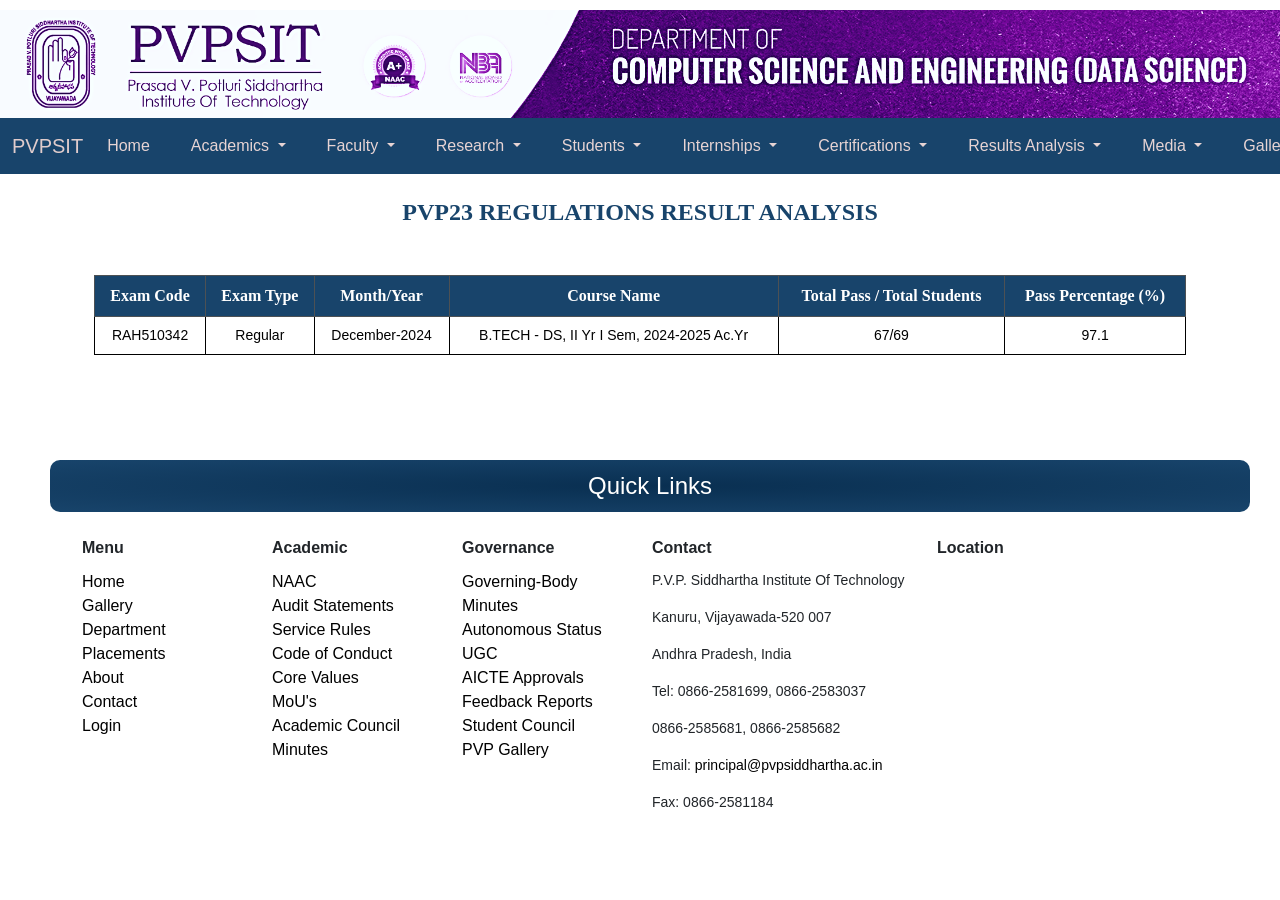
<file: pages/Results_pvp23.html>
<!DOCTYPE html>
<html lang="en">

<head>
    <meta charset="UTF-8">
    <meta name="viewport" content="width=device-width, initial-scale=1.0">
    <title>Journals</title>

    <!-- Bootstrap 5.3 CSS -->
    <script src="https://cdn.jsdelivr.net/npm/bootstrap@5.3.0/dist/js/bootstrap.bundle.min.js"></script>
    <link href="https://cdn.jsdelivr.net/npm/bootstrap@5.3.0/dist/css/bootstrap.min.css" rel="stylesheet">

    <link href="https://fonts.googleapis.com/css2?family=Open+Sans&display=swap" rel="stylesheet">

    <link rel="stylesheet" href="../css/navbar.css">
    <link rel="stylesheet" href="../css/index.css">

    <link rel="stylesheet" href="../css/quickLinks.css">

    <style>
        #results table {
            border-color: black;
            margin-bottom: 5%;

        }

        #results thead {
            background-color: rgb(24, 68, 107) !important;
            color: white;
        }

        #results thead th {
            background-color: rgb(24, 68, 107) !important;
            color: white !important;
            font-size: medium;
            font-family: "Baker Signet BT";
        }

        #results td {
            font-size: 14px;
            color: black;
            font-family: "Helvetica";
        }

        #results .title {
            font-weight: bold;
            color: rgb(24, 68, 107);
            font-family: "Baker Signet BT";

        }

        #results .section-title {
            font-size: medium;
            font-weight: bold;
            font-family: "Baker Signet BT";
            color: rgb(24, 68, 107);
            font-weight: bold;
            color: #0056b3;
            border-bottom: 3px solid #0056b3;
            display: inline-block;
            padding-bottom: 5px;
            margin-bottom: 20px;

        }

        #results a {
            color: #0d6efd;
            text-decoration: underline;
        }

        #results a:hover {
            color: #0a58ca;
        }
    </style>
</head>

<body>
    <!-- Image Section -->
    <section id="/images/">
        <img src="../images/ds.png" alt="Header Image" class="img-fluid">
    </section>

    <!-- NavBar Section-->
    <section class="navSection">
        <nav class="navbar navbar-expand-lg custom-nav">
            <div class="container-fluid">
                <!-- Navbar Brand -->
                <a class="navbar-brand text-black" href="https://www.pvpsiddhartha.ac.in/">PVPSIT</a>
                <button class="navbar-toggler" type="button" data-bs-toggle="collapse" data-bs-target="#navbarNav"
                    aria-controls="navbarNav" aria-expanded="false" aria-label="Toggle navigation">
                    <span class="navbar-toggler-icon"></span>
                </button>
                <div class="collapse navbar-collapse" id="navbarNav">
                    <ul class="navbar-nav">
                        <li class="nav-item"><a class="nav-link" href="../index.html">Home</a></li>
                        <!--<li class="nav-item"><a class="nav-link" href="././pages/about.html">About</a></li>-->
                        <!-- Academics -->
                        <li class="nav-item ml-3 dropdown">
                            <a class="nav-link dropdown-toggle" href="#" id="academicsDropdown" role="button"
                                data-bs-toggle="dropdown" aria-expanded="false">
                                Academics
                            </a>
                            <ul class="dropdown-menu">
                                <li class="dropdown-submenu">
                                    <a class="dropdown-item dropdown-toggle" href="#">Syllabus</a>
                                    <ul class="dropdown-menu">
                                        <li><a class="dropdown-item" href="syllabus_pvp23.html">PVP23</a></li>
                                        <li><a class="dropdown-item" href="syllabus_pvp20.html">PVP20</a></li>

                                    </ul>
                                </li>


                                <li class="dropdown-submenu">
                                    <a class="dropdown-item dropdown-toggle" href="#">Regulations</a>
                                    <ul class="dropdown-menu">
                                        <li><a class="dropdown-item"
                                                href="../pdfs/regulations/academic_regulations_20.pdf">PVP20</a></li>
                                        <li><a class="dropdown-item" href="#">PVP23</a></li>
                                    </ul>
                                </li>
                                <li class="dropdown-submenu">
                                    <a class="dropdown-item dropdown-toggle" href="#">Academic Calendar</a>
                                    <ul class="dropdown-menu">
                                        <li><a class="dropdown-item"
                                                href="../pdfs/Academic_Calendars/PVP23_IIB.Tech-AC-2024-25.pdf">II
                                                Year</a></li>
                                        <li><a class="dropdown-item"
                                                href="../pdfs/Academic_Calendars/PVP20_IIIB.Tech-AC-2024-25.pdf">III
                                                Year</a></li>
                                        <li><a class="dropdown-item" href="#">IV Year</a></li>
                                    </ul>
                                </li>
                                <!--<li><a class="dropdown-item" href="#">PO's PEO's PSO's</a></li>-->
                                <li><a class="dropdown-item" href="../pages/BOS.html">BOS</a></li>

                            </ul>
                        </li>

                        <!-- Faculty -->
                        <li class="nav-item dropdown">
                            <a class="nav-link dropdown-toggle" href="#" id="facultyDropdown" role="button"
                                data-bs-toggle="dropdown" aria-expanded="false">
                                Faculty
                            </a>
                            <ul class="dropdown-menu">
                                <li><a class="dropdown-item" href="TeachingStaff.html">Teaching Staff</a></li>
                                <li><a class="dropdown-item" href="NonTeachingStaff.html">Non-Teaching Staff</a></li>
                                <li>
                                    <hr class="dropdown-divider">
                                </li>
                                <li><a class="dropdown-item" href="#">Achievements</a></li>
                            </ul>
                        </li>

                        <!-- Research -->
                        <li class="nav-item dropdown">
                            <a class="nav-link dropdown-toggle" href="#" id="researchDropdown" role="button"
                                data-bs-toggle="dropdown" aria-expanded="false">
                                Research
                            </a>
                            <ul class="dropdown-menu">
                                <li class="dropdown-submenu">
                                    <a class="dropdown-item dropdown-toggle" href="#">Publications</a>
                                    <ul class="dropdown-menu">
                                        <li><a class="dropdown-item" href="Journals.html">Journals</a></li>
                                        <li><a class="dropdown-item" href="#">Conferences</a></li>
                                        <li><a class="dropdown-item" href="#">Books</a></li>
                                        <li><a class="dropdown-item" href="#">Book Chapters</a></li>
                                    </ul>
                                </li>

                                <li><a class="dropdown-item" href="#">Projects</a></li>
                                <li><a class="dropdown-item" href="#">Patents</a></li>

                            </ul>
                        </li>

                        <!-- Students -->
                        <li class="nav-item dropdown">
                            <a class="nav-link dropdown-toggle" href="#" id="studentsDropdown" role="button"
                                data-bs-toggle="dropdown" aria-expanded="false">
                                Students
                            </a>
                            <ul class="dropdown-menu">
                                <li class="dropdown-submenu">
                                    <a class="dropdown-item dropdown-toggle" href="#">Time Tables</a>
                                    <ul class="dropdown-menu">
                                        <li><a class="dropdown-item" href="#">II Year</a></li>
                                        <li><a class="dropdown-item"
                                                href="../pdfs/Time_Tables/III-II Time Table (Data Science).pdf">III
                                                Year</a></li>
                                        <li><a class="dropdown-item" href="#">IV Year</a></li>
                                    </ul>
                                </li>
                                <li><a class="dropdown-item" href="#">Question Papers</a></li>
                                <li><a class="dropdown-item" href="#">Mentoring List</a></li>
                                <li><a class="dropdown-item" href="#">Publications</a></li>
                                <li><a class="dropdown-item" href="#">Projects/Chapters</a></li>
                                <li><a class="dropdown-item" href="#">Activities</a></li>
                                <li>
                                    <hr class="dropdown-divider">
                                </li>
                                <li><a class="dropdown-item" href="#">Higher Studies</a></li>
                            </ul>
                        </li>

                        <!-- Internships -->
                        <li class="nav-item ml-3 dropdown">
                            <a class="nav-link dropdown-toggle" href="#" id="academicsDropdown" role="button"
                                data-bs-toggle="dropdown" aria-expanded="false">
                                Internships
                            </a>
                            <ul class="dropdown-menu">

                                <li class="dropdown-submenu">
                                    <a class="dropdown-item dropdown-toggle" href="#">PVP23</a>
                                    <ul class="dropdown-menu">
                                        <li><a class="dropdown-item" href="#">II Year</a></li>
                                        <li><a class="dropdown-item" href="#">III Year</a></li>
                                        <li><a class="dropdown-item" href="#">IV Year</a></li>
                                    </ul>
                                </li>
                                <li class="dropdown-submenu">
                                    <a class="dropdown-item dropdown-toggle" href="#">PVP20</a>
                                    <ul class="dropdown-menu">
                                        <li><a class="dropdown-item" href="#">II
                                                Year</a></li>
                                        <li><a class="dropdown-item" href="#">III
                                                Year</a></li>
                                        <li><a class="dropdown-item" href="#">IV Year</a></li>
                                    </ul>
                                </li>

                            </ul>
                        </li>
                        <!-- Certifications -->
                        <li class="nav-item ml-3 dropdown">
                            <a class="nav-link dropdown-toggle" href="#" id="academicsDropdown" role="button"
                                data-bs-toggle="dropdown" aria-expanded="false">
                                Certifications
                            </a>
                            <ul class="dropdown-menu">

                                <li class="dropdown-submenu">
                                    <a class="dropdown-item dropdown-toggle" href="#">PVP23</a>
                                    <ul class="dropdown-menu">
                                        <li><a class="dropdown-item" href="#">II Year</a></li>
                                        <li><a class="dropdown-item" href="#">III Year</a></li>
                                        <li><a class="dropdown-item" href="#">IV Year</a></li>
                                    </ul>
                                </li>
                                <li class="dropdown-submenu">
                                    <a class="dropdown-item dropdown-toggle" href="#">PVP20</a>
                                    <ul class="dropdown-menu">
                                        <li><a class="dropdown-item" href="#">II
                                                Year</a></li>
                                        <li><a class="dropdown-item" href="#">III
                                                Year</a></li>
                                        <li><a class="dropdown-item" href="#">IV Year</a></li>
                                    </ul>
                                </li>

                            </ul>
                        </li>
                        <!-- Results -->
                        <li class="nav-item ml-3 dropdown">
                            <a class="nav-link dropdown-toggle" href="#" id="academicsDropdown" role="button"
                                data-bs-toggle="dropdown" aria-expanded="false">
                                Results Analysis
                            </a>
                            <ul class="dropdown-menu">

                                <li><a class="dropdown-item" href="Results_pvp23.html">PVP23</a></li>
                                <li><a class="dropdown-item" href="Results_pvp20.html">PVP20</a></li>


                            </ul>
                        </li>

                        <!-- Media -->
                        <li class="nav-item dropdown">
                            <a class="nav-link dropdown-toggle" href="#" id="mediaDropdown" role="button"
                                data-bs-toggle="dropdown" aria-expanded="false">
                                Media
                            </a>
                            <ul class="dropdown-menu">
                                <li><a class="dropdown-item" href="#">Facebook</a></li>
                                <li><a class="dropdown-item" href="#">Instagram</a></li>
                            </ul>
                        </li>

                        <li class="nav-item"><a class="nav-link" href="#">Gallery</a></li>
                        <li class="nav-item"><a class="nav-link" href="#">Events</a></li>
                        <li class="nav-item"><a class="nav-link" href="#">Contact</a></li>

                    </ul>
                </div>
            </div>
        </nav>
    </section>

    <!-- Results-->
    <div class="container mt-4" id="results">
        <div class="table-responsive">

            <h4 class="text-center mb-4 title">PVP23 REGULATIONS  RESULT ANALYSIS</h4>

            <div class="container mt-5">

               
                <table class="table table-bordered  text-center">
                    <thead class="table-dark">
                        <tr>
                            <th>Exam Code</th>
                            <th>Exam Type</th>
                            <th>Month/Year</th>
                            <th>Course Name</th>
                            <th>Total Pass / Total Students</th>
                            <th>Pass Percentage (%)</th>
                        </tr>
                    </thead>
                    <tbody>

                        <tr>
                            <td>RAH510342</td>
                            <td>Regular</td>
                            <td>December-2024</td>
                            <td>B.TECH - DS, II Yr I Sem, 2024-2025 Ac.Yr</td>
                            <td>67/69</td>
                            <td>97.1</td>
                        </tr>


                      
                    </tbody>
                </table>
            </div>
        </div>
    </div>
    <div class="footer">
        Quick Links
    </div>
    <div class="container mt-4">
        <div class="row">
            <!-- Column 1 -->
            <div class="col-md-2">
                <div class="column-title">Menu</div>
                <ul class="list-unstyled">
                    <li><a href="#">Home</a></li>
                    <li><a href="#">Gallery</a></li>
                    <li><a href="#">Department</a></li>
                    <li><a href="#">Placements</a></li>
                    <li><a href="#">About</a></li>
                    <li><a href="#">Contact</a></li>
                    <li><a href="#">Login</a></li>
                </ul>
            </div>
            <!-- Column 2 -->
            <div class="col-md-2">
                <div class="column-title">Academic</div>
                <ul class="list-unstyled">
                    <li><a href="#">NAAC</a></li>
                    <li><a href="#">Audit Statements</a></li>
                    <li><a href="#">Service Rules</a></li>
                    <li><a href="#">Code of Conduct</a></li>
                    <li><a href="#">Core Values</a></li>
                    <li><a href="#">MoU's</a></li>
                    <li><a href="#">Academic Council Minutes</a></li>
                </ul>
            </div>
            <!-- Column 3 -->
            <div class="col-md-2">
                <div class="column-title">Governance</div>
                <ul class="list-unstyled">
                    <li><a href="#">Governing-Body Minutes</a></li>
                    <li><a href="#">Autonomous Status</a></li>
                    <li><a href="#">UGC</a></li>
                    <li><a href="#">AICTE Approvals</a></li>
                    <li><a href="#">Feedback Reports</a></li>
                    <li><a href="#">Student Council</a></li>
                    <li><a href="#">PVP Gallery</a></li>
                </ul>
            </div>
            <!-- Column 4 -->
            <div class="col-md-3">
                <div class="column-title">Contact</div>
                <address class="address">
                    <p>P.V.P. Siddhartha Institute Of Technology</p>
                    <p>Kanuru, Vijayawada-520 007</p>
                    <p>Andhra Pradesh, India</p>
                    <p>Tel: 0866-2581699, 0866-2583037</p>
                    <p>0866-2585681, 0866-2585682</p>
                    <p>Email: <a href="mailto:principal@pvpsiddhartha.ac.in">principal@pvpsiddhartha.ac.in</a></p>
                    <p>Fax: 0866-2581184</p>
                </address>
            </div>
            <!-- Column 5 -->
            <div class="col-md-3">
                <div class="column-title">Location</div>
                <iframe
                    src="https://www.google.com/maps/embed?pb=!1m18!1m12!1m3!1d1477.5755701352762!2d80.6937307918935!3d16.489628803428683!2m3!1f0!2f0!3f0!3m2!1i1024!2i768!4f13.1!3m3!1m2!1s0x3a35fb15c517ccab%3A0xdfb750019250eb16!2sPVP%20Siddhartha%20Engineering%20College%20Rd%2C%20Vijayawada%2C%20Andhra%20Pradesh%20520007!5e0!3m2!1sen!2sin!4v1733372616130!5m2!1sen!2sin"
                    width="600" height="450" style="border:0;" allowfullscreen="" loading="lazy"
                    referrerpolicy="no-referrer-when-downgrade"></iframe>

                </iframe>
            </div>
        </div>
    </div>
</body>

</html>
</file>
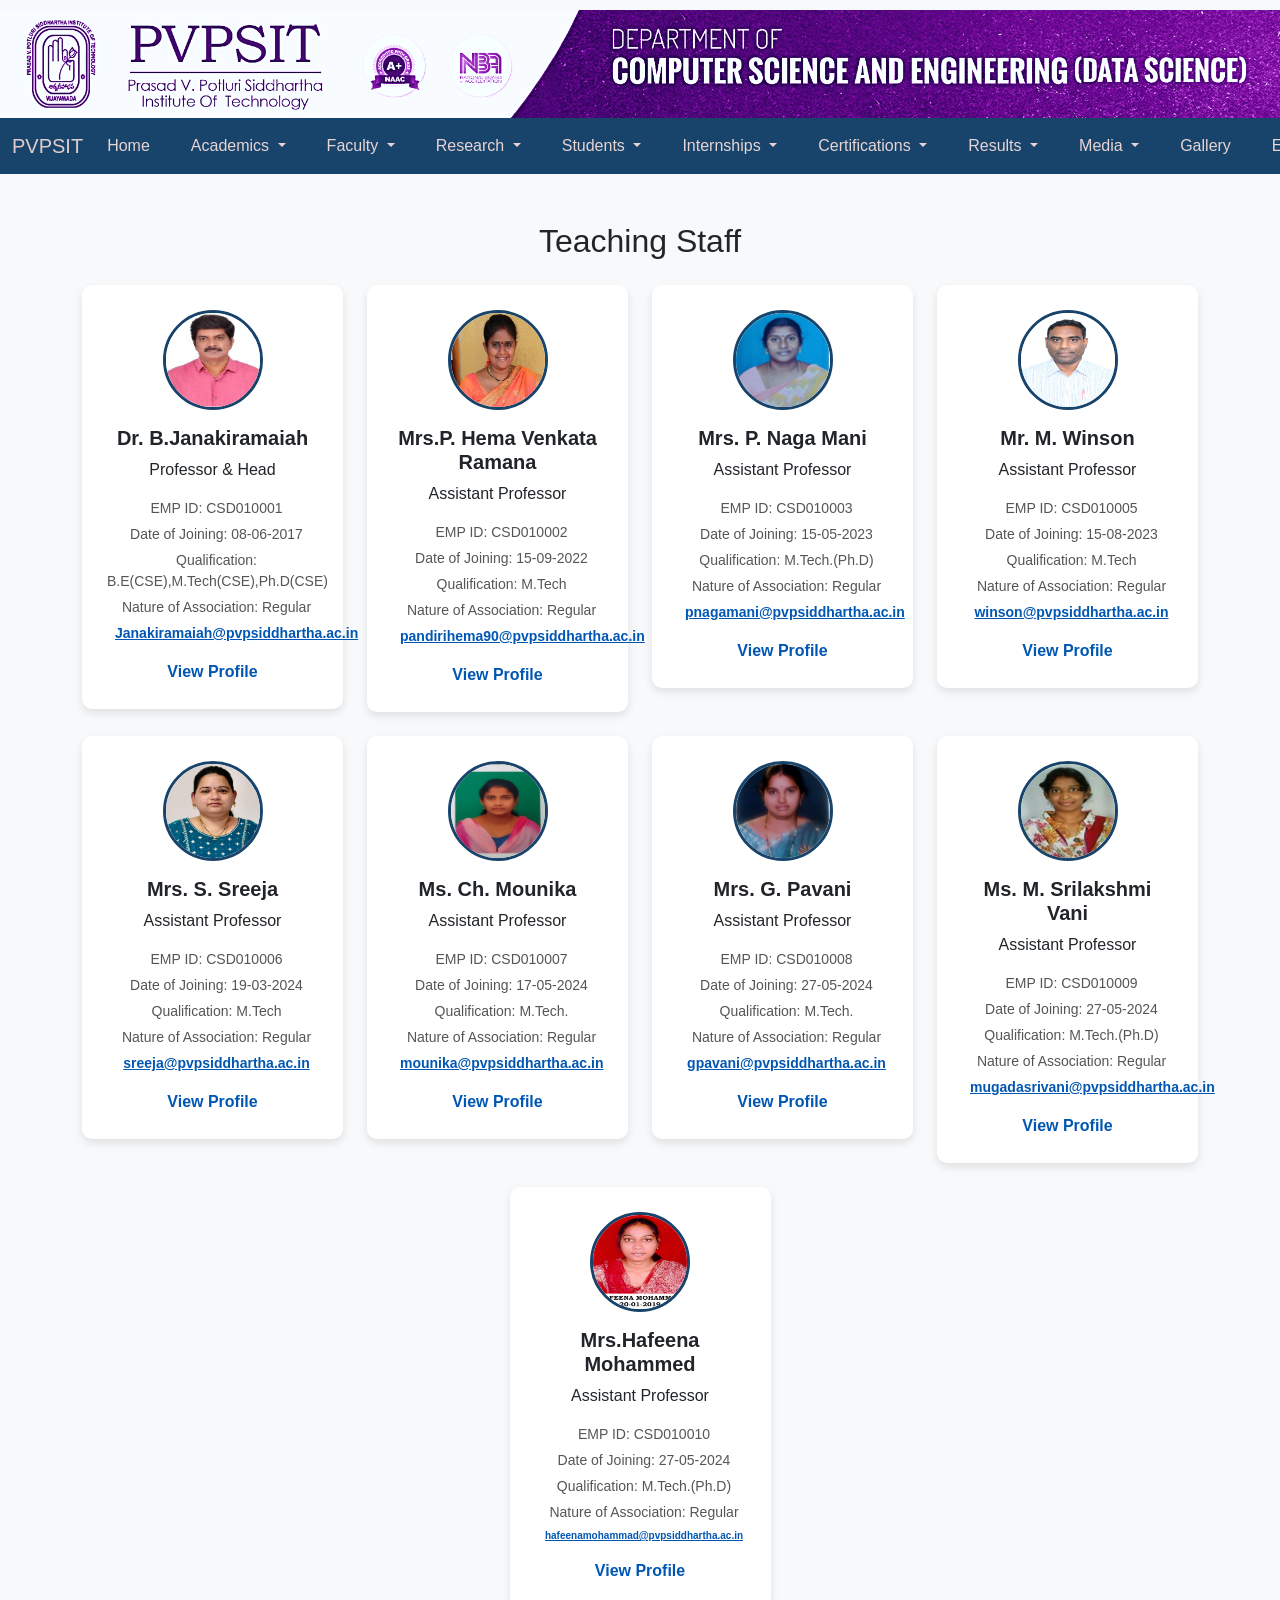
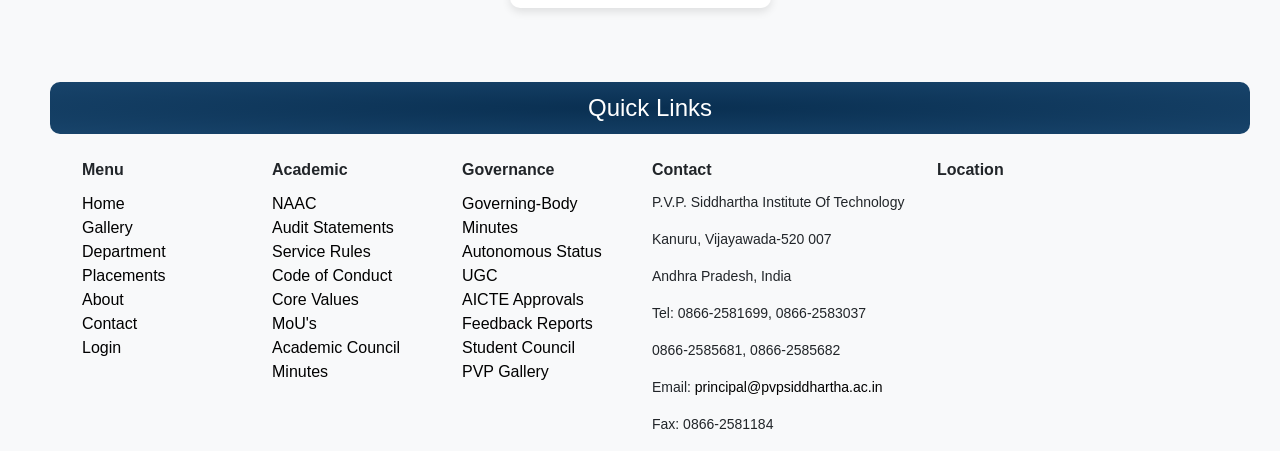
<file: pages/TeachingStaff.html>
<!DOCTYPE html>
<html lang="en">

<head>
    <meta charset="UTF-8">
    <meta name="viewport" content="width=device-width, initial-scale=1.0">
    <title>TeachingStaff</title>

    <!-- Bootstrap 5.3 CSS -->
    <script src="https://cdn.jsdelivr.net/npm/bootstrap@5.3.0/dist/js/bootstrap.bundle.min.js"></script>
    <link href="https://cdn.jsdelivr.net/npm/bootstrap@5.3.0/dist/css/bootstrap.min.css" rel="stylesheet">

    <link href="https://fonts.googleapis.com/css2?family=Open+Sans&display=swap" rel="stylesheet">

    <link rel="stylesheet" href="../css/navbar.css">
    <link rel="stylesheet" href="../css/index.css">
    
  <link rel="stylesheet" href="../css/quickLinks.css">

    <style>
        body {
           /* font-family: 'Poppins', sans-serif;*/
            background-color: #f8f9fa;
           /* padding-bottom: 14px;*/
        }

        #searchInput {
            max-width: 300px;
            /* Adjust as needed */
            
        }

        .profile-card {
            background: #fff;
            border-radius: 10px;
            box-shadow: 0 4px 8px rgba(0, 0, 0, 0.1);
            padding: 25px;
            text-align: center;
            transition: 0.3s;
        }

        .profile-card:hover {
            transform: translateY(-5px);
            box-shadow: 0 6px 12px rgba(0, 0, 0, 0.2);
        }

        .profile-img {
            width: 100px;
            height: 100px;
            border-radius: 50%;
            border: 3px solid rgb(24, 68, 107);
            object-fit: inherit;
        }

        .profile-info p {
            font-size: 14px;
            color: #555;
            margin: 5px 0;

        }

        .profile-info i {
            color: #0056b3;
            margin-right: 8px;
        }

        .profile-link a {
            text-decoration: none;
            font-weight: 600;
            color: #0056b3;
            transition: 0.3s;
        }

        .profile-link a:hover {
            color: #0056b3;
            text-decoration: underline;
        }
        .profile-info a {
            text-decoration: underline;
            color: #0056b3;
            font-weight: 600;
        }
    </style>

   
</head>

<body>

   
    <!-- Image Section -->
 <section id="/images/">
    <img src="../images/ds.png" alt="Header Image" class="img-fluid">
  </section>

  <!-- NavBar Section-->
  <section class="navSection">
    <nav class="navbar navbar-expand-lg custom-nav">
        <div class="container-fluid">
            <!-- Navbar Brand -->
            <a class="navbar-brand text-black" href="https://www.pvpsiddhartha.ac.in/">PVPSIT</a>
            <button class="navbar-toggler" type="button" data-bs-toggle="collapse" data-bs-target="#navbarNav"
                aria-controls="navbarNav" aria-expanded="false" aria-label="Toggle navigation">
                <span class="navbar-toggler-icon"></span>
            </button>
            <div class="collapse navbar-collapse" id="navbarNav">
                <ul class="navbar-nav">
                    <li class="nav-item"><a class="nav-link" href="../index.html">Home</a></li>
                    <!--<li class="nav-item"><a class="nav-link" href="././pages/about.html">About</a></li>-->
                    <!-- Academics -->
                    <li class="nav-item ml-3 dropdown">
                        <a class="nav-link dropdown-toggle" href="#" id="academicsDropdown" role="button"
                            data-bs-toggle="dropdown" aria-expanded="false">
                            Academics
                        </a>
                        <ul class="dropdown-menu">
                            <li class="dropdown-submenu">
                                <a class="dropdown-item dropdown-toggle" href="#">Syllabus</a>
                                <ul class="dropdown-menu">
                                    <li><a class="dropdown-item" href="syllabus_pvp23.html">PVP23</a></li>
                                    <li><a class="dropdown-item" href="syllabus_pvp20.html">PVP20</a></li>

                                </ul>
                            </li>


                            <li class="dropdown-submenu">
                                <a class="dropdown-item dropdown-toggle" href="#">Regulations</a>
                                <ul class="dropdown-menu">
                                    <li><a class="dropdown-item"
                                            href="../pdfs/regulations/academic_regulations_20.pdf">PVP20</a></li>
                                    <li><a class="dropdown-item" href="#">PVP23</a></li>
                                </ul>
                            </li>
                            <li class="dropdown-submenu">
                                <a class="dropdown-item dropdown-toggle" href="#">Academic Calendar</a>
                                <ul class="dropdown-menu">
                                    <li><a class="dropdown-item"
                                            href="../pdfs/Academic_Calendars/PVP23_IIB.Tech-AC-2024-25.pdf">II
                                            Year</a></li>
                                    <li><a class="dropdown-item"
                                            href="../pdfs/Academic_Calendars/PVP20_IIIB.Tech-AC-2024-25.pdf">III
                                            Year</a></li>
                                    <li><a class="dropdown-item" href="#">IV Year</a></li>
                                </ul>
                            </li>
                            <!--<li><a class="dropdown-item" href="#">PO's PEO's PSO's</a></li>-->
                            <li><a class="dropdown-item" href="../pages/BOS.html">BOS</a></li>

                        </ul>
                    </li>

                    <!-- Faculty -->
                    <li class="nav-item dropdown">
                        <a class="nav-link dropdown-toggle" href="#" id="facultyDropdown" role="button"
                            data-bs-toggle="dropdown" aria-expanded="false">
                            Faculty
                        </a>
                        <ul class="dropdown-menu">
                            <li><a class="dropdown-item" href="TeachingStaff.html">Teaching Staff</a></li>
                            <li><a class="dropdown-item" href="NonTeachingStaff.html">Non-Teaching Staff</a></li>
                            <li>
                                <hr class="dropdown-divider">
                            </li>
                            <li><a class="dropdown-item" href="#">Achievements</a></li>
                        </ul>
                    </li>

                    <!-- Research -->
                    <li class="nav-item dropdown">
                        <a class="nav-link dropdown-toggle" href="#" id="researchDropdown" role="button" data-bs-toggle="dropdown"
                          aria-expanded="false">
                          Research
                        </a>
                        <ul class="dropdown-menu">
                          <li class="dropdown-submenu">
                            <a class="dropdown-item dropdown-toggle" href="#">Publications</a>
                            <ul class="dropdown-menu">
                              <li><a class="dropdown-item" href="Journals.html">Journals</a></li>
                              <li><a class="dropdown-item" href="#">Conferences</a></li>
                              <li><a class="dropdown-item" href="#">Books</a></li>
                              <li><a class="dropdown-item" href="#">Book Chapters</a></li>
                            </ul>
                          </li>
                         
                          <li><a class="dropdown-item" href="#">Projects</a></li>
                          <li><a class="dropdown-item" href="#">Patents</a></li>
                         
                        </ul>
                      </li>

                    <!-- Students -->
                    <li class="nav-item dropdown">
                        <a class="nav-link dropdown-toggle" href="#" id="studentsDropdown" role="button"
                            data-bs-toggle="dropdown" aria-expanded="false">
                            Students
                        </a>
                        <ul class="dropdown-menu">
                            <li class="dropdown-submenu">
                                <a class="dropdown-item dropdown-toggle" href="#">Time Tables</a>
                                <ul class="dropdown-menu">
                                    <li><a class="dropdown-item" href="#">II Year</a></li>
                                    <li><a class="dropdown-item"
                                            href="../pdfs/Time_Tables/III-II Time Table (Data Science).pdf">III
                                            Year</a></li>
                                    <li><a class="dropdown-item" href="#">IV Year</a></li>
                                </ul>
                            </li>
                            <li><a class="dropdown-item" href="#">Question Papers</a></li>
                            <li><a class="dropdown-item" href="#">Mentoring List</a></li>
                            <li><a class="dropdown-item" href="#">Publications</a></li>
                            <li><a class="dropdown-item" href="#">Projects/Chapters</a></li>
                            <li><a class="dropdown-item" href="#">Activities</a></li>
                            <li>
                                <hr class="dropdown-divider">
                            </li>
                            <li><a class="dropdown-item" href="#">Higher Studies</a></li>
                        </ul>
                    </li>

                    <!-- Internships -->
                    <li class="nav-item ml-3 dropdown">
                        <a class="nav-link dropdown-toggle" href="#" id="academicsDropdown" role="button"
                            data-bs-toggle="dropdown" aria-expanded="false">
                            Internships
                        </a>
                        <ul class="dropdown-menu">

                            <li class="dropdown-submenu">
                                <a class="dropdown-item dropdown-toggle" href="#">PVP23</a>
                                <ul class="dropdown-menu">
                                    <li><a class="dropdown-item" href="#">II Year</a></li>
                                    <li><a class="dropdown-item" href="#">III Year</a></li>
                                    <li><a class="dropdown-item" href="#">IV Year</a></li>
                                </ul>
                            </li>
                            <li class="dropdown-submenu">
                                <a class="dropdown-item dropdown-toggle" href="#">PVP20</a>
                                <ul class="dropdown-menu">
                                    <li><a class="dropdown-item" href="#">II
                                            Year</a></li>
                                    <li><a class="dropdown-item" href="#">III
                                            Year</a></li>
                                    <li><a class="dropdown-item" href="#">IV Year</a></li>
                                </ul>
                            </li>

                        </ul>
                    </li>
                    <!-- Certifications -->
                    <li class="nav-item ml-3 dropdown">
                        <a class="nav-link dropdown-toggle" href="#" id="academicsDropdown" role="button"
                            data-bs-toggle="dropdown" aria-expanded="false">
                            Certifications
                        </a>
                        <ul class="dropdown-menu">

                            <li class="dropdown-submenu">
                                <a class="dropdown-item dropdown-toggle" href="#">PVP23</a>
                                <ul class="dropdown-menu">
                                    <li><a class="dropdown-item" href="#">II Year</a></li>
                                    <li><a class="dropdown-item" href="#">III Year</a></li>
                                    <li><a class="dropdown-item" href="#">IV Year</a></li>
                                </ul>
                            </li>
                            <li class="dropdown-submenu">
                                <a class="dropdown-item dropdown-toggle" href="#">PVP20</a>
                                <ul class="dropdown-menu">
                                    <li><a class="dropdown-item" href="#">II
                                            Year</a></li>
                                    <li><a class="dropdown-item" href="#">III
                                            Year</a></li>
                                    <li><a class="dropdown-item" href="#">IV Year</a></li>
                                </ul>
                            </li>

                        </ul>
                    </li>
                    <!-- Results -->
                    <li class="nav-item ml-3 dropdown">
                        <a class="nav-link dropdown-toggle" href="#" id="academicsDropdown" role="button"
                            data-bs-toggle="dropdown" aria-expanded="false">
                            Results
                        </a>
                        <ul class="dropdown-menu">

                            <li class="dropdown-submenu">
                                <a class="dropdown-item dropdown-toggle" href="#">PVP23</a>
                                <ul class="dropdown-menu">
                                    <li><a class="dropdown-item" href="#">II Year</a></li>
                                    <li><a class="dropdown-item" href="#">III Year</a></li>
                                    <li><a class="dropdown-item" href="#">IV Year</a></li>
                                </ul>
                            </li>
                            <li class="dropdown-submenu">
                                <a class="dropdown-item dropdown-toggle" href="#">PVP20</a>
                                <ul class="dropdown-menu">
                                    <li><a class="dropdown-item" href="#">II
                                            Year</a></li>
                                    <li><a class="dropdown-item" href="#">III
                                            Year</a></li>
                                    <li><a class="dropdown-item" href="#">IV Year</a></li>
                                </ul>
                            </li>

                        </ul>
                    </li>

                    <!-- Media -->
                    <li class="nav-item dropdown">
                        <a class="nav-link dropdown-toggle" href="#" id="mediaDropdown" role="button"
                            data-bs-toggle="dropdown" aria-expanded="false">
                            Media
                        </a>
                        <ul class="dropdown-menu">
                            <li><a class="dropdown-item" href="#">Facebook</a></li>
                            <li><a class="dropdown-item" href="#">Instagram</a></li>
                        </ul>
                    </li>

                    <li class="nav-item"><a class="nav-link" href="#">Gallery</a></li>
                    <li class="nav-item"><a class="nav-link" href="#">Events</a></li>
                    <li class="nav-item"><a class="nav-link" href="#">Contact</a></li>

                </ul>
            </div>
        </div>
    </nav>
</section>




    <div class="container mt-5">
        <div>
            <h2 class="text-center mb-4">Teaching Staff</h2>
        </div>
             <!-- Search
        <div class="mb-2 d-flex justify-content-center">
            <div class="input-group" style="max-width: 300px;">
                <span class="input-group-text"><i class="fas fa-search"></i></span>
                <input type="text" id="searchInput" class="form-control" placeholder="Search by name..." onkeyup="filterFaculty()">
            </div>
        </div>
        </div>
        <br>-->

       
        <div class="row justify-content-center">            
            <!-- Employee 1 -->
            <div class="col-md-4 col-lg-3 mb-4 faculty-card">
                <div class="profile-card">
                    <img class="profile-img" src="../images/people/CSD100001.jpg" alt="">
                    <h5 class="mt-3"><strong>Dr. B.Janakiramaiah</strong></h5>
                    <p class="text-decoration">Professor & Head</p>

                    <div class="profile-info">
                        <p><i class="fas fa-id-badge"></i> EMP ID: CSD010001</p>
                        <p><i class="fas fa-calendar-alt"></i> Date of Joining: 08-06-2017</p>
                        <p><i class="fas fa-graduation-cap"></i> Qualification: B.E(CSE),M.Tech(CSE),Ph.D(CSE)</p>
                        <p><i class="fas fa-user-tie"></i> Nature of Association: Regular</p>
                        <p><i class="fas fa-envelope"></i> <a
                                href="mailto:Janakiramaiah@pvpsiddhartha.ac.in">Janakiramaiah@pvpsiddhartha.ac.in</a>
                        </p>
                    </div>

                    <div class="profile-link mt-3">
                        <a href="../FacultyPhotos/CSD100001.pdf"><i class="fas fa-file-pdf"></i> View Profile</a>
                    </div>
                </div>
            </div>

            <!-- Employee 2 -->
            <div class="col-md-4 col-lg-3 mb-4 faculty-card">
                <div class="profile-card">
                    <img class="profile-img" src="../images/people/CSD010002.jpg" alt="Mrs.P. Hema Venkata Ramana">
                    <h5 class="mt-3"><strong>Mrs.P. Hema Venkata Ramana</strong></h5>
                    <p class="text-decoration">Assistant Professor</p>

                    <div class="profile-info">
                        <p><i class="fas fa-id-badge"></i> EMP ID: CSD010002</p>
                        <p><i class="fas fa-calendar-alt"></i> Date of Joining: 15-09-2022</p>
                        <p><i class="fas fa-graduation-cap"></i> Qualification: M.Tech</p>
                        <p><i class="fas fa-user-tie"></i> Nature of Association: Regular</p>
                        <p><i class="fas fa-envelope"></i> <a
                                href="mailto:kumar@pvpsiddhartha.ac.in">pandirihema90@pvpsiddhartha.ac.in</a></p>
                    </div>

                    <div class="profile-link mt-3">
                        <a href="../FacultyPhotos/CSD010002.pdf"><i class="fas fa-file-pdf"></i> View Profile</a>
                    </div>
                </div>
            </div>

            <!-- Employee 3 -->
            <div class="col-md-4 col-lg-3 mb-4">
                <div class="profile-card">
                    <img class="profile-img" src="../images/people/CSD010003.jpg" alt="Mrs. P. Naga Mani">
                    <h5 class="mt-3"><strong>Mrs. P. Naga Mani</strong></h5>
                    <p class="text-decoration">Assistant Professor</p>

                    <div class="profile-info">
                        <p><i class="fas fa-id-badge"></i> EMP ID: CSD010003</p>
                        <p><i class="fas fa-calendar-alt"></i> Date of Joining: 15-05-2023</p>
                        <p><i class="fas fa-graduation-cap"></i> Qualification: M.Tech.(Ph.D)</p>
                        <p><i class="fas fa-user-tie"></i> Nature of Association: Regular</p>
                        <p><i class="fas fa-envelope"></i> <a
                                href="mailto:pnagamani@pvpsiddhartha.ac.in">pnagamani@pvpsiddhartha.ac.in</a></p>
                    </div>

                    <div class="profile-link mt-3">
                        <a href="../FacultyPhotos/ECE010007.pdf"><i class="fas fa-file-pdf"></i> View Profile</a>
                    </div>
                </div>
            </div>

            <!-- Employee 4 -->
            <div class="col-md-4 col-lg-3 mb-4">
                <div class="profile-card">
                    <img class="profile-img" src="../images/people/CSD010005.jpg" alt="Mr. M. Winson">
                    <h5 class="mt-3"><strong>Mr. M. Winson</strong></h5>
                    <p class="text-decoration">Assistant Professor</p>

                    <div class="profile-info">
                        <p><i class="fas fa-id-badge"></i> EMP ID: CSD010005</p>
                        <p><i class="fas fa-calendar-alt"></i> Date of Joining: 15-08-2023</p>
                        <p><i class="fas fa-graduation-cap"></i> Qualification: M.Tech</p>
                        <p><i class="fas fa-user-tie"></i> Nature of Association: Regular</p>
                        <p><i class="fas fa-envelope"></i> <a
                                href="mailto:winson@pvpsiddhartha.ac.in">winson@pvpsiddhartha.ac.in</a></p>
                    </div>

                    <div class="profile-link mt-3">
                        <a href="../FacultyPhotos/ECE010007.pdf"><i class="fas fa-file-pdf"></i> View Profile</a>
                    </div>
                </div>
            </div>

            <!-- Employee 4 -->
            <div class="col-md-4 col-lg-3 mb-4">
                <div class="profile-card">
                    <img class="profile-img" src="../images/people/CSD010006.jpg" alt="Mrs. S. Sreeja">
                    <h5 class="mt-3"><strong>Mrs. S. Sreeja</strong></h5>
                    <p class="text-decoration">Assistant Professor</p>

                    <div class="profile-info">
                        <p><i class="fas fa-id-badge"></i> EMP ID: CSD010006</p>
                        <p><i class="fas fa-calendar-alt"></i> Date of Joining: 19-03-2024</p>
                        <p><i class="fas fa-graduation-cap"></i> Qualification: M.Tech</p>
                        <p><i class="fas fa-user-tie"></i> Nature of Association: Regular</p>
                        <p><i class="fas fa-envelope"></i> <a
                                href="mailto:sreeja@pvpsiddhartha.ac.in">sreeja@pvpsiddhartha.ac.in</a></p>
                    </div>

                    <div class="profile-link mt-3">
                        <a href="../FacultyPhotos/ECE010008.pdf"><i class="fas fa-file-pdf"></i> View Profile</a>
                    </div>
                </div>
            </div>

            <!-- Employee 5 -->
            <div class="col-md-4 col-lg-3 mb-4">
                <div class="profile-card">
                    <img class="profile-img" src="../images/people/CSD010007.jpg" alt="Ms. Ch. Mounika">
                    <h5 class="mt-3"><strong>Ms. Ch. Mounika</strong></h5>
                    <p class="text-decoration">Assistant Professor</p>

                    <div class="profile-info">
                        <p><i class="fas fa-id-badge"></i> EMP ID: CSD010007</p>
                        <p><i class="fas fa-calendar-alt"></i> Date of Joining: 17-05-2024</p>
                        <p><i class="fas fa-graduation-cap"></i> Qualification: M.Tech.</p>
                        <p><i class="fas fa-user-tie"></i> Nature of Association: Regular</p>
                        <p><i class="fas fa-envelope"></i> <a
                                href="mailto:mounika@pvpsiddhartha.ac.in">mounika@pvpsiddhartha.ac.in</a></p>
                    </div>

                    <div class="profile-link mt-3">
                        <a href="../FacultyPhotos/ECE010009.pdf"><i class="fas fa-file-pdf"></i> View Profile</a>
                    </div>
                </div>
            </div>

            <!-- Employee 6 -->
            <div class="col-md-4 col-lg-3 mb-4">
                <div class="profile-card">
                    <img class="profile-img" src="../images/people/CSD010008.jpg" alt="Mrs. G. Pavani">
                    <h5 class="mt-3"><strong>Mrs. G. Pavani</strong></h5>
                    <p class="text-decoration">Assistant Professor</p>

                    <div class="profile-info">
                        <p><i class="fas fa-id-badge"></i> EMP ID: CSD010008</p>
                        <p><i class="fas fa-calendar-alt"></i> Date of Joining: 27-05-2024</p>
                        <p><i class="fas fa-graduation-cap"></i> Qualification: M.Tech.</p>
                        <p><i class="fas fa-user-tie"></i> Nature of Association: Regular</p>
                        <p><i class="fas fa-envelope"></i> <a
                                href="mailto:gpavani@pvpsiddhartha.ac.in">gpavani@pvpsiddhartha.ac.in</a></p>
                    </div>

                    <div class="profile-link mt-3">
                        <a href="../FacultyPhotos/ECE010009.pdf"><i class="fas fa-file-pdf"></i> View Profile</a>
                    </div>
                </div>
            </div>

            <!-- Employee 7 -->
            <div class="col-md-4 col-lg-3 mb-4">
                <div class="profile-card">
                    <img class="profile-img" src="../images/people/CSD010009.jpg" alt="Ms. M. Srilakshmi Vani">
                    <h5 class="mt-3"><strong>Ms. M. Srilakshmi Vani</strong></h5>
                    <p class="text-decoration">Assistant Professor</p>

                    <div class="profile-info">
                        <p><i class="fas fa-id-badge"></i> EMP ID: CSD010009</p>
                        <p><i class="fas fa-calendar-alt"></i> Date of Joining: 27-05-2024</p>
                        <p><i class="fas fa-graduation-cap"></i> Qualification: M.Tech.(Ph.D)</p>
                        <p><i class="fas fa-user-tie"></i> Nature of Association: Regular</p>
                        <p><i class="fas fa-envelope"></i> <a
                                href="mailto:mugadasrivani@pvpsiddhartha.ac.in">mugadasrivani@pvpsiddhartha.ac.in</a>
                        </p>
                    </div>

                    <div class="profile-link mt-3">
                        <a href="../FacultyPhotos/ECE010009.pdf"><i class="fas fa-file-pdf"></i> View Profile</a>
                    </div>
                </div>
            </div>

            <!-- Employee 10 -->
            <div class="col-md-4 col-lg-3 mb-4">
                <div class="profile-card">
                    <img class="profile-img" src="../images/people/CSD010010.jpg" alt="Mrs. HAFEENA MOHAMMED">
                    <h5 class="mt-3"><strong>Mrs.Hafeena Mohammed</strong></h5>
                    <p class="text-decoration">Assistant Professor</p>

                    <div class="profile-info">
                        <p><i class="fas fa-id-badge"></i> EMP ID: CSD010010</p>
                        <p><i class="fas fa-calendar-alt"></i> Date of Joining: 27-05-2024</p>
                        <p><i class="fas fa-graduation-cap"></i> Qualification: M.Tech.(Ph.D)</p>
                        <p><i class="fas fa-user-tie"></i> Nature of Association: Regular</p>
                        <p style="font-size:x-small;"><i class="fas fa-envelope"></i> <a
                                href="mailto:hafeenamohammad@pvpsiddhartha.ac.in">hafeenamohammad@pvpsiddhartha.ac.in</a>
                        </p>
                    </div>

                    <div class="profile-link mt-3">
                        <a href="../FacultyPhotos/ECE010009.pdf"><i class="fas fa-file-pdf"></i> View Profile</a>
                    </div>
                </div>
            </div>

        </div>
    </div>

    <div class="footer">
        Quick Links
      </div>
      <div class="container mt-4">
        <div class="row">
          <!-- Column 1 -->
          <div class="col-md-2">
            <div class="column-title">Menu</div>
            <ul class="list-unstyled">
              <li><a href="#">Home</a></li>
              <li><a href="#">Gallery</a></li>
              <li><a href="#">Department</a></li>
              <li><a href="#">Placements</a></li>
              <li><a href="#">About</a></li>
              <li><a href="#">Contact</a></li>
              <li><a href="#">Login</a></li>
            </ul>
          </div>
          <!-- Column 2 -->
          <div class="col-md-2">
            <div class="column-title">Academic</div>
            <ul class="list-unstyled">
              <li><a href="#">NAAC</a></li>
              <li><a href="#">Audit Statements</a></li>
              <li><a href="#">Service Rules</a></li>
              <li><a href="#">Code of Conduct</a></li>
              <li><a href="#">Core Values</a></li>
              <li><a href="#">MoU's</a></li>
              <li><a href="#">Academic Council Minutes</a></li>
            </ul>
          </div>
          <!-- Column 3 -->
          <div class="col-md-2">
            <div class="column-title">Governance</div>
            <ul class="list-unstyled">
              <li><a href="#">Governing-Body Minutes</a></li>
              <li><a href="#">Autonomous Status</a></li>
              <li><a href="#">UGC</a></li>
              <li><a href="#">AICTE Approvals</a></li>
              <li><a href="#">Feedback Reports</a></li>
              <li><a href="#">Student Council</a></li>
              <li><a href="#">PVP Gallery</a></li>
            </ul>
          </div>
          <!-- Column 4 -->
          <div class="col-md-3">
            <div class="column-title">Contact</div>
            <address class="address">
              <p>P.V.P. Siddhartha Institute Of Technology</p>
              <p>Kanuru, Vijayawada-520 007</p>
              <p>Andhra Pradesh, India</p>
              <p>Tel: 0866-2581699, 0866-2583037</p>
              <p>0866-2585681, 0866-2585682</p>
              <p>Email: <a href="mailto:principal@pvpsiddhartha.ac.in">principal@pvpsiddhartha.ac.in</a></p>
              <p>Fax: 0866-2581184</p>
            </address>
          </div>
          <!-- Column 5 -->
          <div class="col-md-3">
            <div class="column-title">Location</div>
            <iframe
              src="https://www.google.com/maps/embed?pb=!1m18!1m12!1m3!1d1477.5755701352762!2d80.6937307918935!3d16.489628803428683!2m3!1f0!2f0!3f0!3m2!1i1024!2i768!4f13.1!3m3!1m2!1s0x3a35fb15c517ccab%3A0xdfb750019250eb16!2sPVP%20Siddhartha%20Engineering%20College%20Rd%2C%20Vijayawada%2C%20Andhra%20Pradesh%20520007!5e0!3m2!1sen!2sin!4v1733372616130!5m2!1sen!2sin"
              width="600" height="450" style="border:0;" allowfullscreen="" loading="lazy"
              referrerpolicy="no-referrer-when-downgrade"></iframe>
    
            </iframe>
          </div>
        </div>
      </div>
</body>

</html>
</file>
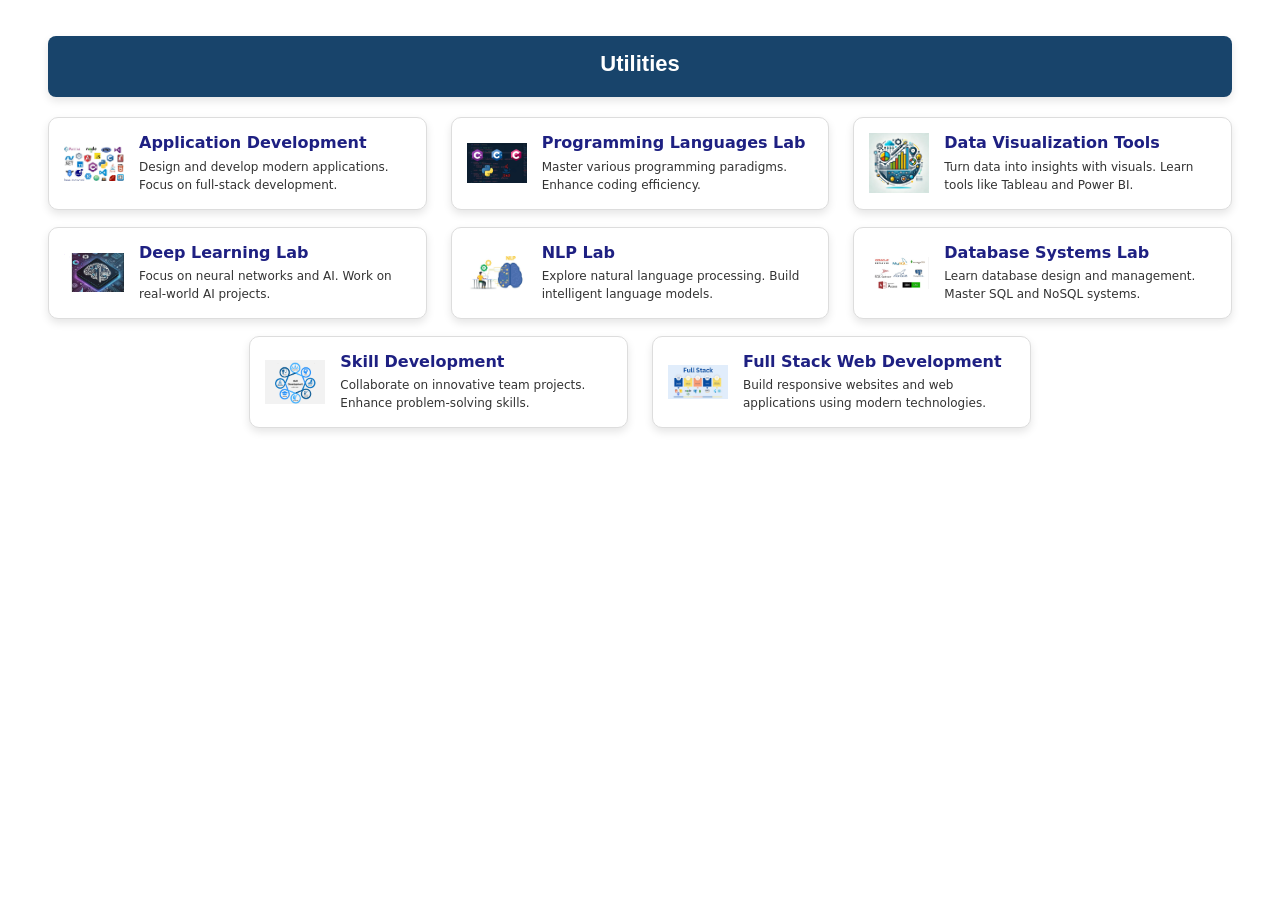
<file: pages/utilities.html>
<!DOCTYPE html>
<html lang="en">

<head>
    <meta charset="UTF-8">
    <meta name="viewport" content="width=device-width, initial-scale=1.0">
    <title>Utilities Table</title>
    <!-- Bootstrap CSS -->
    <link href="https://cdn.jsdelivr.net/npm/bootstrap@5.3.0/dist/css/bootstrap.min.css" rel="stylesheet">
    <style>
        /* Utilities Section Styling */
        #utilities {
            /*margin: 0px 10px 0 20px;  Increased margin for spacing */
            padding: 20px;
            border: none;
            max-width: max-content;
            margin-bottom: 0%;

        }

        /* Heading Container Styling */
        #utilities .utilities-heading {
            text-align: center;
            background-color: rgb(24, 68, 107);
            color: white;
            padding: 15px;
            border-radius: 8px;
            margin-bottom: 20px;
            box-shadow: 0 4px 8px rgba(0, 0, 0, 0.1);
            font-family: 'Montserrat', sans-serif;
        }

        #utilities .utilities-heading .card-title {
            font-size: 22px;
            font-weight: bold;
            text-transform: capitalize;
            margin-bottom: 5px;
        }

        /* Utility Cards Grid */
        #utilities .row {
            justify-content: center;
            padding-bottom: 17px;
        }

        /* Individual Utility Cards Styling */
        .utility-card {
            background-color: #fff;
            border: 1px solid #ddd;
            border-radius: 10px;
            box-shadow: 0 4px 8px rgba(0, 0, 0, 0.1);
            transition: transform 0.3s ease, box-shadow 0.3s ease;
            width: 100%;
            overflow: hidden;
            text-align: left;
            padding: 15px;
            display: flex;
            align-items: center;
            gap: 15px;
        }

        .utility-card:hover {
            transform: translateY(-5px);
            box-shadow: 0 8px 15px rgba(0, 0, 0, 0.2);
        }

        /* Image Styling */
        .utility-card img {
            width: 60px;
            height: 60px;
            object-fit: contain;
            transition: transform 0.3s ease;
        }

        .utility-card img:hover {
            transform: scale(1.1);
        }

        /* Utility Title Styling */
        .utility-card h6 {
            font-size: 16px;
            font-weight: bold;
            color: #1e2082;
            margin: 0;
        }

        /* Utility Details Styling */
        .utility-card p {
            font-size: 12px;
            color: #333;
            margin: 5px 0 0;
        }

        #utilities .card-body .row:last-of-type {
            /* Use :last-of-type to target the last row specifically */
            padding-bottom: 0;
            margin-bottom: 0;
        }
    </style>
</head>

<body>
    <div class="container-fluid">
        <!-- Utilities Section -->
        <div id="utilities" class="card custom-card mx-auto ">
            <div class="card-body text-center">
                <!-- Utilities Heading Outside the Card -->
                <div class="utilities-heading">
                    <h5 class="card-title">Utilities</h5>
                    <p class="card-text"></p>
                </div>

                <!-- Utilities Data Display in Grid -->
                <div class="row">
                    <div class="col-md-4">
                        <div class="utility-card">
                            <img src="/images/Application_development.jpg" alt="App Dev Logo">
                            <div>
                                <h6 class="utility-title">Application Development</h6>
                                <p class="utility-details">Design and develop modern applications. Focus on full-stack
                                    development.</p>
                            </div>
                        </div>
                    </div>
                    <div class="col-md-4">
                        <div class="utility-card">
                            <img src="/images/programming_languages.jpg" alt="Programming Lab Logo">
                            <div>
                                <h6 class="utility-title">Programming Languages Lab</h6>
                                <p class="utility-details">Master various programming paradigms. Enhance coding
                                    efficiency.</p>
                            </div>
                        </div>
                    </div>
                    <div class="col-md-4">
                        <div class="utility-card">
                            <img src="/images/Data_Visualization_Tools_Logo.jpeg" alt="Data Viz Logo">
                            <div>
                                <h6 class="utility-title">Data Visualization Tools</h6>
                                <p class="utility-details">Turn data into insights with visuals. Learn tools like
                                    Tableau and Power BI.</p>
                            </div>
                        </div>
                    </div>
                </div>

                <div class="row">
                    <div class="col-md-4">
                        <div class="utility-card">
                            <img src="/images/DeepLearning.png" alt="Deep Learning Lab Logo">
                            <div>
                                <h6 class="utility-title">Deep Learning Lab</h6>
                                <p class="utility-details">Focus on neural networks and AI. Work on real-world AI
                                    projects.</p>
                            </div>
                        </div>
                    </div>
                    <div class="col-md-4">
                        <div class="utility-card">
                            <img src="/images/NLP_1.png" alt="NLP Lab Logo">
                            <div>
                                <h6 class="utility-title">NLP Lab</h6>
                                <p class="utility-details">Explore natural language processing. Build intelligent
                                    language models.</p>
                            </div>
                        </div>
                    </div>
                    <div class="col-md-4">
                        <div class="utility-card">
                            <img src="/images/Database.jpg" alt="Database Systems Lab Logo">
                            <div>
                                <h6 class="utility-title">Database Systems Lab</h6>
                                <p class="utility-details">Learn database design and management. Master SQL and NoSQL
                                    systems.</p>
                            </div>
                        </div>
                    </div>
                </div>

                <div class="row">
                    <div class="col-md-4">
                        <div class="utility-card">
                            <img src="/images/skill-development.png" alt="Skill Development Logo">
                            <div>
                                <h6 class="utility-title">Skill Development</h6>
                                <p class="utility-details">Collaborate on innovative team projects. Enhance
                                    problem-solving skills.</p>
                            </div>
                        </div>
                    </div>
                    <div class="col-md-4">
                        <div class="utility-card">
                            <img src="/images/fswd.jpeg" alt="Full Stack Dev Logo">
                            <div>
                                <h6 class="utility-title">Full Stack Web Development</h6>
                                <p class="utility-details">Build responsive websites and web applications using modern
                                    technologies.</p>
                            </div>
                        </div>
                    </div>
                </div>
            </div>
        </div>
    </div>

    <!-- Bootstrap JS (Optional for functionality) -->
    <script src="https://cdn.jsdelivr.net/npm/bootstrap@5.3.0/dist/js/bootstrap.bundle.min.js"></script>
</body>

</html>
</file>
<file: css/navbar.css>
body {
  font-family: "Helvetica";
  margin: 0;
}

 .navbar {
  background-color:rgb(24, 68, 107);
}

.navbar-nav {
  gap: 15px;
}

.nav-link {
  color: rgb(231, 212, 212) !important;
  font-family: "Helvetica";
  
}

.nav-link:hover{
  text-decoration: none;
}

.navbar-brand {
  color: rgb(224, 204, 204) !important;
}

.navbar-nav .dropdown-menu {
  background-color: #f8f9fa;
}

.dropdown-submenu {
  position: relative;
}

.dropdown-submenu .dropdown-menu {
  top: 0;
  left: 100%;
  margin-left: 0.1rem;
  display: none;
}

.dropdown-submenu:hover.dropdown-menu {
  display: block;
}
.dropdown-submenu:hover .dropdown-menu {
  display: block;
}
.dropdown-item:hover {
  background-color: rgb(24, 68, 107); /*!important;*/
  color: white;
  text-decoration: none;
}
/* Increase space between navbar links */
.navbar-nav .nav-item {
  margin-right: 10px;
  /* Adjust this value to increase or decrease the spacing */
}

/* Ensure consistent padding for better alignment */
.navbar-nav .nav-link {
  padding-left: 10px;
  padding-right: 10px;
}
@media (max-width: 768px) {
  .navbar-nav .nav-item {
    margin-right: 10px; /* Reduced space for mobile screens */
  }
}
.navbar-toggler {  
  padding: 5px 10px;
}

.navbar-toggler-icon {
  background-image: url("data:image/svg+xml,%3Csvg xmlns='http://www.w3.org/2000/svg' viewBox='0 0 30 30'%3E%3Cpath stroke='white' stroke-width='2' stroke-linecap='round' stroke-miterlimit='10' d='M4 7h22M4 15h22M4 23h22'/%3E%3C/svg%3E") !important;
}
</file>
<file: css/index.css>
body{
    margin-top: 10px;
}
.marquee-container {
    background-color: rgb(88, 152, 209);
    color: white;
    margin-top: 10px;
    padding-top: 8px;
    font-family: Arial, sans-serif;
    font-size: 16px;
}
.marquee-container a {             /* marquee tag*/
    color: white;
    text-decoration: underline;
}
.marquee-container a:hover {        /* marquee tag*/
    color: yellow;
}

 /* Carousel height */
 .carousel-item {
    height: 450px;
}

.carousel-item.slide1  {
    background-color: grey;
}

.carousel-item.slide2 img {
    width: 100%;
    height: 100%;
}

/* Notification feed styling */
.notification-container {
    height: 450px;
    overflow: hidden;
    background-color: #f8f9fa;
    padding: 1rem;
    display: flex;
    flex-direction: column;
    justify-content: top;
    margin-top : 28px;
    border: 1px solid #ccc;
}

.notification-list {
    list-style: none;
    padding: 0;
    margin: 30px;
   /* animation: scroll-up 8s linear normal;*/
}

.notification-list li {
    padding: 10px;
    background-color: white;
    border-bottom: 1px solid #ddd;
    
}
.notification-list li a {
    color: black;
} 


@keyframes scroll-up {
    0% {
        transform: translateY(100%);
    }
    100% {
        transform: translateY(-100%);
    }
}

.iframe-container {
    width: 100%;
   /* Adjust the max-width as needed */
    height: 800px;
    overflow: hidden;
    margin: 0 auto;
    border-radius: 10px;
    box-shadow: 0 4px 12px rgba(0, 0, 0, 0.1); /* Subtle shadow */
}

.iframe-container iframe {
    width: 100%;
    height: 100%;
    border: none;
    border-radius: 10px;
}
</file>
<file: css/utilities.css>
/* Utilities Section Styling */
  #utilities {
    margin: 0px 10px 0 20px; /* Increased margin for spacing */
    padding: 20px;
    border: none;
    max-width: max-content;
    margin-bottom: 0%;
   
}

/* Heading Container Styling */
#utilities .utilities-heading {
  text-align: center;
  background-color: rgb(24, 68, 107);
  color: white;
  padding: 15px;
  border-radius: 8px;
  margin-bottom: 20px;
  box-shadow: 0 4px 8px rgba(0, 0, 0, 0.1);
  font-family: 'Montserrat', sans-serif;
}

#utilities .utilities-heading .card-title {
  font-size: 22px;
  font-weight: bold;
  text-transform: capitalize;
  margin-bottom: 5px;
}

/* Utility Cards Grid */
#utilities .row {
  justify-content: center;
  padding-bottom: 17px;      
}

/* Individual Utility Cards Styling */
.utility-card {
  background-color: #fff;
  border: 1px solid #ddd;
  border-radius: 10px;
  box-shadow: 0 4px 8px rgba(0, 0, 0, 0.1);
  transition: transform 0.3s ease, box-shadow 0.3s ease;
  width: 100%;
  overflow: hidden;
  text-align: left;
  padding: 15px;     
  display: flex;
  align-items: center;
  gap: 15px;
}

.utility-card:hover {
  transform: translateY(-5px);
  box-shadow: 0 8px 15px rgba(0, 0, 0, 0.2);
}
.utility-card row:last-child{
    margin-bottom: 0px;
}
/* Image Styling */
.utility-card img {
  width: 60px;
  height: 60px;
  object-fit: contain;
  transition: transform 0.3s ease;
}

.utility-card img:hover {
  transform: scale(1.1);
}

/* Utility Title Styling */
.utility-card h6 {
  font-size: 16px;
  font-weight: bold;
  color: #1e2082;
  margin: 0;
}

/* Utility Details Styling */
.utility-card p {
  font-size: 12px;
  color: #333;
  margin: 5px 0 0;
}
</file>
<file: css/internship.css>
/* Internships Section Styling */
#internships {
  max-width: max-content;
 border: none;
  /* Increased margin */
  padding: 20px;
  /* Slightly increased padding */
  /* Reduced padding for a more compact layout */
}

/* Heading Container Styling */
#internships .internships-heading {
  text-align: center;
  background-color: rgb(24, 68, 107);
  /* Blue background for the heading */
  color: white;
  /* White text color */
  padding:  15px;
  /* Reduced padding around the heading */
  border-radius: 8px;
  /* Rounded corners for the background */
  margin-bottom: 20px;
  /* Reduced space between heading and cards */
  box-shadow: 0 4px 8px rgba(0, 0, 0, 0.1);
  /* Subtle shadow for the heading */
  font-family: 'Montserrat', sans-serif;
  /* Stylish font */
}

#internships .internships-heading .card-title {
  font-size: 24px;
  /* Slightly smaller title size */
  font-weight: bold;
  text-transform: capitalize;
  margin-bottom: 5px;
}

#internships .internships-heading .card-text {
  font-size: 16px;
  /* Slightly smaller font size for description */
  margin-top: 5px;
}

/* Internship Cards Grid */
#internships .row {
  margin-top: 10px;
  /* Reduced space between sections */
}

/* Individual Internship Cards Styling */
#internships .internship-card {
  background-color: #f8f9fa;
  border: 1px solid #ddd;
  border-radius: 8px;
  padding: 15px;
  /* Reduced padding inside cards */
  text-align: center;
  box-shadow: 0 2px 6px rgba(0, 0, 0, 0.1);
  /* Subtle shadow */
  transition: transform 0.3s ease, box-shadow 0.3s ease;
  height: 150px;
  /* Reduced card height */
  margin-bottom: 15px;
  /* Reduced margin between cards */
}

/* Card Hover Effects */
#internships .internship-card:hover {
  transform: translateY(-5px);
  /* Slight lift on hover */
  box-shadow: 0 4px 12px rgba(0, 0, 0, 0.2);
  /* Darker shadow */
}

/* Internship Title Styling */
#internships .internship-title {
  font-size: 16px;
  /* Reduced font size */
  font-weight: bold;
  color: #1e2082;
  margin-bottom: 5px;
}

/* Internship Details Styling */
#internships .internship-details {
  font-size: 14px;
  /* Slightly smaller font size for better compactness */
  color: #333;
  margin-bottom: 15px;
}

/* Button Link Styling */
#internships .btn-link {
  color: #007bff;
  text-decoration: none;
  font-weight: bold;
}

/* Button Link Hover Effect */
#internships .btn-link:hover {
  color: #0056b3;
  text-decoration: underline;
}
</file>
<file: css/quickLinks.css>
.footer {
    background: radial-gradient( rgb(9, 47, 81),rgb(24, 68, 107));
    color: white;
    text-align: center;
    padding: 8px 0;
    font-size: 24px;
    border-radius: 10px;
    margin: 50px 30px 20px 50px;
    
}

.footer-container {
    max-width: 100%; /* Match the table width */
    margin: auto;
}

.column-title {
    font-weight: bold;
    margin-bottom: 10px; 
}
.address {
    font-size: 14px;
}
iframe {
    border: 0;
    width: 100%;
    height: 200px;
}
a {
    color: black;
    text-decoration: none; /* Removes underline */
}

a:hover {
    text-decoration: underline; /* Adds underline on hover for better UX */
}
</file>
<file: css/aboutTabs.css>
/* General Styling */
#aboutNav {
    margin-left: 20px; /* Adjust as needed */
    margin-top : 20px;
    font-family: "Montserrat", sans-serif;
    color: black; /* Default font color */
   
}

/* Ensuring all text inside #aboutNav is black by default */
#aboutNav,
#aboutNav * {
    color: black !important; /* Override any inherited colors */
    transition: color 0.3s ease, background-color 0.3s ease;
}
#aboutNav #about {
    font-size: 18px; /* Increase font size */
    line-height: 1.6; /* Improve readability */
}

/* Tab Navigation Styling */
#aboutNav .nav-tabs {
    border-bottom: 2px solid #ccc;
    margin-left: 20px;
}

#aboutNav .nav-tabs .nav-link {
    color: black;
    background-color: transparent;
    transition: background-color 0.3s ease, color 0.3s ease;
    border-left: 2px solid #ccc;
    padding: 10px 15px;
}

/* Hover Effect - White Text */
#aboutNav .nav-tabs .nav-link:hover {
    background-color: #1e2082;
    color: white !important;
}

/* Active Tab */
#aboutNav .nav-tabs .nav-link.active {
    background-color: #1e2082;
    color: white !important;
    
}

/* Disabled Tabs */
#aboutNav .nav-tabs .nav-link.disabled {
    color: #060606;
    pointer-events: none;
    cursor: default;
}

/* Tab Content Styling */
#aboutNav .tab-content {
    padding: 20px;
    background: #f5f7f8;
    border: 1px solid #ddd;
    border-radius: 5px;
    margin-left: 20px; /* Ensuring margin-left is applied */
}

/* Default text inside tab content */
#aboutNav .tab-content p {
    text-align: justify;
    margin-bottom: 15px;
    color: black; /* Default black */
}



/* Headings and Titles */
#aboutNav #style_vision_mision,
#aboutNav #style_po_peo_pso {
    font-size: 20px;
    font-weight: 600;
    color: #1e2082;
    text-align: center;
    padding-top: 20px;
    margin-bottom: 20px;
}

/* List & Text Alignment */
#aboutNav ol li,
#aboutNav ul li,
#aboutNav .peo,
#aboutNav .pso 
#aboutNav #about{
    margin-bottom: 10px;
    text-align: justify;
    color: black; /* Default black */
}

/* Hover effect for list items */
#aboutNav ol li:hover,
#aboutNav ul li:hover {
    color: white !important;
    background-color: #1e2082;
    padding: 3px;
    border-radius: 5px;
}

/* Section Headings */
#aboutNav #p_head {
    color: #1e2082;
    font-weight: bold;
    font-size: 18px;
}

/* Read More Button */
#aboutNav #readMoreButton {
    background: none;
    border: none;
    color: #1e2082;
    text-decoration: underline;
    cursor: pointer;
    padding: 0;
    font-size: 1em;
    display: block;
    margin-top: 10px;
    margin-left: 20px; /* Set left margin */
    transition: color 0.3s ease;
}

/* Hover effect for Read More button */
#aboutNav #readMoreButton:hover {
    color: white !important;
    background-color: #1e2082;
    padding: 5px;
    border-radius: 5px;
    text-decoration: none;
}

/* Read More Content */
#aboutNav #moreContent {
    display: none; /* Initially hidden */
    margin-left: 20px; /* Apply margin */
}
</file>
